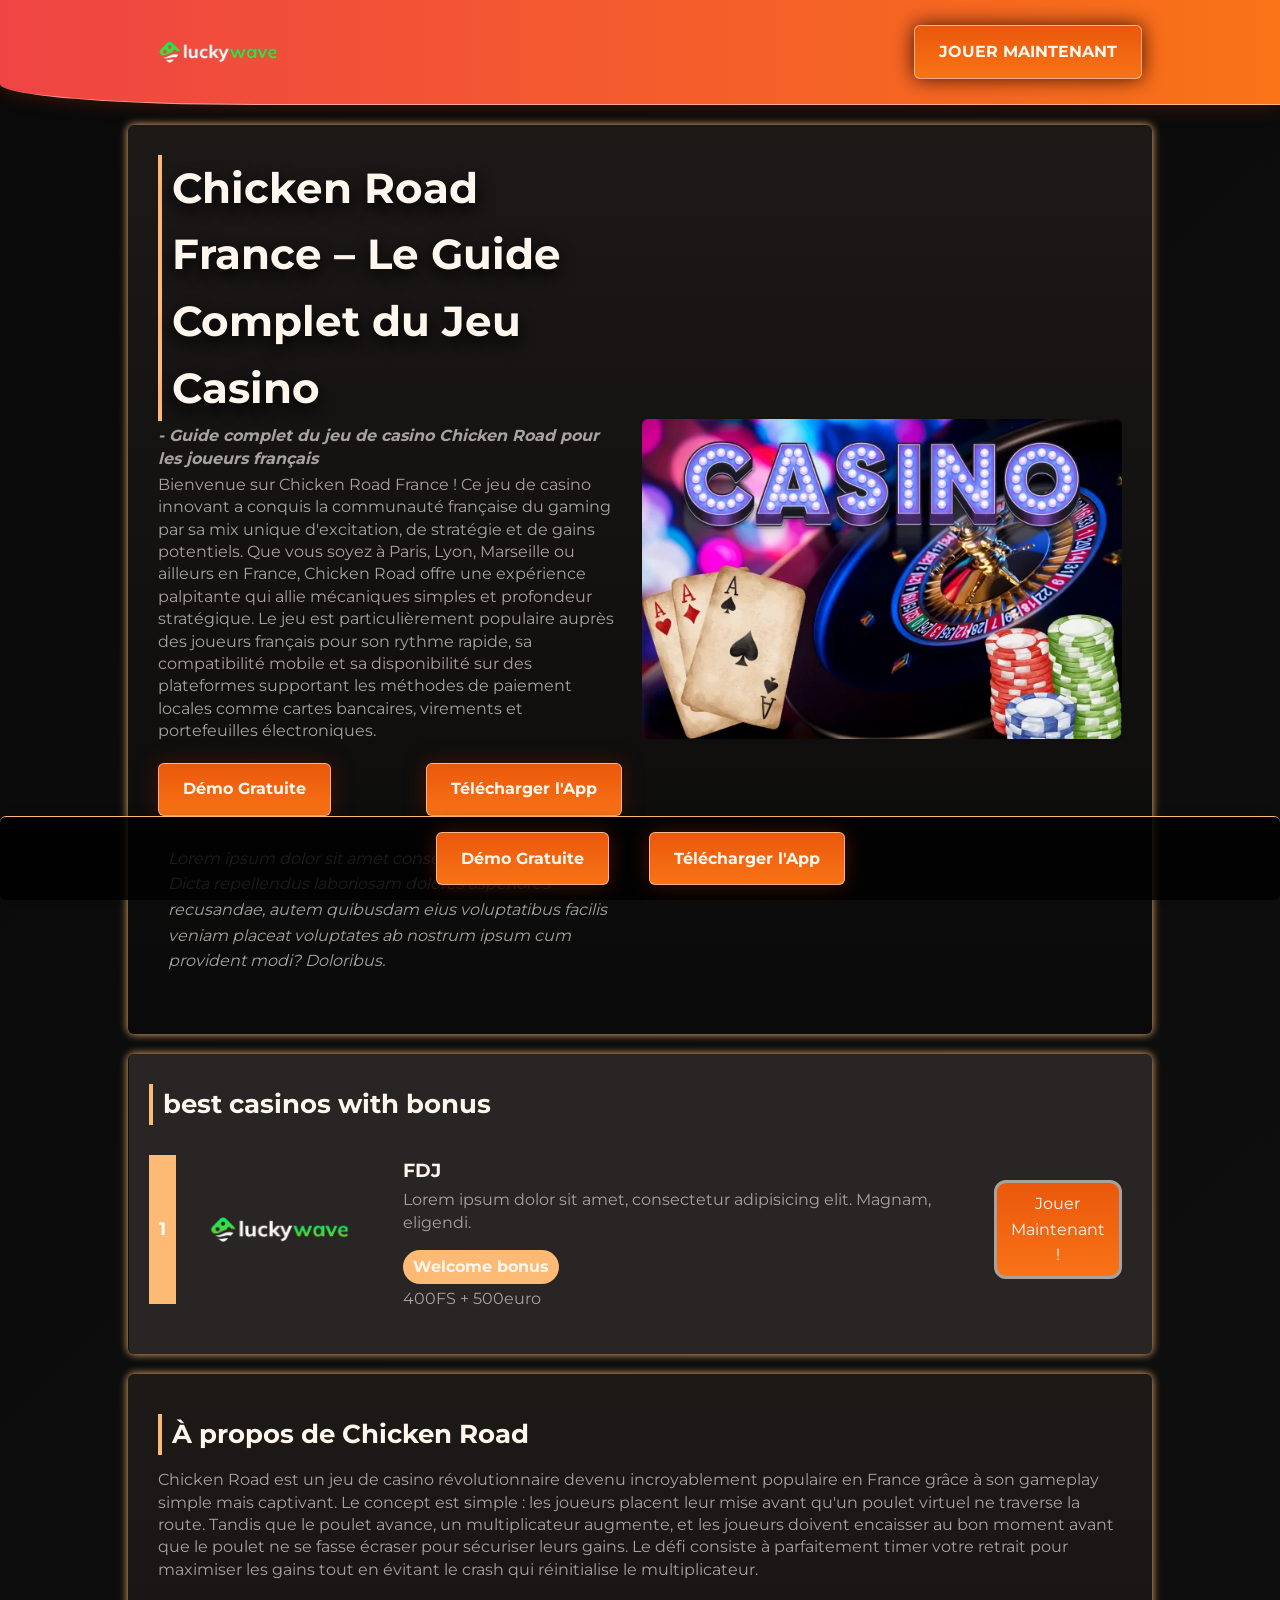
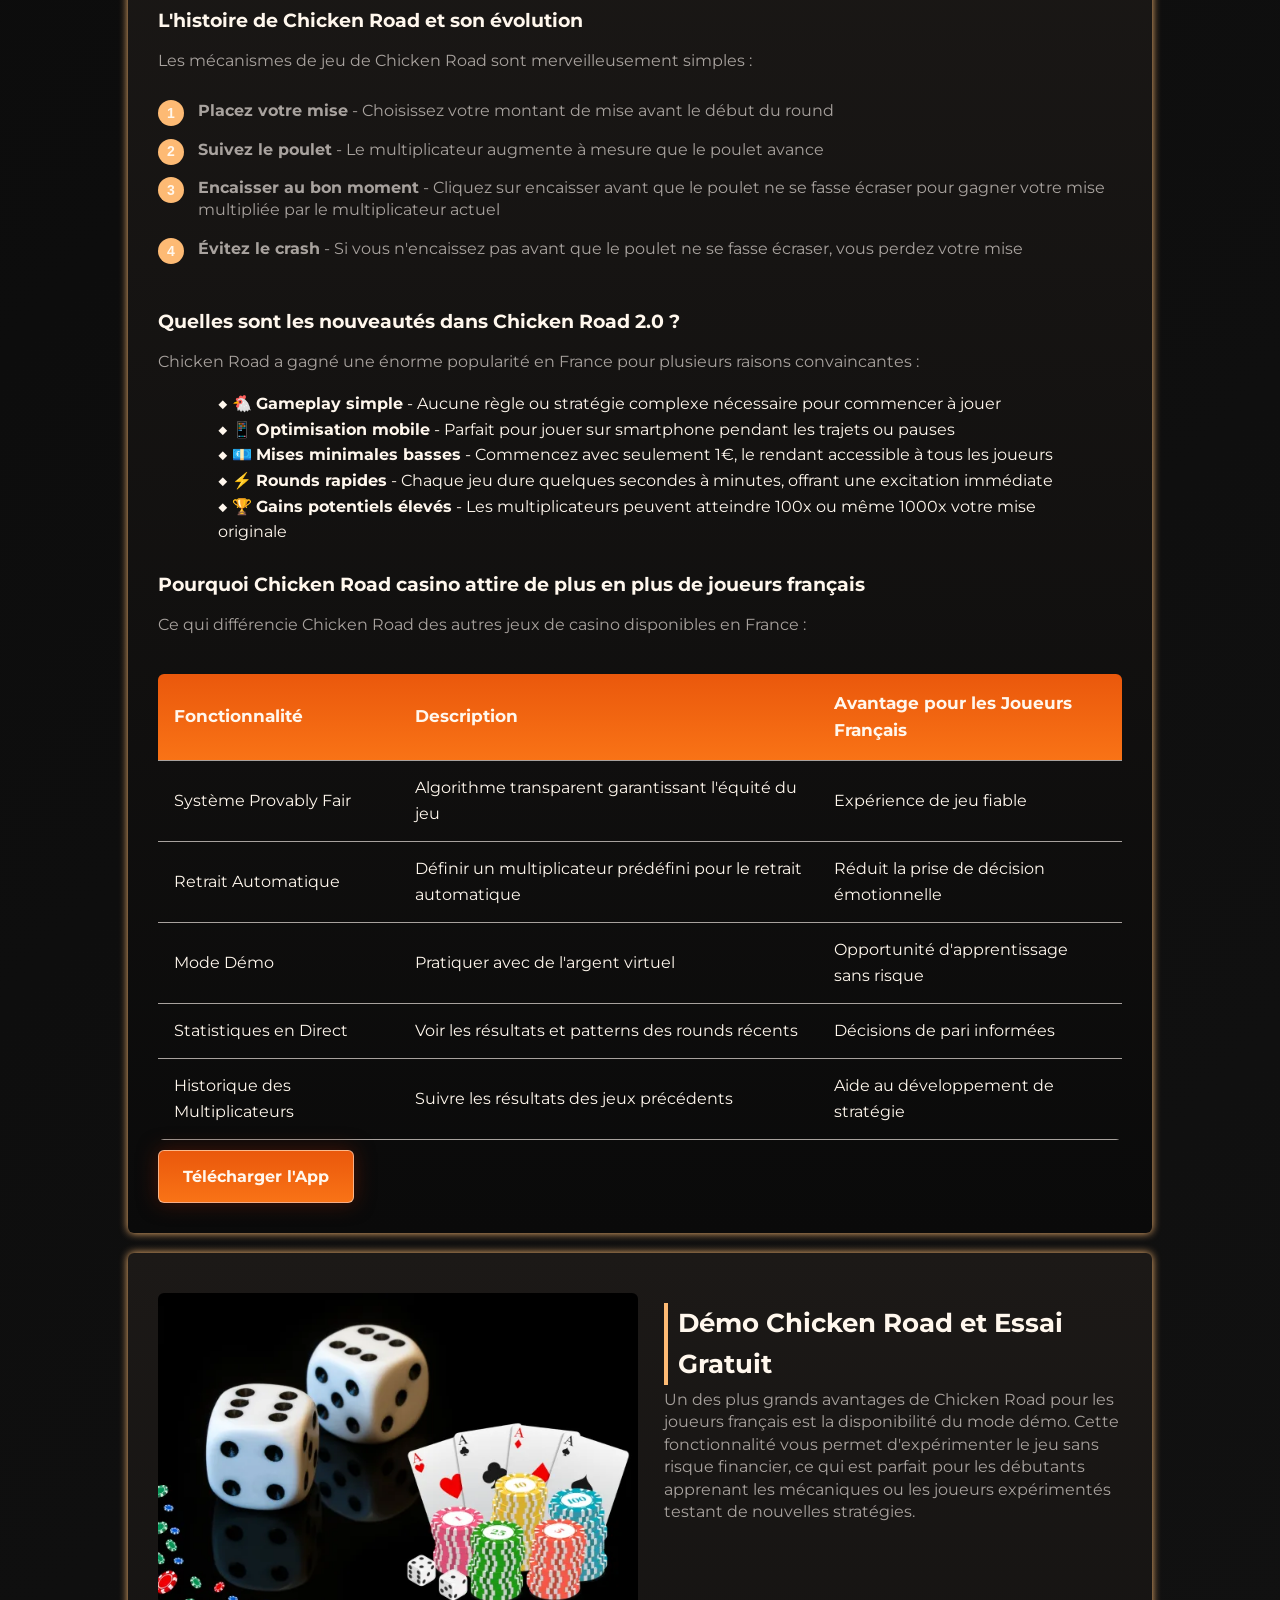
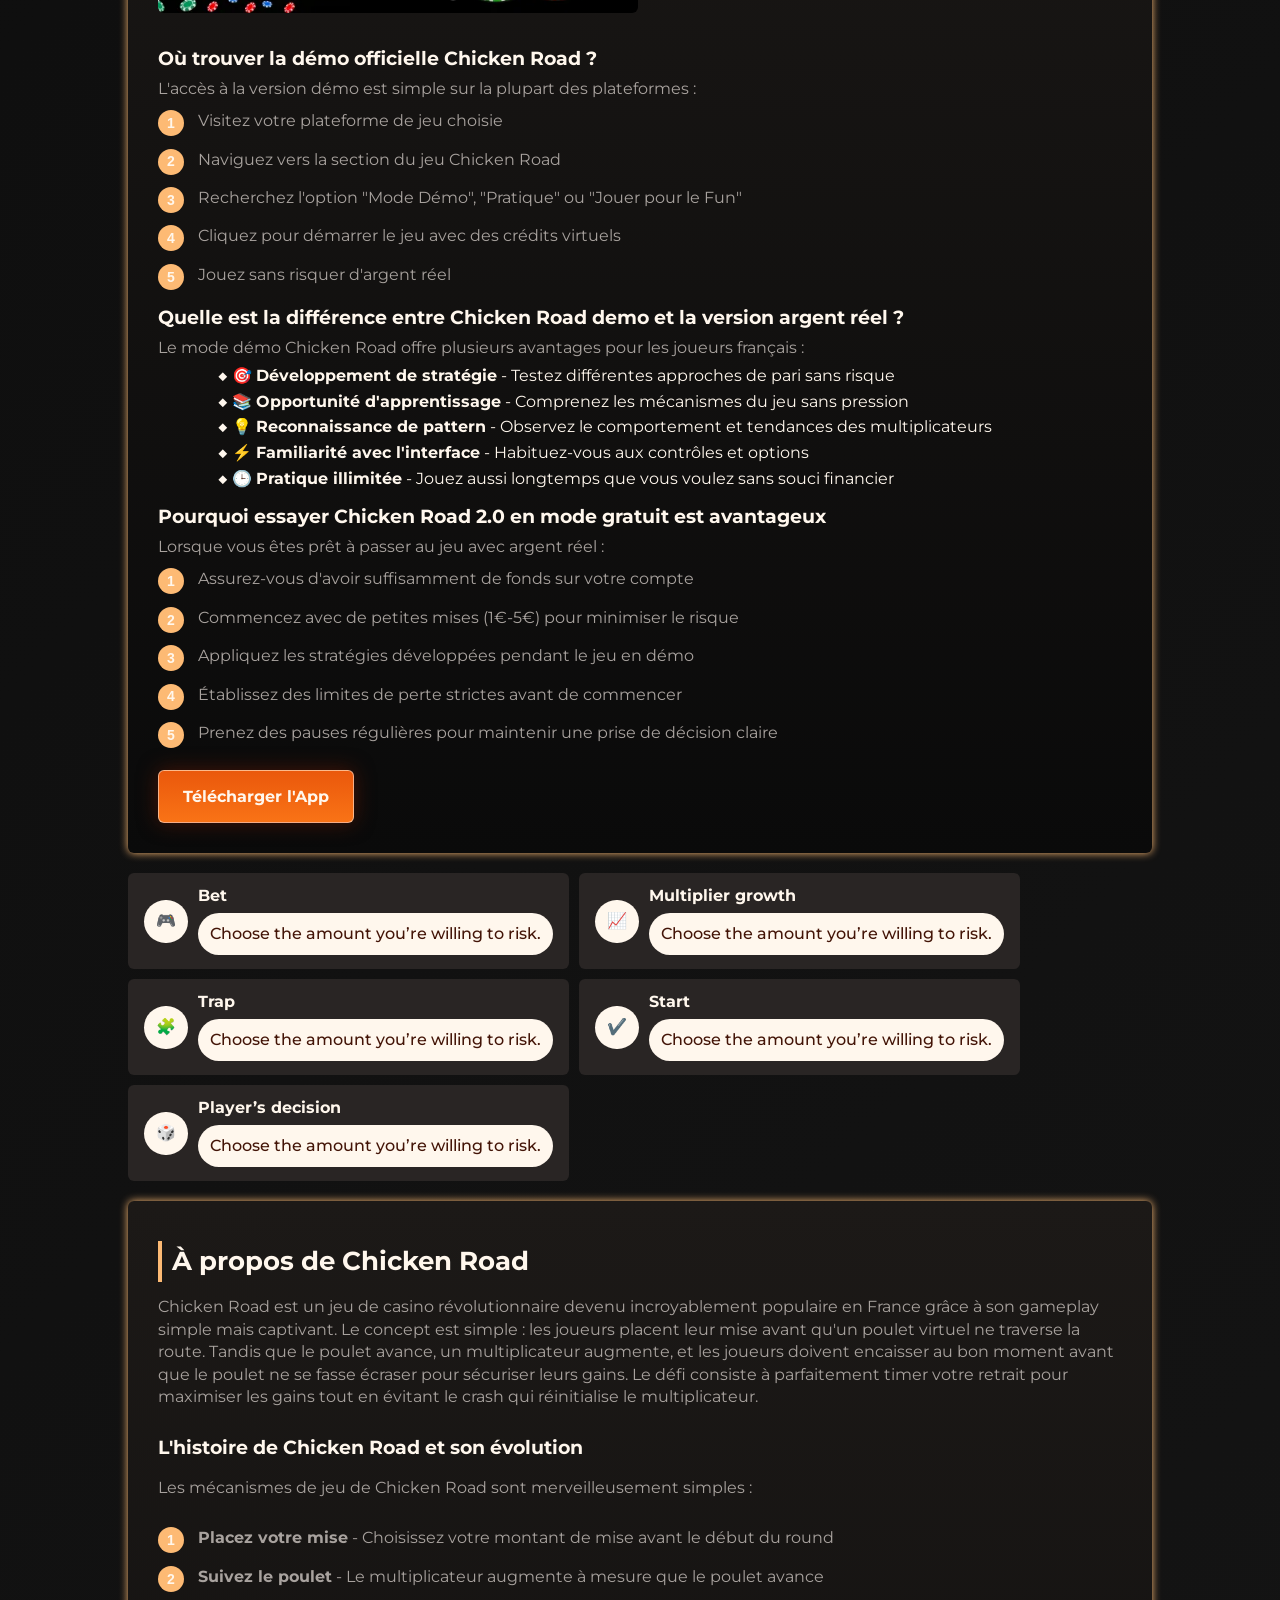
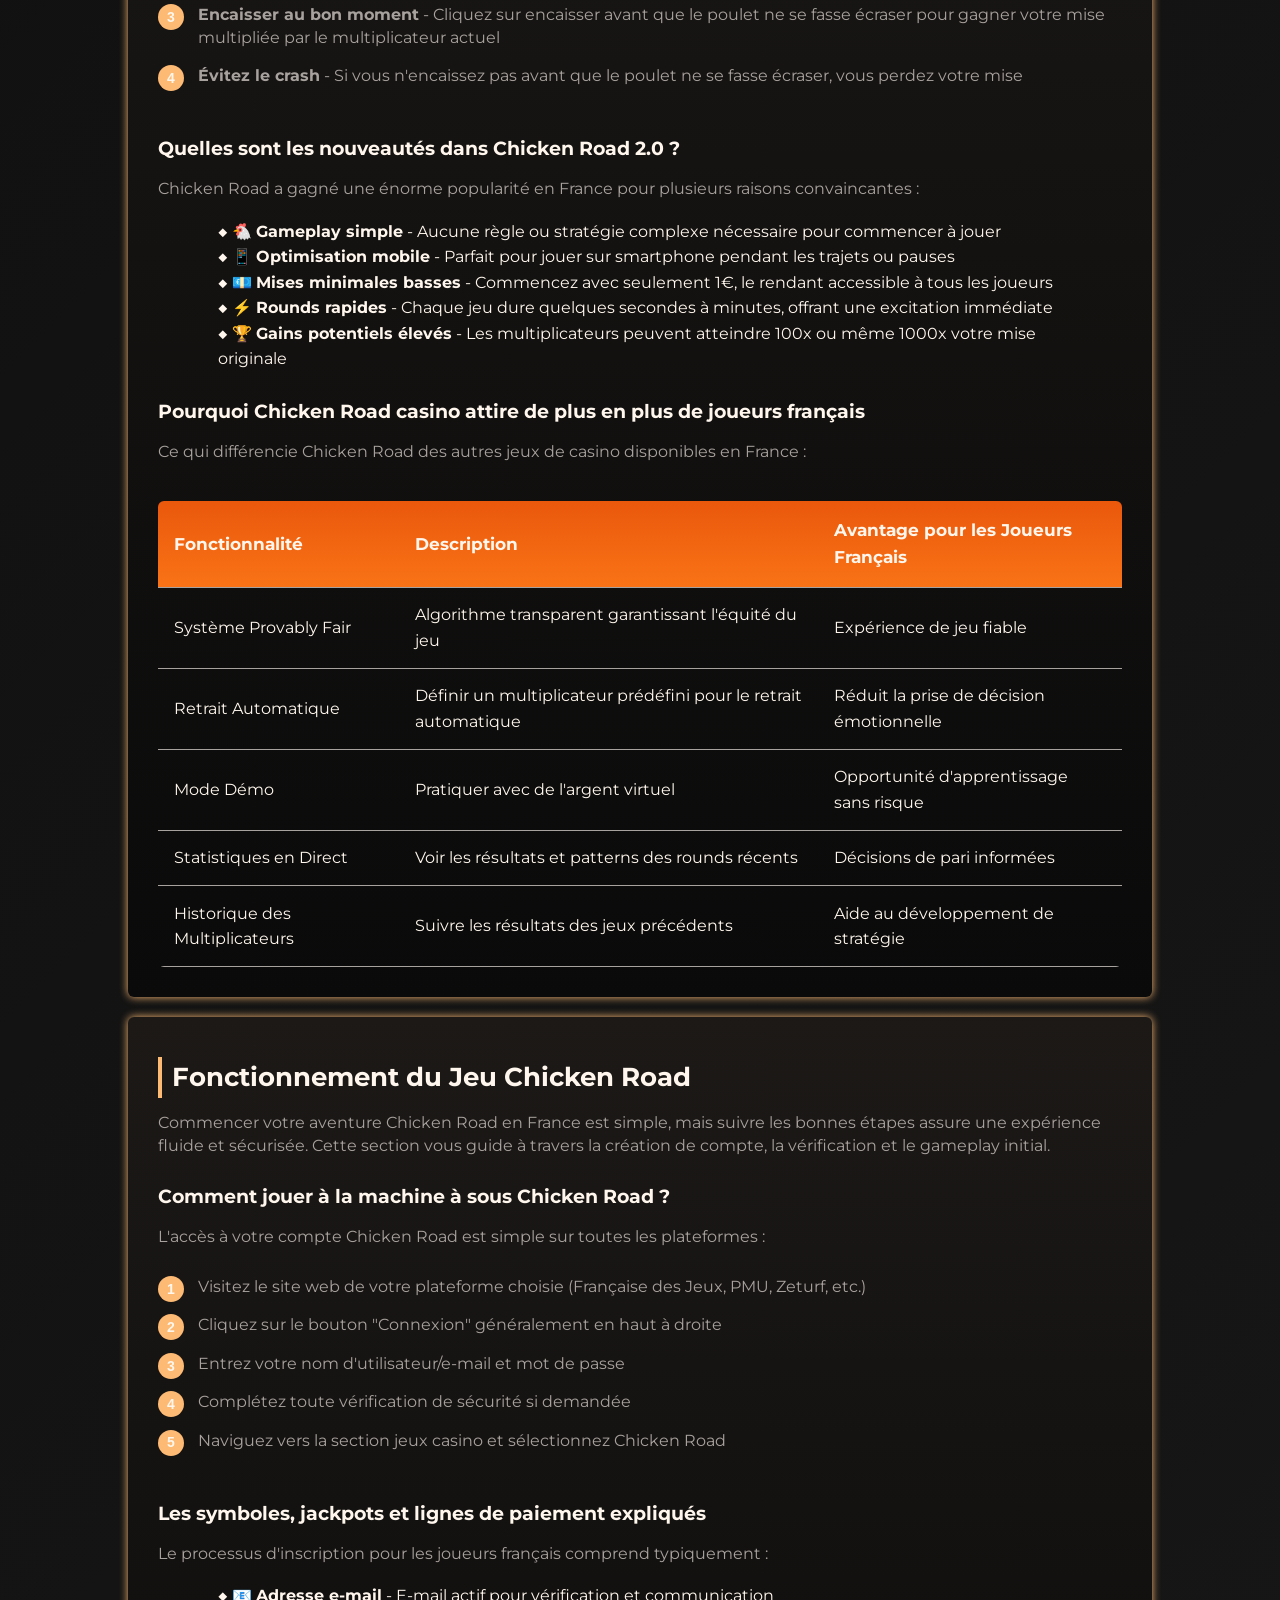
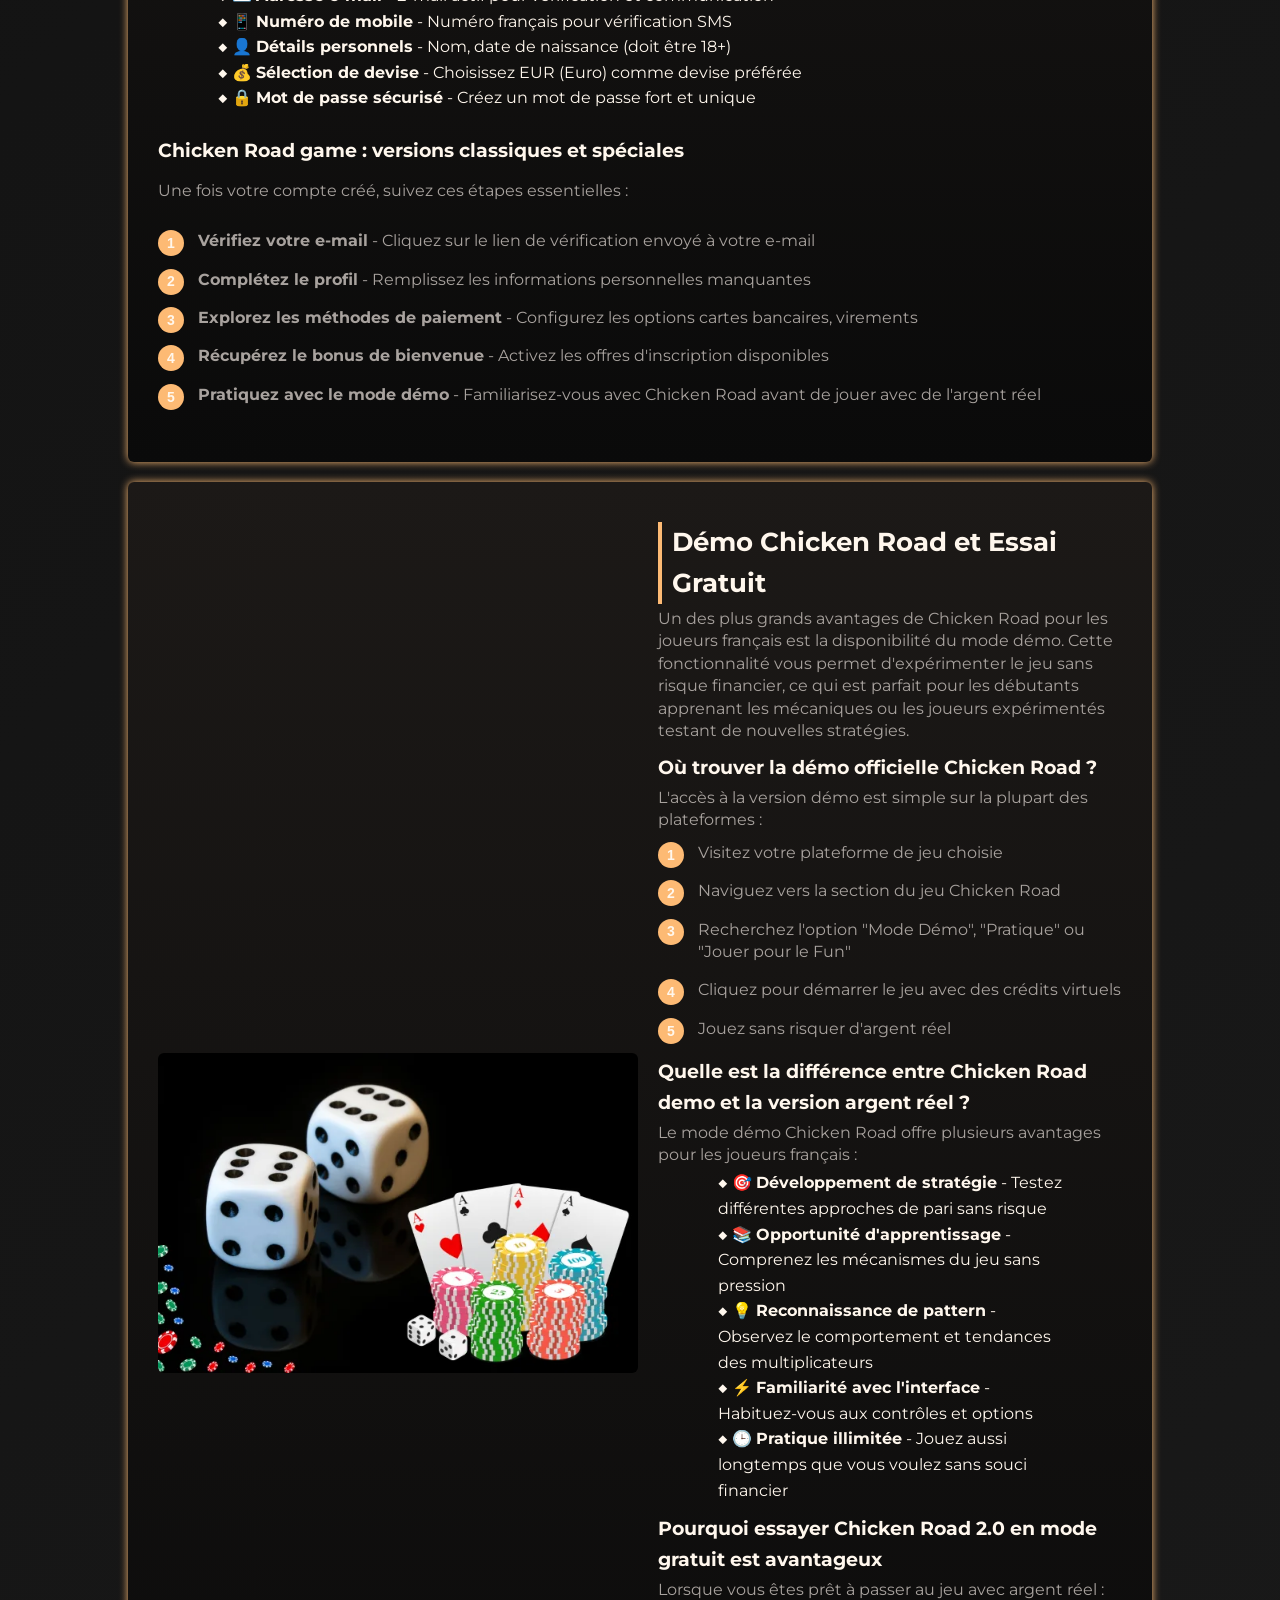
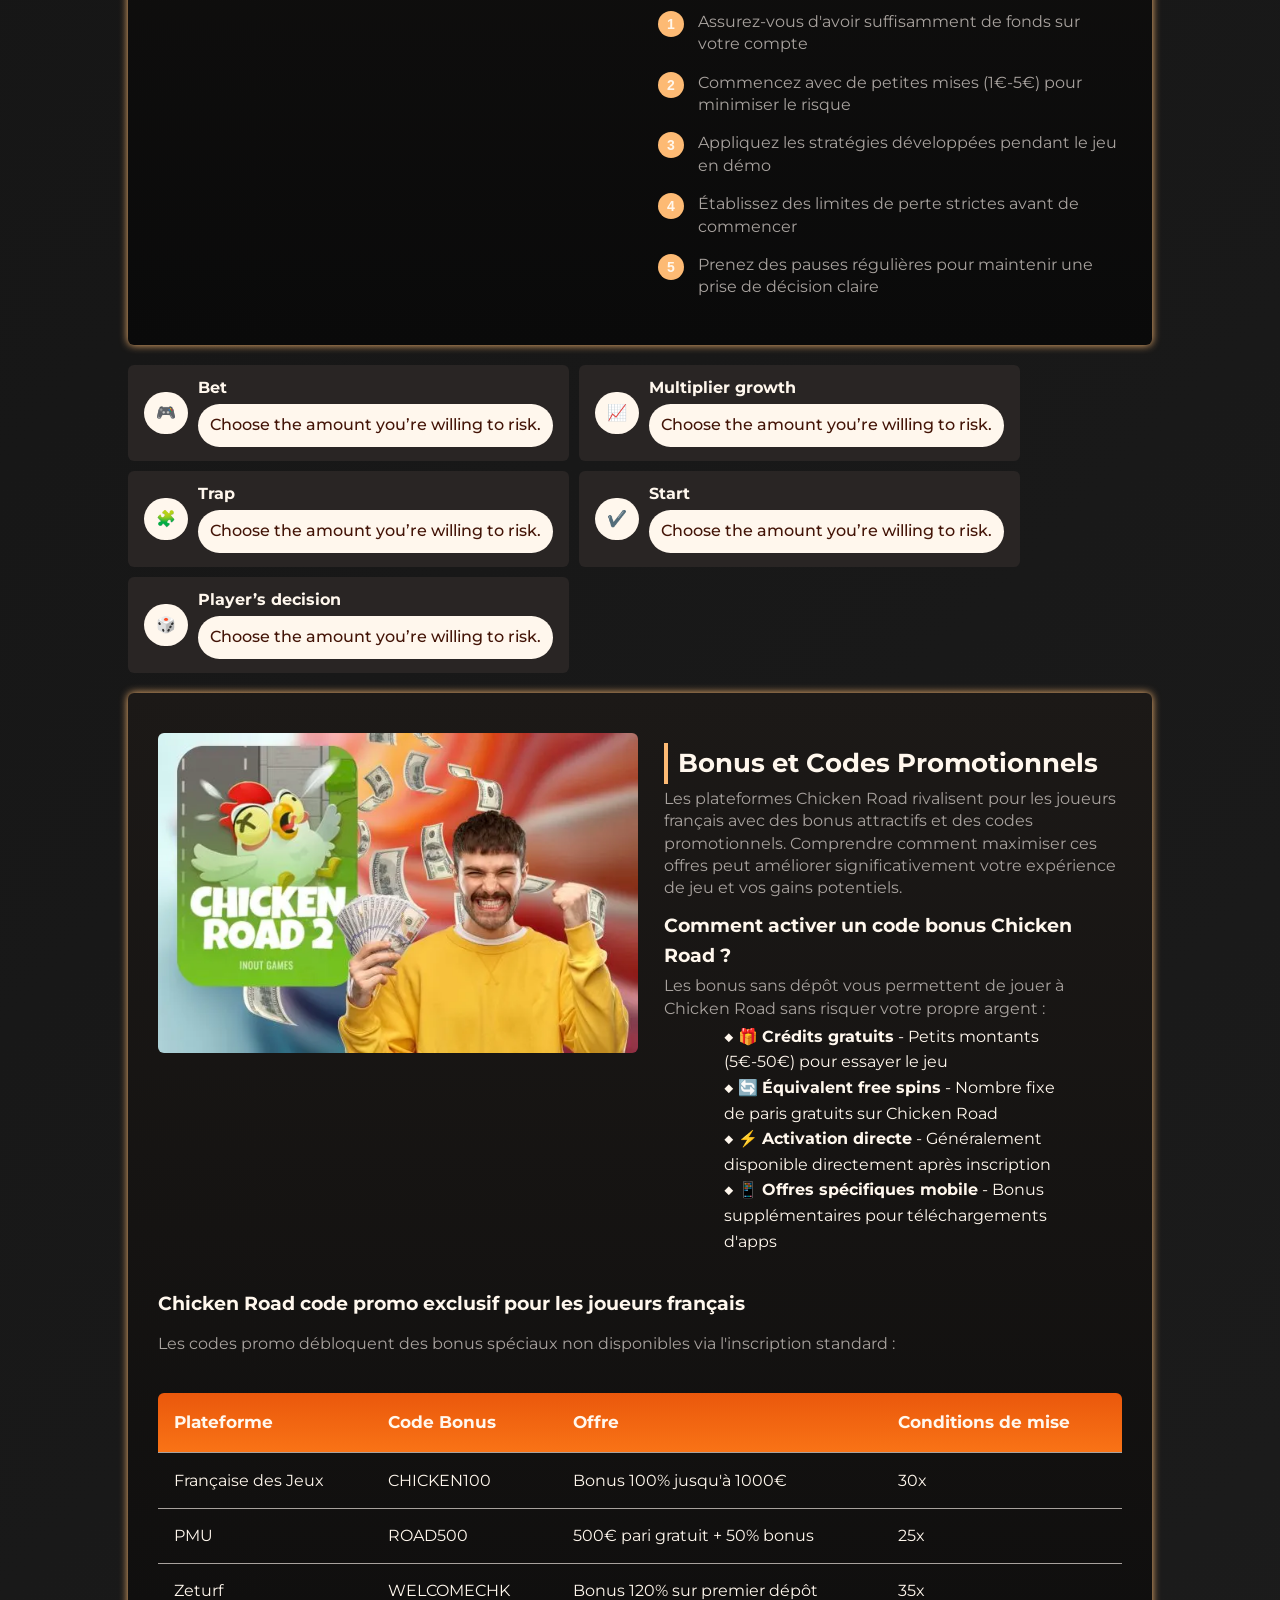
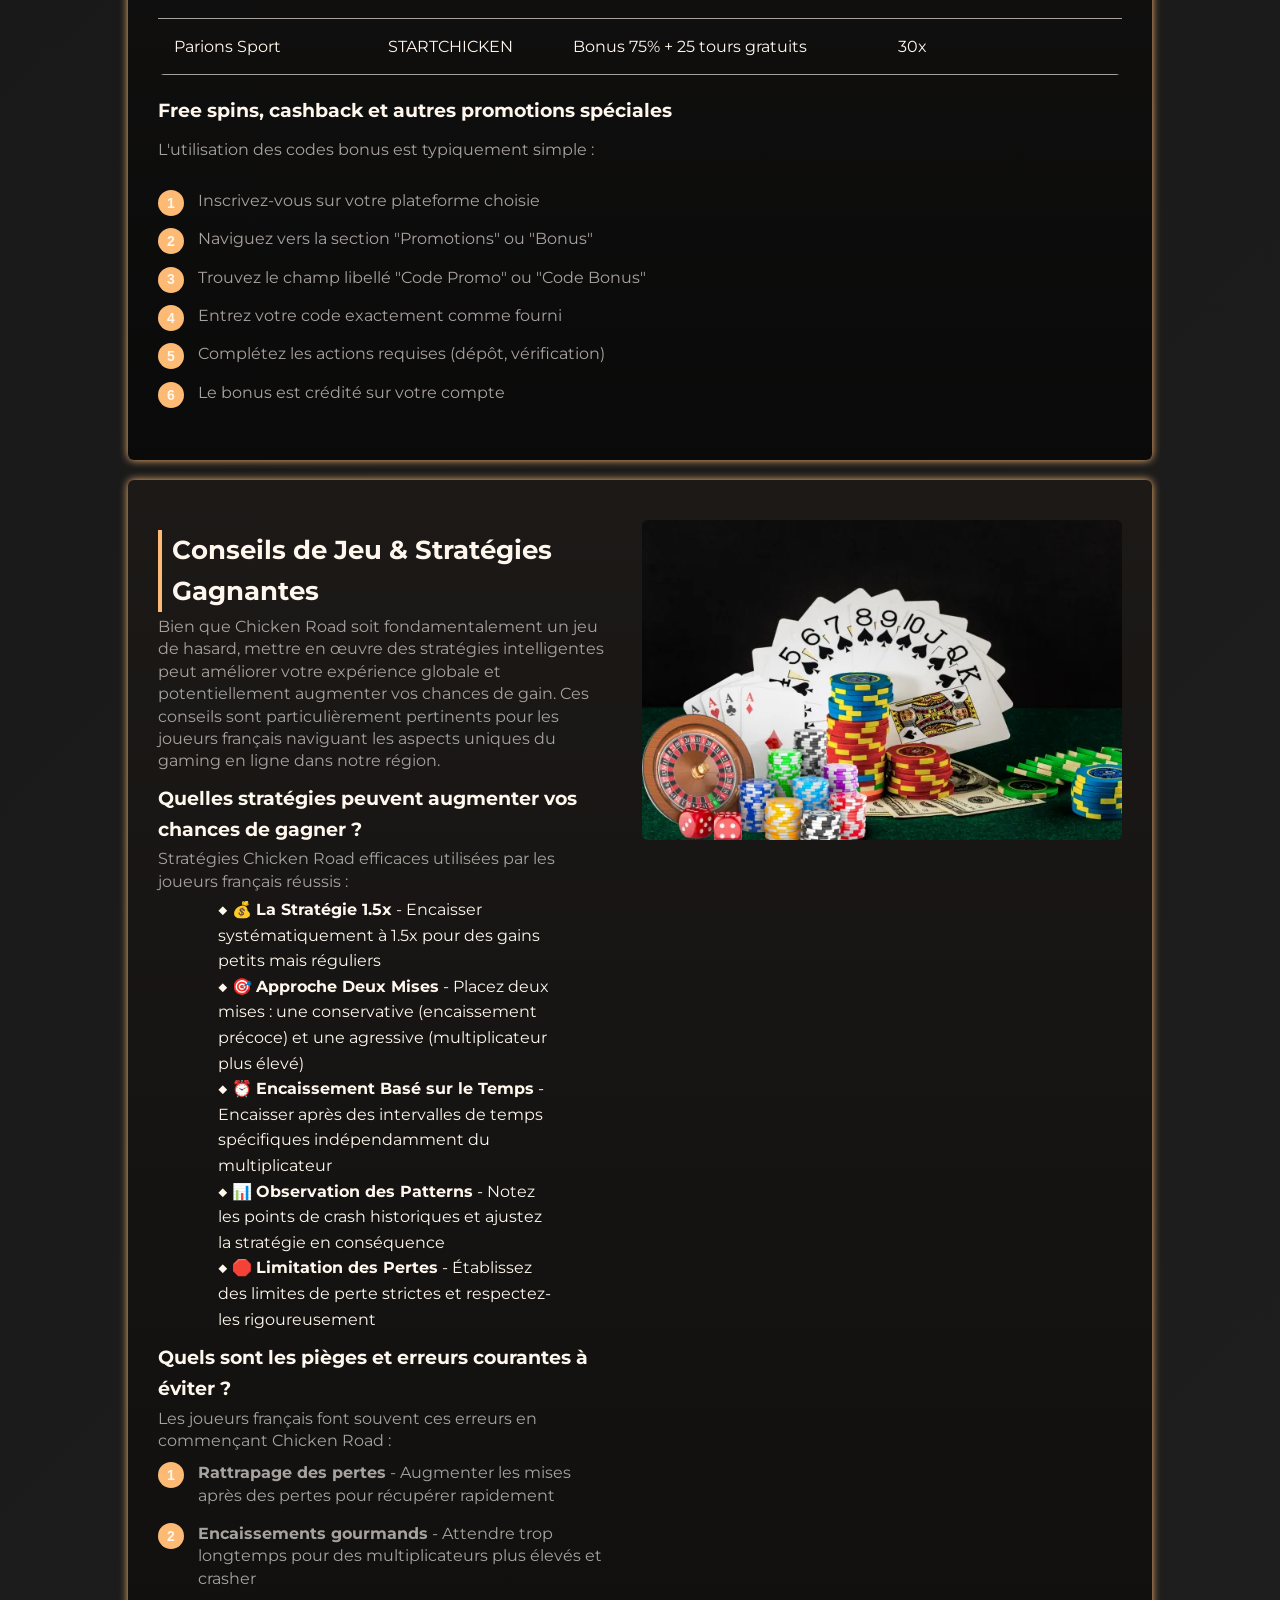
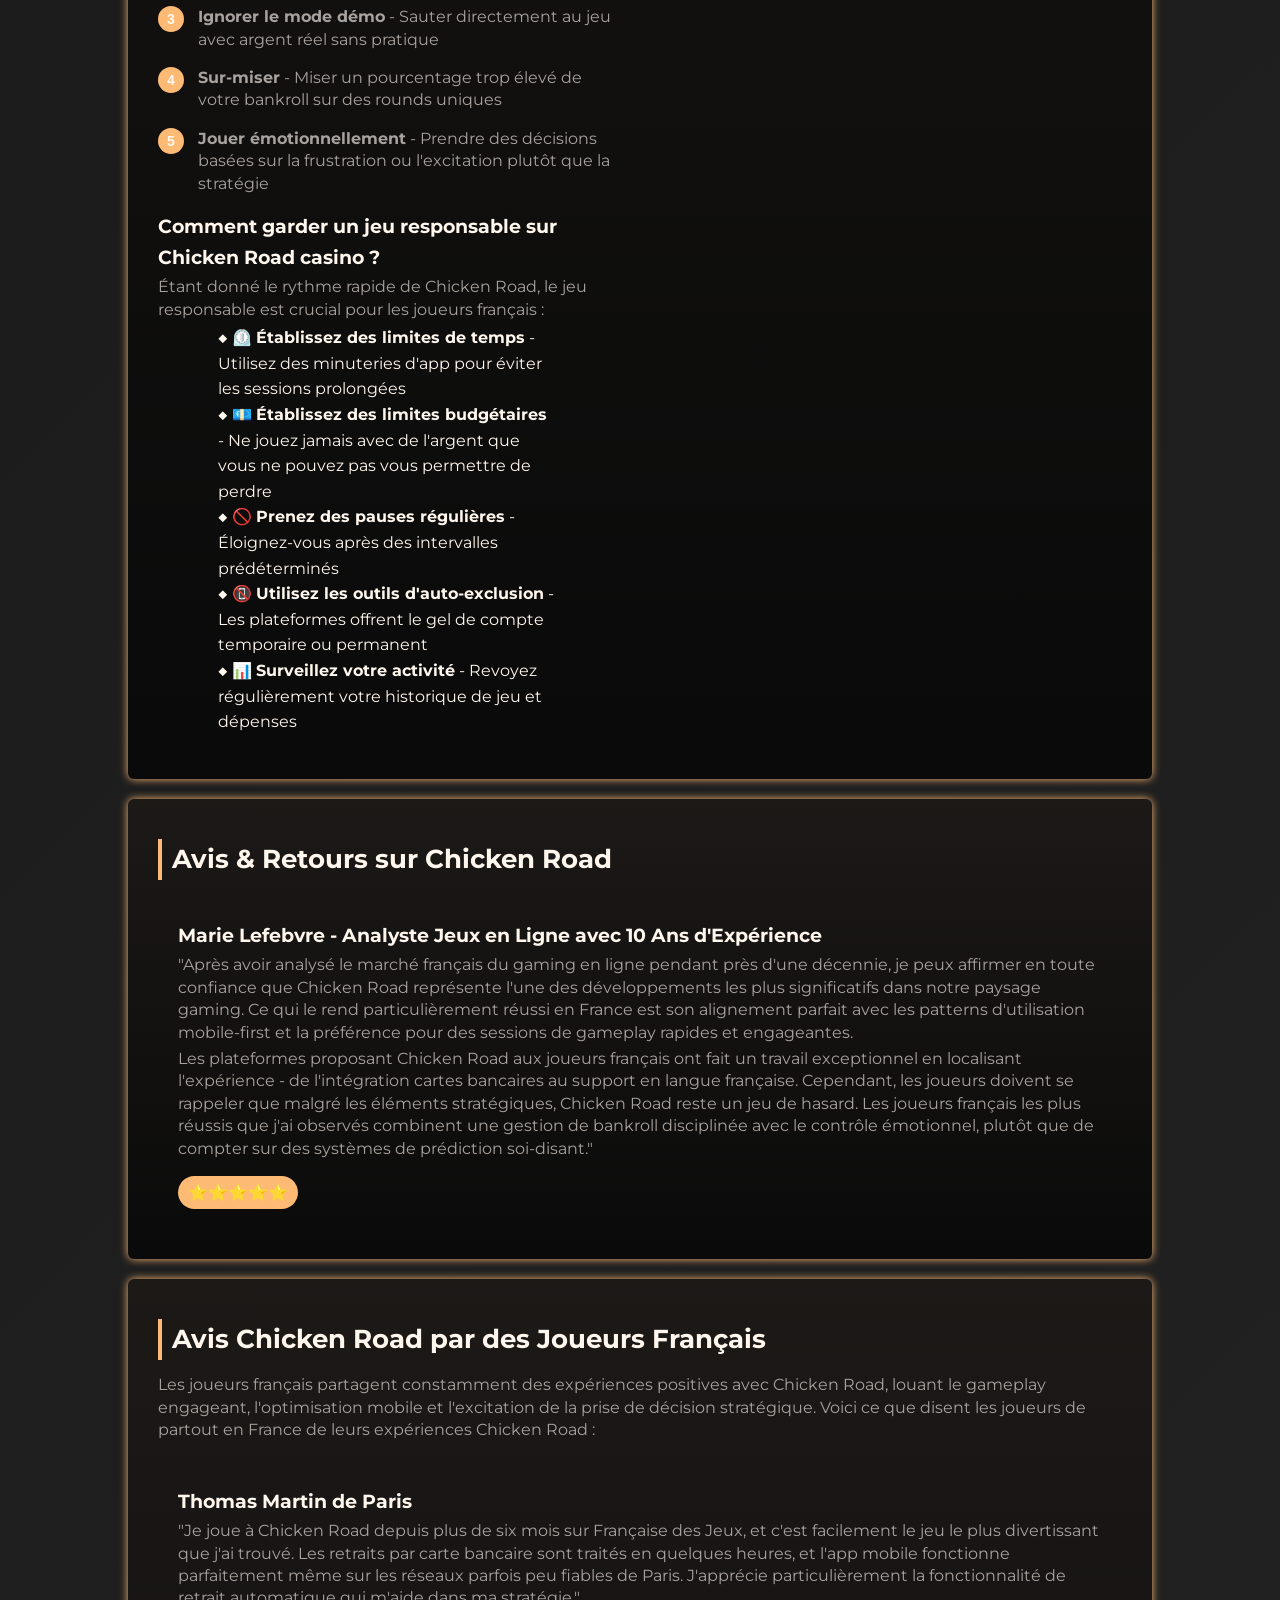
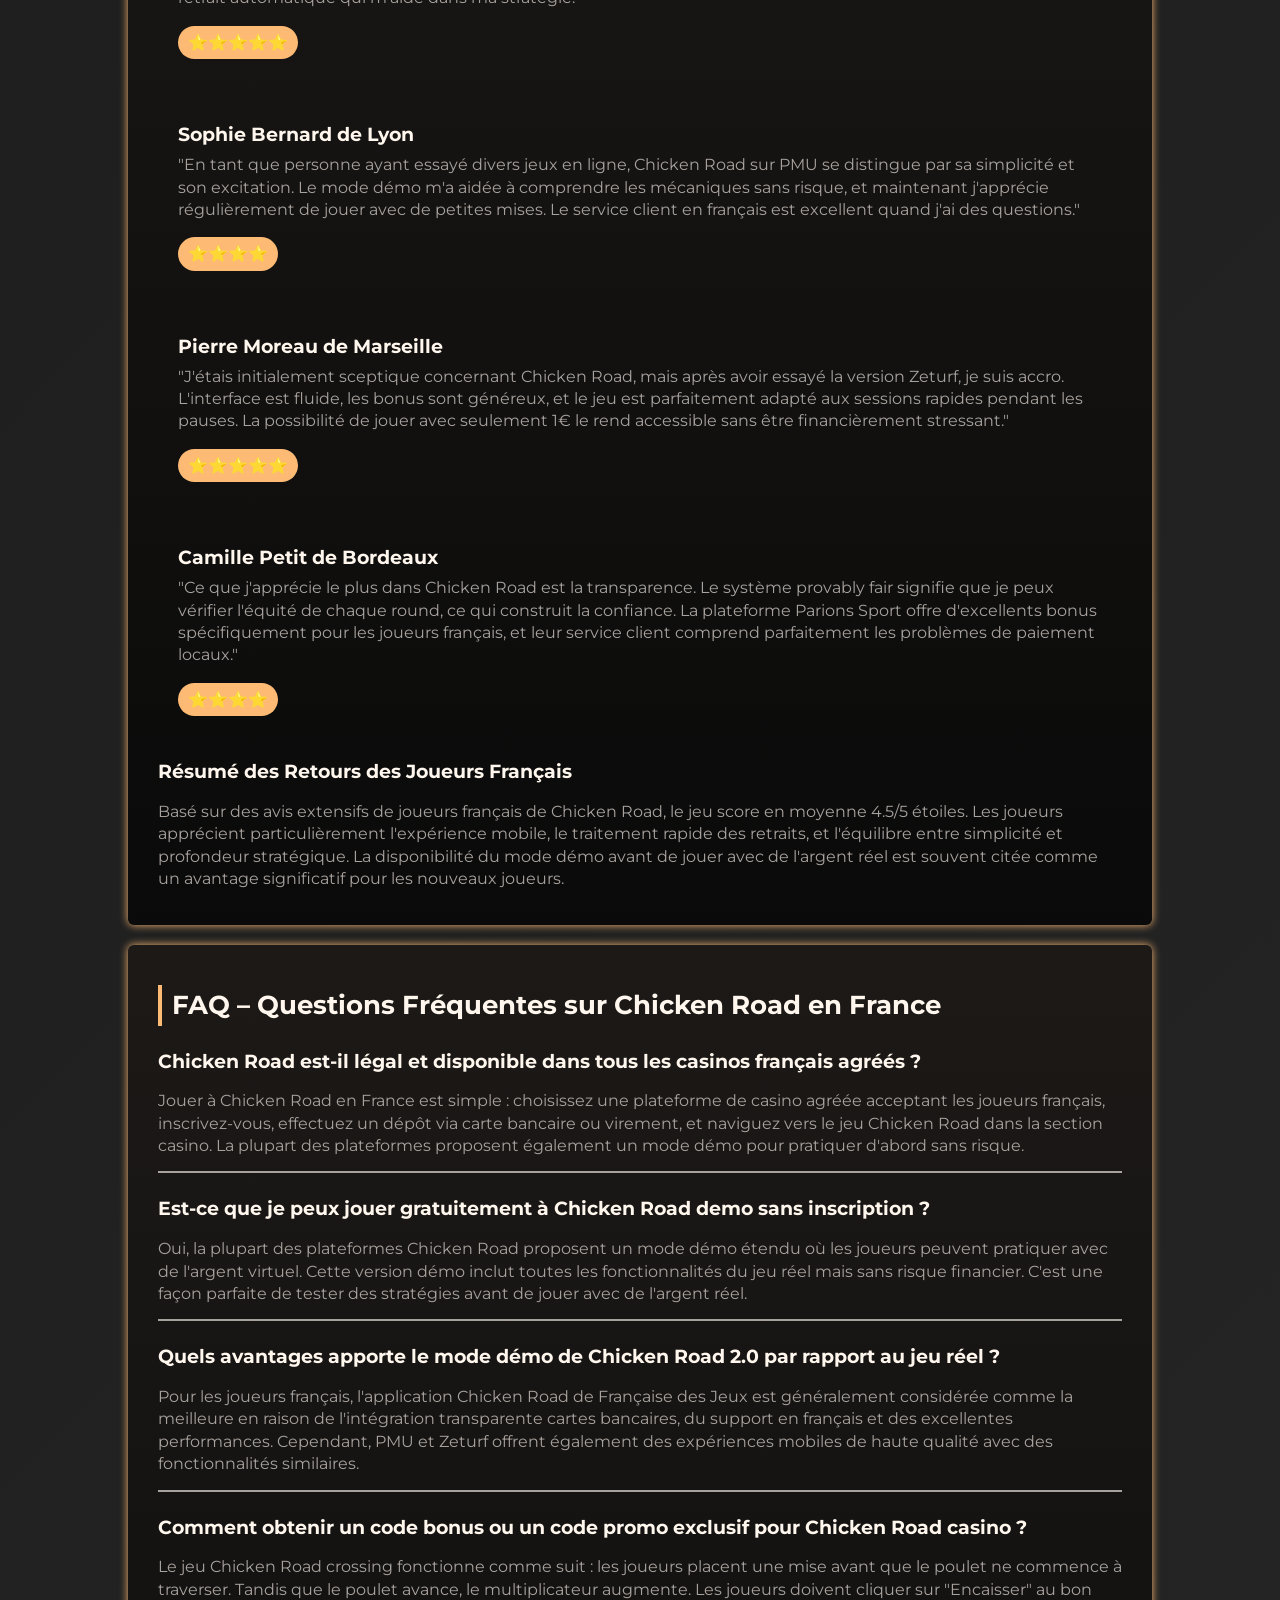
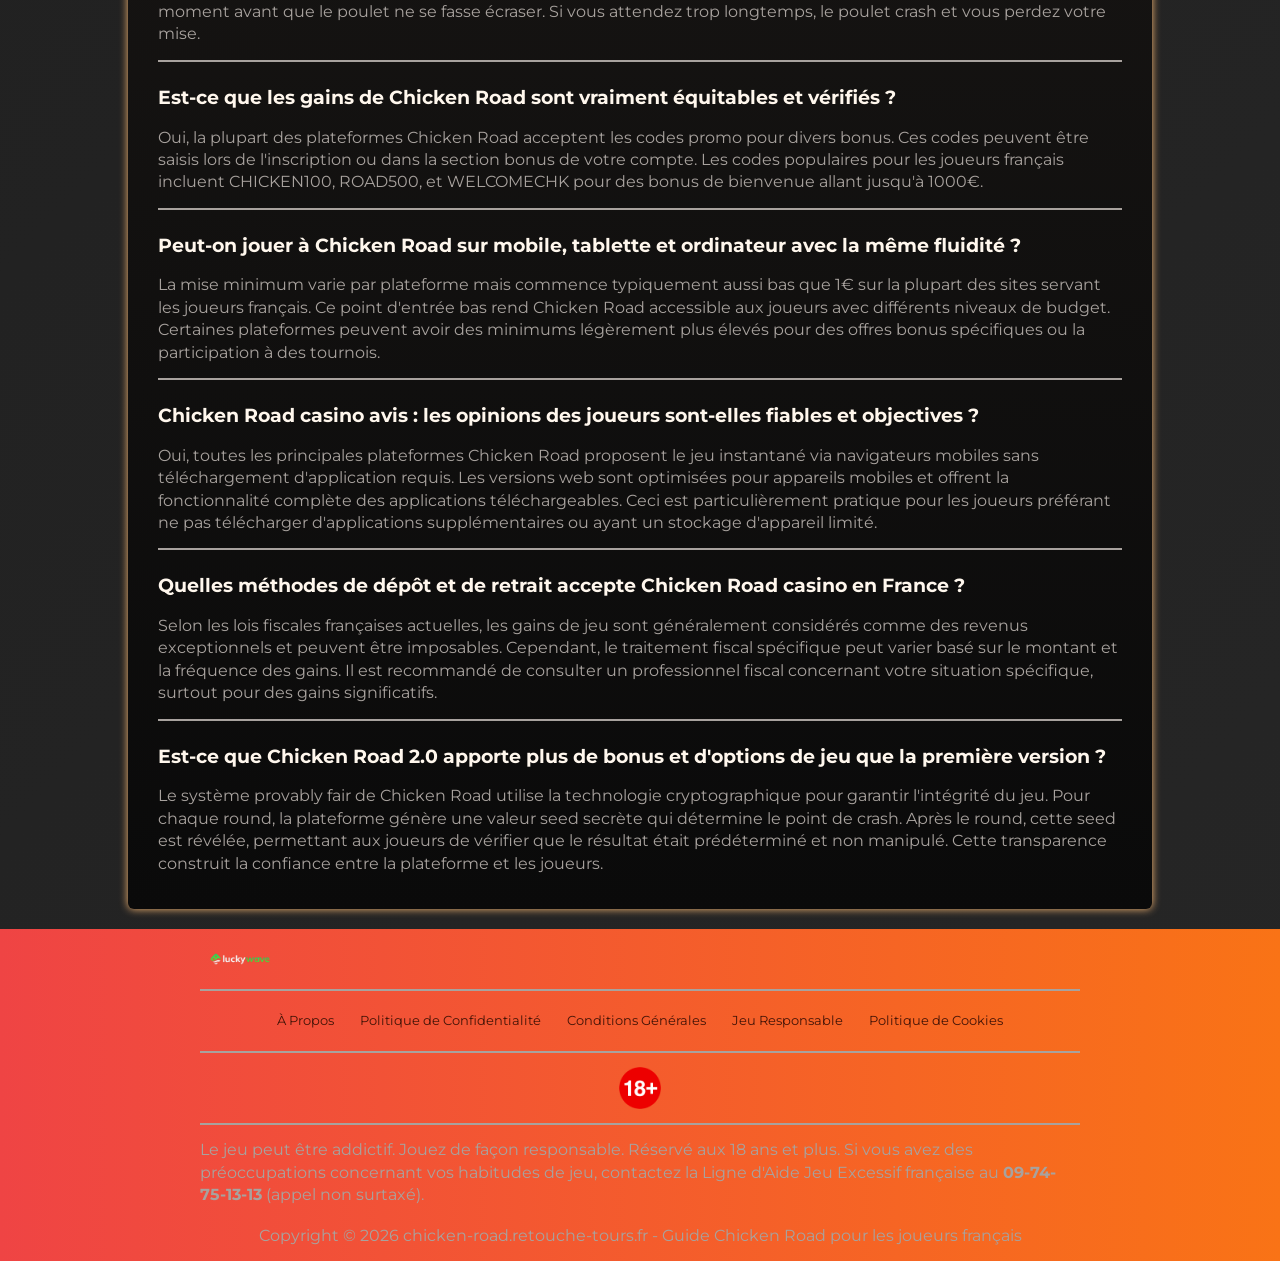
<file: index.html>
<!DOCTYPE html>
<html lang="fr">
<head>
    <meta charset="UTF-8">
    <meta name="viewport" content="width=device-width, initial-scale=1.0">
    <link rel="stylesheet" href="style.css">
    <link rel="shortcut icon" href="favicon.ico" type="image/x-icon">
    <title>Chicken Road Jeu France 🎮 Casino Avis, Démo & Code Bonus</title>
    <meta name="description" content="Jouez à Chicken Road en France 🇫🇷 : découvrez la version démo gratuite, lisez des avis détaillés des joueurs, essayez Chicken Road 2.0 et utilisez un code promo exclusif pour gagner plus.">
<meta name="googlebot" content="index, follow, noarchive, max-snippet:-1">

<link rel="alternate" hreflang="fr-FR" href="https://chicken-road.retouche-tours.fr/fr-fr/">
<link rel="alternate" hreflang="x-default" href="https://www.retouche-tours.fr/">
<link rel="canonical" href="https://chicken-road.retouche-tours.fr/fr-fr/">

    <meta property="og:type" content="website" />
    <meta property="og:title" content="Chicken Road Jeu France 🎮 Casino Avis, Démo & Code Bonus" />
    <meta property="og:description" content="Chicken Road France - Guide complet avec démo gratuite, avis joueurs, codes promotionnels et stratégies gagnantes pour les joueurs français." />
    <meta property="og:url" content="https://chicken-road.retouche-tours.fr/" />
    <meta property="og:site_name" content="Chicken Road France" />
    <meta property="og:image" content="https://chicken-road.retouche-tours.fr/img/1.webp" />
    <meta property="og:locale" content="fr_FR" />

    <meta name="twitter:card" content="summary_large_image" />
    <meta name="twitter:title" content="Chicken Road France – Guide Complet & Astuces Gagnantes" />
    <meta name="twitter:description" content="Guide complet du jeu Chicken Road pour les joueurs français - démo gratuite, avis, bonus et stratégies de jeu responsable." />
    <meta name="twitter:image" content="https://chicken-road.retouche-tours.fr/img/1.webp" />
    
    <script type="application/ld+json">
        {
            "@context": "https://schema.org",
            "@type": "Article",
            "headline": "Chicken Road France – Guide Complet",
            "description": "Guide complet du jeu Chicken Road pour les joueurs français - démo gratuite, avis, bonus et stratégies de jeu responsable.",
            "mainEntityOfPage": {
                "@type": "WebPage",
                "@id": "https://chicken-road.retouche-tours.fr/"
            },
            "author": {
                "@type": "Person",
                "name": "Expert Gaming",
                "url": "https://chicken-road.retouche-tours.fr/"
            },
            "publisher": {
                "@type": "Organization",
                "name": "Chicken Road France",
                "logo": {
                    "@type": "ImageObject",
                    "url": "https://chicken-road.retouche-tours.fr/img/logo.webp"
                }
            },
            "datePublished": "2026-01-08",
            "dateModified": "2026-01-08"
        }
    </script>

    <script type="application/ld+json">
        {
            "@context": "https://schema.org",
            "@type": "WebSite",
            "url": "https://chicken-road.retouche-tours.fr/",
            "name": "Chicken Road France",
            "description": "Plateforme de gaming premium pour les joueurs français - jeu casino Chicken Road et options de pari.",
            "inLanguage": "fr-FR"
        }
    </script>

    <script type="application/ld+json">
        {
            "@context": "https://schema.org",
            "@type": "BreadcrumbList",
            "itemListElement": [{
                    "@type": "ListItem",
                    "position": 1,
                    "name": "Accueil",
                    "item": "https://chicken-road.retouche-tours.fr/"
                },
                {
                    "@type": "ListItem",
                    "position": 2,
                    "name": "Chicken Road France",
                    "item": "https://chicken-road.retouche-tours.fr/"
                }
            ]
        }
    </script>

    <script type="application/ld+json">
        {
          "@context": "https://schema.org",
          "@type": "FAQPage",
          "mainEntity": [
            {
              "@type": "Question",
              "name": "Qu'est-ce que le jeu Chicken Road ?",
              "acceptedAnswer": {
                "@type": "Answer",
                "text": "Chicken Road est un jeu de casino populaire où les joueurs doivent parier si le poulet traverse la route en sécurité. Le multiplicateur augmente à mesure que le poulet avance, et les joueurs doivent encaisser au bon moment avant que le poulet ne se fasse écraser pour gagner leur mise multipliée."
              }
            },
            {
              "@type": "Question",
              "name": "Chicken Road est-il légal en France ?",
              "acceptedAnswer": {
                "@type": "Answer",
                "text": "Oui, Chicken Road est disponible sur des plateformes agréées qui acceptent les joueurs français. Ces plateformes opèrent sous des licences de jeu valides et proposent des méthodes de paiement sécurisées incluant cartes bancaires, virements et portefeuilles électroniques."
              }
            },
            {
              "@type": "Question",
              "name": "Comment télécharger l'application Chicken Road ?",
              "acceptedAnswer": {
                "@type": "Answer",
                "text": "Vous pouvez télécharger l'application Chicken Road directement depuis les sites officiels des plateformes de jeu. Le fichier APK est disponible sur leurs sites web puisque l'application n'est pas sur le Google Play Store en raison des restrictions sur les jeux d'argent."
              }
            },
            {
              "@type": "Question",
              "name": "Puis-je jouer à Chicken Road gratuitement ?",
              "acceptedAnswer": {
                "@type": "Answer",
                "text": "Oui, la plupart des plateformes proposent un mode démo où vous pouvez jouer à Chicken Road avec de l'argent virtuel sans risque. C'est parfait pour apprendre les mécanismes du jeu avant de jouer avec de l'argent réel."
              }
            },
            {
              "@type": "Question",
              "name": "Quelle est la meilleure stratégie pour Chicken Road ?",
              "acceptedAnswer": {
                "@type": "Answer",
                "text": "Les stratégies gagnantes incluent la définition de points de retrait automatique, une gestion de bankroll intelligente, ne pas chercher à rattraper ses pertes et commencer par de petites mises jusqu'à comprendre les patterns du jeu."
              }
            }
          ]
        }
    </script>
</head>
<body>
    <header>
          <div class="logo-container">
        <a href="/">
            <img src="./img/logo.webp" alt="Chicken Road France Logo" width="160" height="80">
        </a>
            <a href="/play/" class="btn" rel="nofollow" content="noindex">JOUER MAINTENANT</a>
    </div>  
    </header>

    <main>

    <div class="banner-bottom">
            <a href="/play/" class="btn" rel="nofollow" content="noindex">Démo Gratuite</a>
            <a href="/play/" class="btn-white" rel="nofollow" content="noindex">Télécharger l'App</a>
    </div>

    <div class="container">
        <div>
        <h1>Chicken Road France – Le Guide Complet du Jeu Casino</h1>
        <p>
           <b><i>- Guide complet du jeu de casino Chicken Road pour les joueurs français</i> </b>
        </p>
        <p>
            Bienvenue sur Chicken Road France ! Ce jeu de casino innovant a conquis la communauté française du gaming par sa mix unique d'excitation, de stratégie et de gains potentiels. Que vous soyez à Paris, Lyon, Marseille ou ailleurs en France, Chicken Road offre une expérience palpitante qui allie mécaniques simples et profondeur stratégique. Le jeu est particulièrement populaire auprès des joueurs français pour son rythme rapide, sa compatibilité mobile et sa disponibilité sur des plateformes supportant les méthodes de paiement locales comme cartes bancaires, virements et portefeuilles électroniques.
        </p>
        <div class="btn-container">
            <a href="/play/" class="btn" rel="nofollow" content="noindex">Démo Gratuite</a>
            <a href="/play/" class="btn-white" rel="nofollow" content="noindex">Télécharger l'App</a>
        </div>

        <blockquote>
            Lorem ipsum dolor sit amet consectetur adipisicing elit. Dicta repellendus laboriosam dolores asperiores recusandae, autem quibusdam eius voluptatibus facilis veniam placeat voluptates ab nostrum ipsum cum provident modi? Doloribus.
        </blockquote>
        </div>
        <img src="./img/1.webp" alt="Chicken Road France Site Officiel" width="600" height="400">
    </div>

    <div class="casino-vitrina">
    <h2>
        best casinos with bonus
    </h2>
            <div class="casino-card">
                <div class="casino-rank">1</div>
                <a href="/fdj/" class="casino-left" rel="nofollow" content="noindex">
                    <img src="./img/logo.webp" alt="Française des Jeux France" class="casino-logo" width="100" height="50"/>
                </a>
                <div class="casino-center">
                    <div class="casino-code">
                        <a href="/fdj/" rel="nofollow" content="noindex"><h3>FDJ</h3></a>
                        <p>Lorem ipsum dolor sit amet, consectetur adipisicing elit. Magnam, eligendi.</p>
                        
                        <div class="casino-rating"><span class="star">Welcome bonus</span></div>
                        <p class="casino-bonus">400FS + 500euro</p>
                    </div>
                </div>
                <div class="casino-actions">
                    <a href="/fdj/" class="btn-red-bonus" rel="nofollow" content="noindex">Jouer Maintenant !</a>
                </div>
            </div>


    </div>




        <div class="container-long">
    <h2>À propos de Chicken Road</h2>
    <p>
        Chicken Road est un jeu de casino révolutionnaire devenu incroyablement populaire en France grâce à son gameplay simple mais captivant. Le concept est simple : les joueurs placent leur mise avant qu'un poulet virtuel ne traverse la route. Tandis que le poulet avance, un multiplicateur augmente, et les joueurs doivent encaisser au bon moment avant que le poulet ne se fasse écraser pour sécuriser leurs gains. Le défi consiste à parfaitement timer votre retrait pour maximiser les gains tout en évitant le crash qui réinitialise le multiplicateur.
    </p>
    
    <h3>L'histoire de Chicken Road et son évolution</h3>
    <p>Les mécanismes de jeu de Chicken Road sont merveilleusement simples :</p>
    <ol class="pink-circle-list">
        <li><p><strong>Placez votre mise</strong> - Choisissez votre montant de mise avant le début du round</p></li>
        <li><p><strong>Suivez le poulet</strong> - Le multiplicateur augmente à mesure que le poulet avance</p></li>
        <li><p><strong>Encaisser au bon moment</strong> - Cliquez sur encaisser avant que le poulet ne se fasse écraser pour gagner votre mise multipliée par le multiplicateur actuel</p></li>
        <li><p><strong>Évitez le crash</strong> - Si vous n'encaissez pas avant que le poulet ne se fasse écraser, vous perdez votre mise</p></li>
    </ol>
    
    <h3>Quelles sont les nouveautés dans Chicken Road 2.0 ?</h3>
    <p>Chicken Road a gagné une énorme popularité en France pour plusieurs raisons convaincantes :</p>
    <ul>
        <li>🐔 <strong>Gameplay simple</strong> - Aucune règle ou stratégie complexe nécessaire pour commencer à jouer</li>
        <li>📱 <strong>Optimisation mobile</strong> - Parfait pour jouer sur smartphone pendant les trajets ou pauses</li>
        <li>💶 <strong>Mises minimales basses</strong> - Commencez avec seulement 1€, le rendant accessible à tous les joueurs</li>
        <li>⚡ <strong>Rounds rapides</strong> - Chaque jeu dure quelques secondes à minutes, offrant une excitation immédiate</li>
        <li>🏆 <strong>Gains potentiels élevés</strong> - Les multiplicateurs peuvent atteindre 100x ou même 1000x votre mise originale</li>
    </ul>
    
    <h3>Pourquoi Chicken Road casino attire de plus en plus de joueurs français</h3>
    <p>Ce qui différencie Chicken Road des autres jeux de casino disponibles en France :</p>
    <div class="table-wrapper">
        <table>
            <tr><th>Fonctionnalité</th><th>Description</th><th>Avantage pour les Joueurs Français</th></tr>
            <tr><td>Système Provably Fair</td><td>Algorithme transparent garantissant l'équité du jeu</td><td>Expérience de jeu fiable</td></tr>
            <tr><td>Retrait Automatique</td><td>Définir un multiplicateur prédéfini pour le retrait automatique</td><td>Réduit la prise de décision émotionnelle</td></tr>
            <tr><td>Mode Démo</td><td>Pratiquer avec de l'argent virtuel</td><td>Opportunité d'apprentissage sans risque</td></tr>
            <tr><td>Statistiques en Direct</td><td>Voir les résultats et patterns des rounds récents</td><td>Décisions de pari informées</td></tr>
            <tr><td>Historique des Multiplicateurs</td><td>Suivre les résultats des jeux précédents</td><td>Aide au développement de stratégie</td></tr>
        </table>
    </div>
                <a href="/play/" class="btn-white" rel="nofollow" content="noindex">Télécharger l'App</a>

</div>



    <div class="container-long">
        <div class="flex-wrapper">
        <img src="./img/2.webp" alt="Chicken Road Game Démo Jouer France" width="600" height="400">
     <div> 
            <h2>Démo Chicken Road et Essai Gratuit</h2>
            <p>
                Un des plus grands avantages de Chicken Road pour les joueurs français est la disponibilité du mode démo. Cette fonctionnalité vous permet d'expérimenter le jeu sans risque financier, ce qui est parfait pour les débutants apprenant les mécaniques ou les joueurs expérimentés testant de nouvelles stratégies.
            </p>
        </div>
        </div>

            <div>   
            <h3>Où trouver la démo officielle Chicken Road ?</h3>
            <p>L'accès à la version démo est simple sur la plupart des plateformes :</p>
            <ol class="pink-circle-list">
                <li><p>Visitez votre plateforme de jeu choisie</p></li>
                <li><p>Naviguez vers la section du jeu Chicken Road</p></li>
                <li><p>Recherchez l'option "Mode Démo", "Pratique" ou "Jouer pour le Fun"</p></li>
                <li><p>Cliquez pour démarrer le jeu avec des crédits virtuels</p></li>
                <li><p>Jouez sans risquer d'argent réel</p></li>
            </ol>
            
            <h3>Quelle est la différence entre Chicken Road demo et la version argent réel ?</h3>
            <p>Le mode démo Chicken Road offre plusieurs avantages pour les joueurs français :</p>
            <ul>
                <li>🎯 <strong>Développement de stratégie</strong> - Testez différentes approches de pari sans risque</li>
                <li>📚 <strong>Opportunité d'apprentissage</strong> - Comprenez les mécanismes du jeu sans pression</li>
                <li>💡 <strong>Reconnaissance de pattern</strong> - Observez le comportement et tendances des multiplicateurs</li>
                <li>⚡ <strong>Familiarité avec l'interface</strong> - Habituez-vous aux contrôles et options</li>
                <li>🕒 <strong>Pratique illimitée</strong> - Jouez aussi longtemps que vous voulez sans souci financier</li>
            </ul>
            
            <h3>Pourquoi essayer Chicken Road 2.0 en mode gratuit est avantageux</h3>
            <p>Lorsque vous êtes prêt à passer au jeu avec argent réel :</p>
            <ol class="pink-circle-list">
                <li><p>Assurez-vous d'avoir suffisamment de fonds sur votre compte</p></li>
                <li><p>Commencez avec de petites mises (1€-5€) pour minimiser le risque</p></li>
                <li><p>Appliquez les stratégies développées pendant le jeu en démo</p></li>
                <li><p>Établissez des limites de perte strictes avant de commencer</p></li>
                <li><p>Prenez des pauses régulières pour maintenir une prise de décision claire</p></li>
            </ol>
        </div>
            <a href="/play/" class="btn" rel="nofollow" content="noindex">Télécharger l'App</a>

    </div>

    <div class="breake">
        <div class="breake-block">
            <p>
                🎮
            </p>
            <div>
               <h4>
                Bet
               </h4> 
               <p>
                Choose the amount you’re willing to risk.
               </p>
            </div>

        </div>

        <div class="breake-block">
            <p>
               📈
            </p>
            <div>
               <h4>
                Multiplier growth
               </h4> 
               <p>
                Choose the amount you’re willing to risk.
               </p>
            </div>

        </div>


        <div class="breake-block">
            <p>
                🧩
            </p>
            <div>
               <h4>
                Trap
               </h4> 
               <p>
                Choose the amount you’re willing to risk.
               </p>
            </div>

        </div>


        <div class="breake-block">
            <p>
                ✔️
            </p>
            <div>
               <h4>
                Start
               </h4> 
               <p>
                Choose the amount you’re willing to risk.
               </p>
            </div>

        </div>


        <div class="breake-block">
            <p>
                🎲
            </p>
            <div>
               <h4>
                Player’s decision
               </h4> 
               <p>
                Choose the amount you’re willing to risk.
               </p>
            </div>

        </div>


    </div>

    <div class="container-long">
    
    <h2>À propos de Chicken Road</h2>
    <p>
        Chicken Road est un jeu de casino révolutionnaire devenu incroyablement populaire en France grâce à son gameplay simple mais captivant. Le concept est simple : les joueurs placent leur mise avant qu'un poulet virtuel ne traverse la route. Tandis que le poulet avance, un multiplicateur augmente, et les joueurs doivent encaisser au bon moment avant que le poulet ne se fasse écraser pour sécuriser leurs gains. Le défi consiste à parfaitement timer votre retrait pour maximiser les gains tout en évitant le crash qui réinitialise le multiplicateur.
    </p>
    
    <h3>L'histoire de Chicken Road et son évolution</h3>
    <p>Les mécanismes de jeu de Chicken Road sont merveilleusement simples :</p>
    <ol class="pink-circle-list">
        <li><p><strong>Placez votre mise</strong> - Choisissez votre montant de mise avant le début du round</p></li>
        <li><p><strong>Suivez le poulet</strong> - Le multiplicateur augmente à mesure que le poulet avance</p></li>
        <li><p><strong>Encaisser au bon moment</strong> - Cliquez sur encaisser avant que le poulet ne se fasse écraser pour gagner votre mise multipliée par le multiplicateur actuel</p></li>
        <li><p><strong>Évitez le crash</strong> - Si vous n'encaissez pas avant que le poulet ne se fasse écraser, vous perdez votre mise</p></li>
    </ol>
    
    <h3>Quelles sont les nouveautés dans Chicken Road 2.0 ?</h3>
    <p>Chicken Road a gagné une énorme popularité en France pour plusieurs raisons convaincantes :</p>
    <ul>
        <li>🐔 <strong>Gameplay simple</strong> - Aucune règle ou stratégie complexe nécessaire pour commencer à jouer</li>
        <li>📱 <strong>Optimisation mobile</strong> - Parfait pour jouer sur smartphone pendant les trajets ou pauses</li>
        <li>💶 <strong>Mises minimales basses</strong> - Commencez avec seulement 1€, le rendant accessible à tous les joueurs</li>
        <li>⚡ <strong>Rounds rapides</strong> - Chaque jeu dure quelques secondes à minutes, offrant une excitation immédiate</li>
        <li>🏆 <strong>Gains potentiels élevés</strong> - Les multiplicateurs peuvent atteindre 100x ou même 1000x votre mise originale</li>
    </ul>
    
    <h3>Pourquoi Chicken Road casino attire de plus en plus de joueurs français</h3>
    <p>Ce qui différencie Chicken Road des autres jeux de casino disponibles en France :</p>
    <div class="table-wrapper">
        <table>
            <tr><th>Fonctionnalité</th><th>Description</th><th>Avantage pour les Joueurs Français</th></tr>
            <tr><td>Système Provably Fair</td><td>Algorithme transparent garantissant l'équité du jeu</td><td>Expérience de jeu fiable</td></tr>
            <tr><td>Retrait Automatique</td><td>Définir un multiplicateur prédéfini pour le retrait automatique</td><td>Réduit la prise de décision émotionnelle</td></tr>
            <tr><td>Mode Démo</td><td>Pratiquer avec de l'argent virtuel</td><td>Opportunité d'apprentissage sans risque</td></tr>
            <tr><td>Statistiques en Direct</td><td>Voir les résultats et patterns des rounds récents</td><td>Décisions de pari informées</td></tr>
            <tr><td>Historique des Multiplicateurs</td><td>Suivre les résultats des jeux précédents</td><td>Aide au développement de stratégie</td></tr>
        </table>
    </div>
</div>

    <div class="container-long">
        
        <h2>Fonctionnement du Jeu Chicken Road</h2>
        <p>Commencer votre aventure Chicken Road en France est simple, mais suivre les bonnes étapes assure une expérience fluide et sécurisée. Cette section vous guide à travers la création de compte, la vérification et le gameplay initial.</p>
        
        <h3>Comment jouer à la machine à sous Chicken Road ?</h3>
        <p>L'accès à votre compte Chicken Road est simple sur toutes les plateformes :</p>
        <ol class="pink-circle-list">
            <li><p>Visitez le site web de votre plateforme choisie (Française des Jeux, PMU, Zeturf, etc.)</p></li>
            <li><p>Cliquez sur le bouton "Connexion" généralement en haut à droite</p></li>
            <li><p>Entrez votre nom d'utilisateur/e-mail et mot de passe</p></li>
            <li><p>Complétez toute vérification de sécurité si demandée</p></li>
            <li><p>Naviguez vers la section jeux casino et sélectionnez Chicken Road</p></li>
        </ol>
        
        <h3>Les symboles, jackpots et lignes de paiement expliqués</h3>
        <p>Le processus d'inscription pour les joueurs français comprend typiquement :</p>
        <ul>
            <li>📧 <strong>Adresse e-mail</strong> - E-mail actif pour vérification et communication</li>
            <li>📱 <strong>Numéro de mobile</strong> - Numéro français pour vérification SMS</li>
            <li>👤 <strong>Détails personnels</strong> - Nom, date de naissance (doit être 18+)</li>
            <li>💰 <strong>Sélection de devise</strong> - Choisissez EUR (Euro) comme devise préférée</li>
            <li>🔒 <strong>Mot de passe sécurisé</strong> - Créez un mot de passe fort et unique</li>
        </ul>
        
        <h3>Chicken Road game : versions classiques et spéciales</h3>
        <p>Une fois votre compte créé, suivez ces étapes essentielles :</p>
        <ol class="pink-circle-list">
            <li><p><strong>Vérifiez votre e-mail</strong> - Cliquez sur le lien de vérification envoyé à votre e-mail</p></li>
            <li><p><strong>Complétez le profil</strong> - Remplissez les informations personnelles manquantes</p></li>
            <li><p><strong>Explorez les méthodes de paiement</strong> - Configurez les options cartes bancaires, virements</p></li>
            <li><p><strong>Récupérez le bonus de bienvenue</strong> - Activez les offres d'inscription disponibles</p></li>
            <li><p><strong>Pratiquez avec le mode démo</strong> - Familiarisez-vous avec Chicken Road avant de jouer avec de l'argent réel</p></li>
        </ol>
    </div>

    <div class="container">
        <img src="./img/2.webp" alt="Chicken Road Game Démo Jouer France" width="600" height="400">
        <div>
            
            <h2>Démo Chicken Road et Essai Gratuit</h2>
            <p>
                Un des plus grands avantages de Chicken Road pour les joueurs français est la disponibilité du mode démo. Cette fonctionnalité vous permet d'expérimenter le jeu sans risque financier, ce qui est parfait pour les débutants apprenant les mécaniques ou les joueurs expérimentés testant de nouvelles stratégies.
            </p>
            
            <h3>Où trouver la démo officielle Chicken Road ?</h3>
            <p>L'accès à la version démo est simple sur la plupart des plateformes :</p>
            <ol class="pink-circle-list">
                <li><p>Visitez votre plateforme de jeu choisie</p></li>
                <li><p>Naviguez vers la section du jeu Chicken Road</p></li>
                <li><p>Recherchez l'option "Mode Démo", "Pratique" ou "Jouer pour le Fun"</p></li>
                <li><p>Cliquez pour démarrer le jeu avec des crédits virtuels</p></li>
                <li><p>Jouez sans risquer d'argent réel</p></li>
            </ol>
            
            <h3>Quelle est la différence entre Chicken Road demo et la version argent réel ?</h3>
            <p>Le mode démo Chicken Road offre plusieurs avantages pour les joueurs français :</p>
            <ul>
                <li>🎯 <strong>Développement de stratégie</strong> - Testez différentes approches de pari sans risque</li>
                <li>📚 <strong>Opportunité d'apprentissage</strong> - Comprenez les mécanismes du jeu sans pression</li>
                <li>💡 <strong>Reconnaissance de pattern</strong> - Observez le comportement et tendances des multiplicateurs</li>
                <li>⚡ <strong>Familiarité avec l'interface</strong> - Habituez-vous aux contrôles et options</li>
                <li>🕒 <strong>Pratique illimitée</strong> - Jouez aussi longtemps que vous voulez sans souci financier</li>
            </ul>
            
            <h3>Pourquoi essayer Chicken Road 2.0 en mode gratuit est avantageux</h3>
            <p>Lorsque vous êtes prêt à passer au jeu avec argent réel :</p>
            <ol class="pink-circle-list">
                <li><p>Assurez-vous d'avoir suffisamment de fonds sur votre compte</p></li>
                <li><p>Commencez avec de petites mises (1€-5€) pour minimiser le risque</p></li>
                <li><p>Appliquez les stratégies développées pendant le jeu en démo</p></li>
                <li><p>Établissez des limites de perte strictes avant de commencer</p></li>
                <li><p>Prenez des pauses régulières pour maintenir une prise de décision claire</p></li>
            </ol>
        </div>
    </div>
    <div class="breake">
        <div class="breake-block">
            <p>
                🎮
            </p>
            <div>
               <h4>
                Bet
               </h4> 
               <p>
                Choose the amount you’re willing to risk.
               </p>
            </div>

        </div>

        <div class="breake-block">
            <p>
               📈
            </p>
            <div>
               <h4>
                Multiplier growth
               </h4> 
               <p>
                Choose the amount you’re willing to risk.
               </p>
            </div>

        </div>


        <div class="breake-block">
            <p>
                🧩
            </p>
            <div>
               <h4>
                Trap
               </h4> 
               <p>
                Choose the amount you’re willing to risk.
               </p>
            </div>

        </div>


        <div class="breake-block">
            <p>
                ✔️
            </p>
            <div>
               <h4>
                Start
               </h4> 
               <p>
                Choose the amount you’re willing to risk.
               </p>
            </div>

        </div>


        <div class="breake-block">
            <p>
                🎲
            </p>
            <div>
               <h4>
                Player’s decision
               </h4> 
               <p>
                Choose the amount you’re willing to risk.
               </p>
            </div>

        </div>


    </div>



   <div class="container-long">
        <div class="flex-wrapper">
                   <img src="./img/6.webp" alt="Chicken Road Bonus France" width="600" height="400">
        <div>
            
            <h2>Bonus et Codes Promotionnels</h2>
            <p>
                Les plateformes Chicken Road rivalisent pour les joueurs français avec des bonus attractifs et des codes promotionnels. Comprendre comment maximiser ces offres peut améliorer significativement votre expérience de jeu et vos gains potentiels.
            </p>
            
            <h3>Comment activer un code bonus Chicken Road ?</h3>
            <p>Les bonus sans dépôt vous permettent de jouer à Chicken Road sans risquer votre propre argent :</p>
            <ul>
                <li>🎁 <strong>Crédits gratuits</strong> - Petits montants (5€-50€) pour essayer le jeu</li>
                <li>🔄 <strong>Équivalent free spins</strong> - Nombre fixe de paris gratuits sur Chicken Road</li>
                <li>⚡ <strong>Activation directe</strong> - Généralement disponible directement après inscription</li>
                <li>📱 <strong>Offres spécifiques mobile</strong> - Bonus supplémentaires pour téléchargements d'apps</li>
            </ul> 
        </div>

        
            </div>
            <h3>Chicken Road code promo exclusif pour les joueurs français</h3>
            <p>Les codes promo débloquent des bonus spéciaux non disponibles via l'inscription standard :</p>
            <div class="table-wrapper">
                <table>
                    <tr><th>Plateforme</th><th>Code Bonus</th><th>Offre</th><th>Conditions de mise</th></tr>
                    <tr><td>Française des Jeux</td><td>CHICKEN100</td><td>Bonus 100% jusqu'à 1000€</td><td>30x</td></tr>
                    <tr><td>PMU</td><td>ROAD500</td><td>500€ pari gratuit + 50% bonus</td><td>25x</td></tr>
                    <tr><td>Zeturf</td><td>WELCOMECHK</td><td>Bonus 120% sur premier dépôt</td><td>35x</td></tr>
                    <tr><td>Parions Sport</td><td>STARTCHICKEN</td><td>Bonus 75% + 25 tours gratuits</td><td>30x</td></tr>
                </table>
            </div>
            
            <h3>Free spins, cashback et autres promotions spéciales</h3>
            <p>L'utilisation des codes bonus est typiquement simple :</p>
            <ol class="pink-circle-list">
                <li><p>Inscrivez-vous sur votre plateforme choisie</p></li>
                <li><p>Naviguez vers la section "Promotions" ou "Bonus"</p></li>
                <li><p>Trouvez le champ libellé "Code Promo" ou "Code Bonus"</p></li>
                <li><p>Entrez votre code exactement comme fourni</p></li>
                <li><p>Complétez les actions requises (dépôt, vérification)</p></li>
                <li><p>Le bonus est crédité sur votre compte</p></li>
            </ol>
        </div>
    </div>

    <div class="container-long">
        <div class="flex-wrapper">
            <div>
            
            <h2>Conseils de Jeu & Stratégies Gagnantes</h2>
            <p>
                Bien que Chicken Road soit fondamentalement un jeu de hasard, mettre en œuvre des stratégies intelligentes peut améliorer votre expérience globale et potentiellement augmenter vos chances de gain. Ces conseils sont particulièrement pertinents pour les joueurs français naviguant les aspects uniques du gaming en ligne dans notre région.
            </p>
            
            <h3>Quelles stratégies peuvent augmenter vos chances de gagner ?</h3>
            <p>Stratégies Chicken Road efficaces utilisées par les joueurs français réussis :</p>
            <ul>
                <li>💰 <strong>La Stratégie 1.5x</strong> - Encaisser systématiquement à 1.5x pour des gains petits mais réguliers</li>
                <li>🎯 <strong>Approche Deux Mises</strong> - Placez deux mises : une conservative (encaissement précoce) et une agressive (multiplicateur plus élevé)</li>
                <li>⏰ <strong>Encaissement Basé sur le Temps</strong> - Encaisser après des intervalles de temps spécifiques indépendamment du multiplicateur</li>
                <li>📊 <strong>Observation des Patterns</strong> - Notez les points de crash historiques et ajustez la stratégie en conséquence</li>
                <li>🛑 <strong>Limitation des Pertes</strong> - Établissez des limites de perte strictes et respectez-les rigoureusement</li>
            </ul>
            
            <h3>Quels sont les pièges et erreurs courantes à éviter ?</h3>
            <p>Les joueurs français font souvent ces erreurs en commençant Chicken Road :</p>
            <ol class="pink-circle-list">
                <li><p><strong>Rattrapage des pertes</strong> - Augmenter les mises après des pertes pour récupérer rapidement</p></li>
                <li><p><strong>Encaissements gourmands</strong> - Attendre trop longtemps pour des multiplicateurs plus élevés et crasher</p></li>
                <li><p><strong>Ignorer le mode démo</strong> - Sauter directement au jeu avec argent réel sans pratique</p></li>
                <li><p><strong>Sur-miser</strong> - Miser un pourcentage trop élevé de votre bankroll sur des rounds uniques</p></li>
                <li><p><strong>Jouer émotionnellement</strong> - Prendre des décisions basées sur la frustration ou l'excitation plutôt que la stratégie</p></li>
            </ol>
            
            <h3>Comment garder un jeu responsable sur Chicken Road casino ?</h3>
            <p>Étant donné le rythme rapide de Chicken Road, le jeu responsable est crucial pour les joueurs français :</p>
            <ul>
                <li>⏲️ <strong>Établissez des limites de temps</strong> - Utilisez des minuteries d'app pour éviter les sessions prolongées</li>
                <li>💶 <strong>Établissez des limites budgétaires</strong> - Ne jouez jamais avec de l'argent que vous ne pouvez pas vous permettre de perdre</li>
                <li>🚫 <strong>Prenez des pauses régulières</strong> - Éloignez-vous après des intervalles prédéterminés</li>
                <li>📵 <strong>Utilisez les outils d'auto-exclusion</strong> - Les plateformes offrent le gel de compte temporaire ou permanent</li>
                <li>📊 <strong>Surveillez votre activité</strong> - Revoyez régulièrement votre historique de jeu et dépenses</li>
            </ul>
        </div>
        <img src="./img/4.webp" alt="Chicken Road Game Stratégies France" width="600" height="400">
    </div>
    </div>

    <div class="container-long">
        
        <h2>Avis & Retours sur Chicken Road</h2>
        <div class="casino-card">
            <div class="casino-center">
                <div class="casino-code">
                    <h3>Marie Lefebvre - Analyste Jeux en Ligne avec 10 Ans d'Expérience</h3>
                    <p>"Après avoir analysé le marché français du gaming en ligne pendant près d'une décennie, je peux affirmer en toute confiance que Chicken Road représente l'une des développements les plus significatifs dans notre paysage gaming. Ce qui le rend particulièrement réussi en France est son alignement parfait avec les patterns d'utilisation mobile-first et la préférence pour des sessions de gameplay rapides et engageantes.</p>
                    <p>Les plateformes proposant Chicken Road aux joueurs français ont fait un travail exceptionnel en localisant l'expérience - de l'intégration cartes bancaires au support en langue française. Cependant, les joueurs doivent se rappeler que malgré les éléments stratégiques, Chicken Road reste un jeu de hasard. Les joueurs français les plus réussis que j'ai observés combinent une gestion de bankroll disciplinée avec le contrôle émotionnel, plutôt que de compter sur des systèmes de prédiction soi-disant."</p>
                    <div class="casino-rating"><span class="star">⭐⭐⭐⭐⭐</span></div>
                </div>
            </div>
        </div>
    </div>

    <div class="container-long">
        
        <h2>Avis Chicken Road par des Joueurs Français</h2>
        <p>
            Les joueurs français partagent constamment des expériences positives avec Chicken Road, louant le gameplay engageant, l'optimisation mobile et l'excitation de la prise de décision stratégique. Voici ce que disent les joueurs de partout en France de leurs expériences Chicken Road :
        </p>

        <div class="casino-card">
            <div class="casino-center">
                <div class="casino-code">
                    <h3>Thomas Martin de Paris</h3>
                    <p>"Je joue à Chicken Road depuis plus de six mois sur Française des Jeux, et c'est facilement le jeu le plus divertissant que j'ai trouvé. Les retraits par carte bancaire sont traités en quelques heures, et l'app mobile fonctionne parfaitement même sur les réseaux parfois peu fiables de Paris. J'apprécie particulièrement la fonctionnalité de retrait automatique qui m'aide dans ma stratégie."</p>
                    <div class="casino-rating"><span class="star">⭐⭐⭐⭐⭐</span></div>
                </div>
            </div>
        </div>
        
        <div class="casino-card">
            <div class="casino-center">
                <div class="casino-code">
                    <h3>Sophie Bernard de Lyon</h3>
                    <p>"En tant que personne ayant essayé divers jeux en ligne, Chicken Road sur PMU se distingue par sa simplicité et son excitation. Le mode démo m'a aidée à comprendre les mécaniques sans risque, et maintenant j'apprécie régulièrement de jouer avec de petites mises. Le service client en français est excellent quand j'ai des questions."</p>
                    <div class="casino-rating"><span class="star">⭐⭐⭐⭐</span></div>
                </div>
            </div>
        </div>
        
        <div class="casino-card">
            <div class="casino-center">
                <div class="casino-code">
                    <h3>Pierre Moreau de Marseille</h3>
                    <p>"J'étais initialement sceptique concernant Chicken Road, mais après avoir essayé la version Zeturf, je suis accro. L'interface est fluide, les bonus sont généreux, et le jeu est parfaitement adapté aux sessions rapides pendant les pauses. La possibilité de jouer avec seulement 1€ le rend accessible sans être financièrement stressant."</p>
                    <div class="casino-rating"><span class="star">⭐⭐⭐⭐⭐</span></div>
                </div>
            </div>
        </div>
        
        <div class="casino-card">
            <div class="casino-center">
                <div class="casino-code">
                    <h3>Camille Petit de Bordeaux</h3>
                    <p>"Ce que j'apprécie le plus dans Chicken Road est la transparence. Le système provably fair signifie que je peux vérifier l'équité de chaque round, ce qui construit la confiance. La plateforme Parions Sport offre d'excellents bonus spécifiquement pour les joueurs français, et leur service client comprend parfaitement les problèmes de paiement locaux."</p>
                    <div class="casino-rating"><span class="star">⭐⭐⭐⭐</span></div>
                </div>
            </div>
        </div>

        <h3>Résumé des Retours des Joueurs Français</h3>
        <p>Basé sur des avis extensifs de joueurs français de Chicken Road, le jeu score en moyenne 4.5/5 étoiles. Les joueurs apprécient particulièrement l'expérience mobile, le traitement rapide des retraits, et l'équilibre entre simplicité et profondeur stratégique. La disponibilité du mode démo avant de jouer avec de l'argent réel est souvent citée comme un avantage significatif pour les nouveaux joueurs.</p>
    </div>

    <div class="container-long">
        
        <h2>FAQ – Questions Fréquentes sur Chicken Road en France</h2>
        <h3>Chicken Road est-il légal et disponible dans tous les casinos français agréés ?</h3>
        <p>Jouer à Chicken Road en France est simple : choisissez une plateforme de casino agréée acceptant les joueurs français, inscrivez-vous, effectuez un dépôt via carte bancaire ou virement, et naviguez vers le jeu Chicken Road dans la section casino. La plupart des plateformes proposent également un mode démo pour pratiquer d'abord sans risque.</p>
        
        <hr class="faq-hr">
        <h3>Est-ce que je peux jouer gratuitement à Chicken Road demo sans inscription ?</h3>
        <p>Oui, la plupart des plateformes Chicken Road proposent un mode démo étendu où les joueurs peuvent pratiquer avec de l'argent virtuel. Cette version démo inclut toutes les fonctionnalités du jeu réel mais sans risque financier. C'est une façon parfaite de tester des stratégies avant de jouer avec de l'argent réel.</p>
        
        <hr class="faq-hr">
        <h3>Quels avantages apporte le mode démo de Chicken Road 2.0 par rapport au jeu réel ?</h3>
        <p>Pour les joueurs français, l'application Chicken Road de Française des Jeux est généralement considérée comme la meilleure en raison de l'intégration transparente cartes bancaires, du support en français et des excellentes performances. Cependant, PMU et Zeturf offrent également des expériences mobiles de haute qualité avec des fonctionnalités similaires.</p>
        
        <hr class="faq-hr">
        <h3>Comment obtenir un code bonus ou un code promo exclusif pour Chicken Road casino ?</h3>
        <p>Le jeu Chicken Road crossing fonctionne comme suit : les joueurs placent une mise avant que le poulet ne commence à traverser. Tandis que le poulet avance, le multiplicateur augmente. Les joueurs doivent cliquer sur "Encaisser" au bon moment avant que le poulet ne se fasse écraser. Si vous attendez trop longtemps, le poulet crash et vous perdez votre mise.</p>
        
        <hr class="faq-hr">
        <h3>Est-ce que les gains de Chicken Road sont vraiment équitables et vérifiés ?</h3>
        <p>Oui, la plupart des plateformes Chicken Road acceptent les codes promo pour divers bonus. Ces codes peuvent être saisis lors de l'inscription ou dans la section bonus de votre compte. Les codes populaires pour les joueurs français incluent CHICKEN100, ROAD500, et WELCOMECHK pour des bonus de bienvenue allant jusqu'à 1000€.</p>

        <hr class="faq-hr">
        <h3>Peut-on jouer à Chicken Road sur mobile, tablette et ordinateur avec la même fluidité ?</h3>
        <p>La mise minimum varie par plateforme mais commence typiquement aussi bas que 1€ sur la plupart des sites servant les joueurs français. Ce point d'entrée bas rend Chicken Road accessible aux joueurs avec différents niveaux de budget. Certaines plateformes peuvent avoir des minimums légèrement plus élevés pour des offres bonus spécifiques ou la participation à des tournois.</p>
        
        <hr class="faq-hr">
        <h3>Chicken Road casino avis : les opinions des joueurs sont-elles fiables et objectives ?</h3>
        <p>Oui, toutes les principales plateformes Chicken Road proposent le jeu instantané via navigateurs mobiles sans téléchargement d'application requis. Les versions web sont optimisées pour appareils mobiles et offrent la fonctionnalité complète des applications téléchargeables. Ceci est particulièrement pratique pour les joueurs préférant ne pas télécharger d'applications supplémentaires ou ayant un stockage d'appareil limité.</p>
        
        <hr class="faq-hr">
        <h3>Quelles méthodes de dépôt et de retrait accepte Chicken Road casino en France ?</h3>
        <p>Selon les lois fiscales françaises actuelles, les gains de jeu sont généralement considérés comme des revenus exceptionnels et peuvent être imposables. Cependant, le traitement fiscal spécifique peut varier basé sur le montant et la fréquence des gains. Il est recommandé de consulter un professionnel fiscal concernant votre situation spécifique, surtout pour des gains significatifs.</p>
        
        <hr class="faq-hr">
        <h3>Est-ce que Chicken Road 2.0 apporte plus de bonus et d'options de jeu que la première version ?</h3>
        <p>Le système provably fair de Chicken Road utilise la technologie cryptographique pour garantir l'intégrité du jeu. Pour chaque round, la plateforme génère une valeur seed secrète qui détermine le point de crash. Après le round, cette seed est révélée, permettant aux joueurs de vérifier que le résultat était prédéterminé et non manipulé. Cette transparence construit la confiance entre la plateforme et les joueurs.</p>
    </div>

    </main>
<footer>
    <a href="/">
        <img src="./img/logo.webp" alt="Chicken Road France" width="80" height="80">  
    </a>
    <hr class="faq-hr">
        <div class="flex-wrapper">
        <a href="/about-us/">À Propos</a>
        <a href="/privacy-policy/">Politique de Confidentialité</a>
        <a href="/terms-and-conditions/">Conditions Générales</a>
        <a href="/responsible-gambling/">Jeu Responsable</a>
        <a href="/cookie-policy/">Politique de Cookies</a>
    </div>
    <hr class="faq-hr">
    <img src="./img/18-icon.webp" alt="18+ Icon" width="50" height="50">
    <hr class="faq-hr">
    <p>
        Le jeu peut être addictif. Jouez de façon responsable. Réservé aux 18 ans et plus. Si vous avez des préoccupations concernant vos habitudes de jeu, contactez la Ligne d'Aide Jeu Excessif française au <strong>09-74-75-13-13</strong> (appel non surtaxé).
    </p>
    <p>
        Copyright © 2026 chicken-road.retouche-tours.fr - Guide Chicken Road pour les joueurs français
    </p>
</footer>
</body>
</html>
</file>
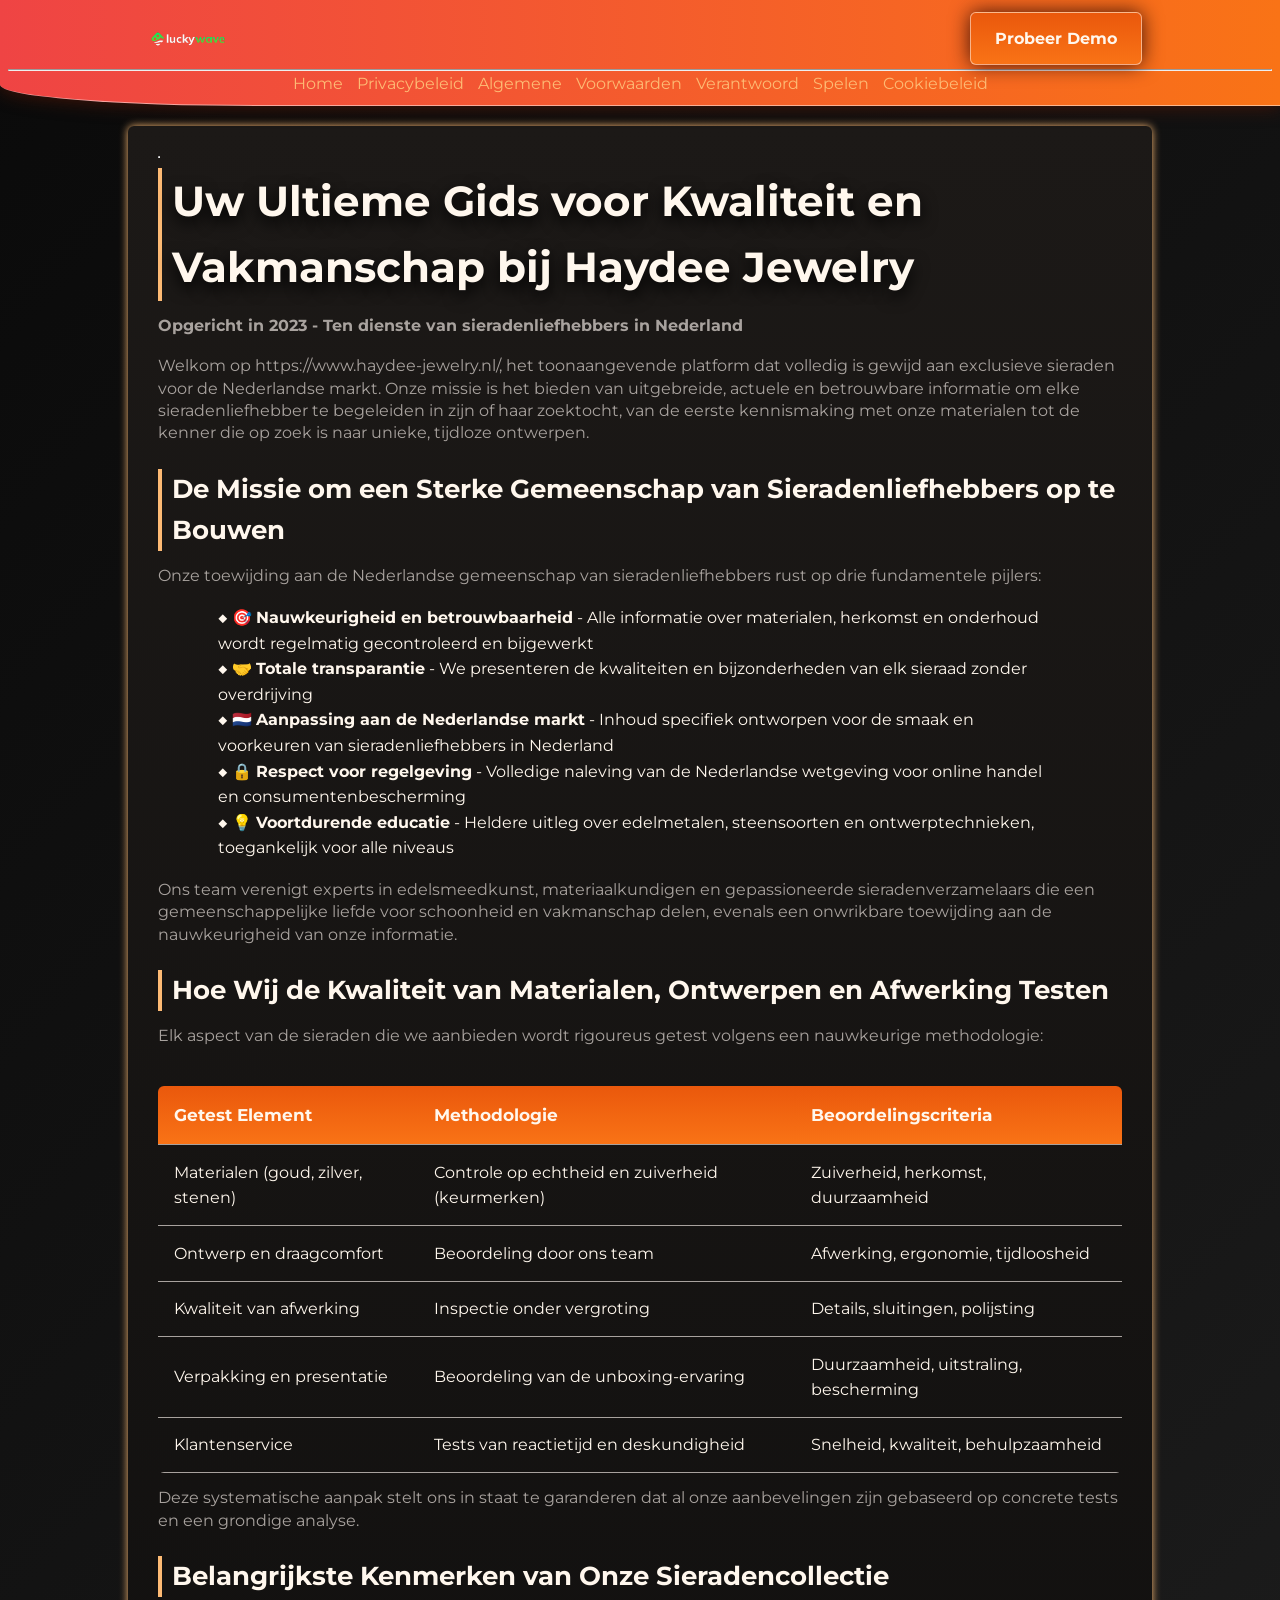
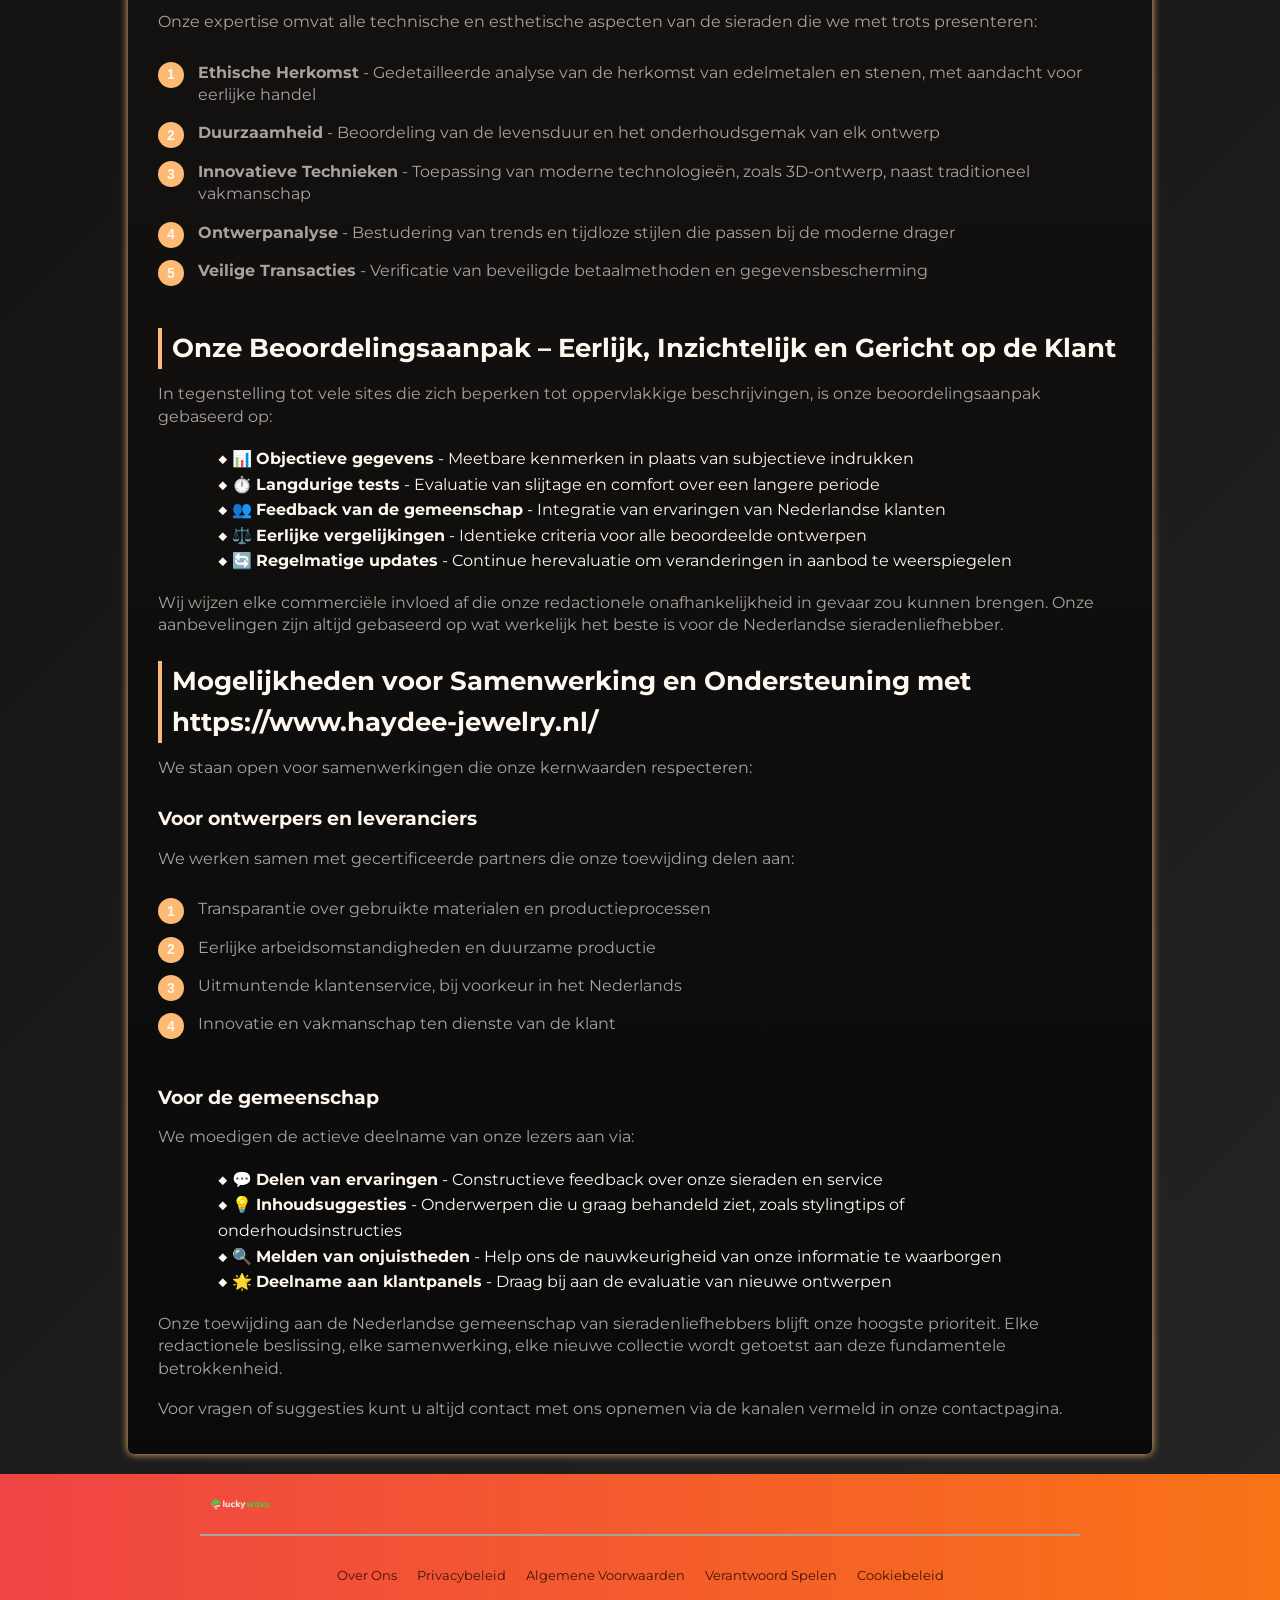
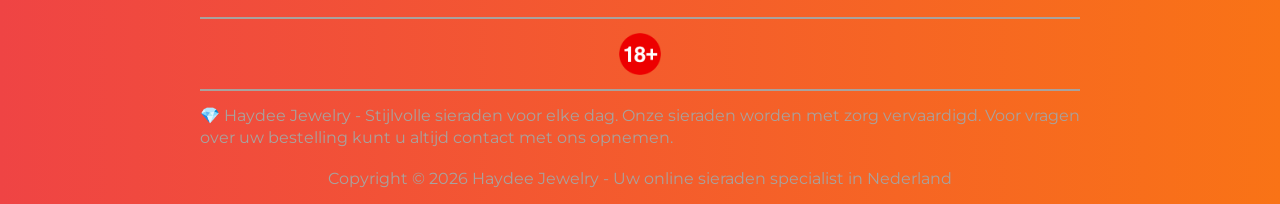
<file: about-us/index.html>
<!DOCTYPE html>
<html lang="nl">

<head>
    <meta charset="UTF-8">
    <meta name="viewport" content="width=device-width, initial-scale=1.0">
    <link rel="stylesheet" href="/style.css">
    <link rel="shortcut icon" href="/favicon.ico" type="image/x-icon">
    <title>Over Haydee Jewelry - Uw Sieraden Specialist in Nederland</title>
    <meta name="description"
        content="Leer alles over Haydee Jewelry: onze passie voor kwaliteit, vakmanschap en tijdloos design. Ontdek het verhaal achter onze sieraden en ons team.">
    <meta name="googlebot" content="index,follow,noarchive">

    <link rel="canonical" href="https://www.haydee-jewelry.nl/about-us/">

    <meta property="og:type" content="website" />
    <meta property="og:title" content="Over Ons - Haydee Jewelry" />
    <meta property="og:description"
        content="Ontdek de missie en waarden van https://www.haydee-jewelry.nl/ - uw bestemming voor exclusieve sieraden in Nederland." />
    <meta property="og:url" content="https://www.haydee-jewelry.nl/about-us/" />
    <meta property="og:site_name" content="Haydee Jewelry" />
    <meta property="og:locale" content="nl_NL" />

    <meta name="twitter:card" content="summary" />
    <meta name="twitter:title" content="Over Ons - Haydee Jewelry" />
    <meta name="twitter:description"
        content="Ontdek de missie en waarden van https://www.haydee-jewelry.nl/ - uw bestemming voor exclusieve sieraden in Nederland." />

    <script type="application/ld+json">
        {
            "@context": "https://schema.org",
            "@type": "WebPage",
            "name": "Over Ons - Haydee Jewelry",
            "description": "Kennismaking met https://www.haydee-jewelry.nl/ - uw specialist voor kwaliteits sieraden in Nederland",
            "url": "https://www.haydee-jewelry.nl/about-us/",
            "datePublished": "2026-02-28",
            "dateModified": "2026-02-28",
            "publisher": {
                "@type": "Organization",
                "name": "Haydee Jewelry",
                "logo": {
                    "@type": "ImageObject",
                    "url": "https://www.haydee-jewelry.nl/img/logo.webp"
                }
            }
        }
    </script>
</head>

<body>
    <header>
        <div class="logo-container">
            <a href="/">
                <img src="/img/logo.webp" alt="Haydee Jewelry Logo" width="100" height="80">
            </a>
            <a href="/play/" class="btn" rel="nofollow" content="noindex">Probeer Demo</a>

        </div>
        <hr>
        <nav class="navigation-list">
            <a href="/">Home</a>
            <a href="/privacy-policy/">Privacybeleid</a>
            <a href="/terms-and-conditions/">Algemene Voorwaarden</a>
            <a href="/responsible-gambling/">Verantwoord Spelen</a>
            <a href="/cookie-policy/">Cookiebeleid</a>
        </nav>
    </header>

    <main>
        <div class="container-long">
            <hr class="title-line">
            <h1>Uw Ultieme Gids voor Kwaliteit en Vakmanschap bij Haydee Jewelry</h1>

            <p><strong>Opgericht in 2023 - Ten dienste van sieradenliefhebbers in Nederland</strong></p>

            <p>Welkom op https://www.haydee-jewelry.nl/, het toonaangevende platform dat volledig is gewijd aan
                exclusieve sieraden voor de Nederlandse markt. Onze missie is het bieden van uitgebreide, actuele en
                betrouwbare informatie om elke sieradenliefhebber te begeleiden in zijn of haar zoektocht, van de eerste
                kennismaking met onze materialen tot de kenner die op zoek is naar unieke, tijdloze ontwerpen.</p>

            <h2>De Missie om een Sterke Gemeenschap van Sieradenliefhebbers op te Bouwen</h2>
            <p>Onze toewijding aan de Nederlandse gemeenschap van sieradenliefhebbers rust op drie fundamentele pijlers:
            </p>
            <ul>
                <li>🎯 <strong>Nauwkeurigheid en betrouwbaarheid</strong> - Alle informatie over materialen, herkomst en
                    onderhoud wordt regelmatig gecontroleerd en bijgewerkt</li>
                <li>🤝 <strong>Totale transparantie</strong> - We presenteren de kwaliteiten en bijzonderheden van elk
                    sieraad zonder overdrijving</li>
                <li>🇳🇱 <strong>Aanpassing aan de Nederlandse markt</strong> - Inhoud specifiek ontworpen voor de smaak
                    en voorkeuren van sieradenliefhebbers in Nederland</li>
                <li>🔒 <strong>Respect voor regelgeving</strong> - Volledige naleving van de Nederlandse wetgeving voor
                    online handel en consumentenbescherming</li>
                <li>💡 <strong>Voortdurende educatie</strong> - Heldere uitleg over edelmetalen, steensoorten en
                    ontwerptechnieken, toegankelijk voor alle niveaus</li>
            </ul>

            <p>Ons team verenigt experts in edelsmeedkunst, materiaalkundigen en gepassioneerde sieradenverzamelaars die
                een gemeenschappelijke liefde voor schoonheid en vakmanschap delen, evenals een onwrikbare toewijding
                aan de nauwkeurigheid van onze informatie.</p>

            <h2>Hoe Wij de Kwaliteit van Materialen, Ontwerpen en Afwerking Testen</h2>
            <p>Elk aspect van de sieraden die we aanbieden wordt rigoureus getest volgens een nauwkeurige methodologie:
            </p>

            <div class="table-wrapper">
                <table>
                    <tr>
                        <th>Getest Element</th>
                        <th>Methodologie</th>
                        <th>Beoordelingscriteria</th>
                    </tr>
                    <tr>
                        <td>Materialen (goud, zilver, stenen)</td>
                        <td>Controle op echtheid en zuiverheid (keurmerken)</td>
                        <td>Zuiverheid, herkomst, duurzaamheid</td>
                    </tr>
                    <tr>
                        <td>Ontwerp en draagcomfort</td>
                        <td>Beoordeling door ons team</td>
                        <td>Afwerking, ergonomie, tijdloosheid</td>
                    </tr>
                    <tr>
                        <td>Kwaliteit van afwerking</td>
                        <td>Inspectie onder vergroting</td>
                        <td>Details, sluitingen, polijsting</td>
                    </tr>
                    <tr>
                        <td>Verpakking en presentatie</td>
                        <td>Beoordeling van de unboxing-ervaring</td>
                        <td>Duurzaamheid, uitstraling, bescherming</td>
                    </tr>
                    <tr>
                        <td>Klantenservice</td>
                        <td>Tests van reactietijd en deskundigheid</td>
                        <td>Snelheid, kwaliteit, behulpzaamheid</td>
                    </tr>
                </table>
            </div>

            <p>Deze systematische aanpak stelt ons in staat te garanderen dat al onze aanbevelingen zijn gebaseerd op
                concrete tests en een grondige analyse.</p>

            <h2>Belangrijkste Kenmerken van Onze Sieradencollectie</h2>
            <p>Onze expertise omvat alle technische en esthetische aspecten van de sieraden die we met trots
                presenteren:</p>
            <ol class="pink-circle-list">
                <li>
                    <p><strong>Ethische Herkomst</strong> - Gedetailleerde analyse van de herkomst van edelmetalen en
                        stenen, met aandacht voor eerlijke handel</p>
                </li>
                <li>
                    <p><strong>Duurzaamheid</strong> - Beoordeling van de levensduur en het onderhoudsgemak van elk
                        ontwerp</p>
                </li>
                <li>
                    <p><strong>Innovatieve Technieken</strong> - Toepassing van moderne technologieën, zoals 3D-ontwerp,
                        naast traditioneel vakmanschap</p>
                </li>
                <li>
                    <p><strong>Ontwerpanalyse</strong> - Bestudering van trends en tijdloze stijlen die passen bij de
                        moderne drager</p>
                </li>
                <li>
                    <p><strong>Veilige Transacties</strong> - Verificatie van beveiligde betaalmethoden en
                        gegevensbescherming</p>
                </li>
            </ol>

            <h2>Onze Beoordelingsaanpak – Eerlijk, Inzichtelijk en Gericht op de Klant</h2>
            <p>In tegenstelling tot vele sites die zich beperken tot oppervlakkige beschrijvingen, is onze
                beoordelingsaanpak gebaseerd op:</p>
            <ul>
                <li>📊 <strong>Objectieve gegevens</strong> - Meetbare kenmerken in plaats van subjectieve indrukken
                </li>
                <li>⏱️ <strong>Langdurige tests</strong> - Evaluatie van slijtage en comfort over een langere periode
                </li>
                <li>👥 <strong>Feedback van de gemeenschap</strong> - Integratie van ervaringen van Nederlandse klanten
                </li>
                <li>⚖️ <strong>Eerlijke vergelijkingen</strong> - Identieke criteria voor alle beoordeelde ontwerpen
                </li>
                <li>🔄 <strong>Regelmatige updates</strong> - Continue herevaluatie om veranderingen in aanbod te
                    weerspiegelen</li>
            </ul>

            <p>Wij wijzen elke commerciële invloed af die onze redactionele onafhankelijkheid in gevaar zou kunnen
                brengen. Onze aanbevelingen zijn altijd gebaseerd op wat werkelijk het beste is voor de Nederlandse
                sieradenliefhebber.</p>
            <h2>Mogelijkheden voor Samenwerking en Ondersteuning met https://www.haydee-jewelry.nl/</h2>
            <p>We staan open voor samenwerkingen die onze kernwaarden respecteren:</p>

            <h3>Voor ontwerpers en leveranciers</h3>
            <p>We werken samen met gecertificeerde partners die onze toewijding delen aan:</p>
            <ol class="pink-circle-list">
                <li>
                    <p>Transparantie over gebruikte materialen en productieprocessen</p>
                </li>
                <li>
                    <p>Eerlijke arbeidsomstandigheden en duurzame productie</p>
                </li>
                <li>
                    <p>Uitmuntende klantenservice, bij voorkeur in het Nederlands</p>
                </li>
                <li>
                    <p>Innovatie en vakmanschap ten dienste van de klant</p>
                </li>
            </ol>

            <h3>Voor de gemeenschap</h3>
            <p>We moedigen de actieve deelname van onze lezers aan via:</p>
            <ul>
                <li>💬 <strong>Delen van ervaringen</strong> - Constructieve feedback over onze sieraden en service</li>
                <li>💡 <strong>Inhoudsuggesties</strong> - Onderwerpen die u graag behandeld ziet, zoals stylingtips of
                    onderhoudsinstructies</li>
                <li>🔍 <strong>Melden van onjuistheden</strong> - Help ons de nauwkeurigheid van onze informatie te
                    waarborgen</li>
                <li>🌟 <strong>Deelname aan klantpanels</strong> - Draag bij aan de evaluatie van nieuwe ontwerpen</li>
            </ul>

            <p>Onze toewijding aan de Nederlandse gemeenschap van sieradenliefhebbers blijft onze hoogste prioriteit.
                Elke redactionele beslissing, elke samenwerking, elke nieuwe collectie wordt getoetst aan deze
                fundamentele betrokkenheid.</p>

            <p>Voor vragen of suggesties kunt u altijd contact met ons opnemen via de kanalen vermeld in onze
                contactpagina.</p>
        </div>
    </main>

    <footer>
        <a href="/">
            <img src="/img/logo.webp" alt="Haydee Jewelry" width="80" height="80">
        </a>
        <hr class="faq-hr">
        <div class="flex-container">
            <a href="/about-us/">Over Ons</a>
            <a href="/privacy-policy/">Privacybeleid</a>
            <a href="/terms-and-conditions/">Algemene Voorwaarden</a>
            <a href="/responsible-gambling/">Verantwoord Spelen</a>
            <a href="/cookie-policy/">Cookiebeleid</a>
        </div>
        <hr class="faq-hr">
        <img src="/img/18-icon.webp" alt="18+ Icoon" width="50" height="50">
        <hr class="faq-hr">
        <p>
            💎 Haydee Jewelry - Stijlvolle sieraden voor elke dag. Onze sieraden worden met zorg vervaardigd. Voor
            vragen over uw bestelling kunt u altijd contact met ons opnemen.
        </p>
        <p>
            Copyright © 2026 Haydee Jewelry - Uw online sieraden specialist in Nederland
        </p>
    </footer>
</body>

</html>
</file>
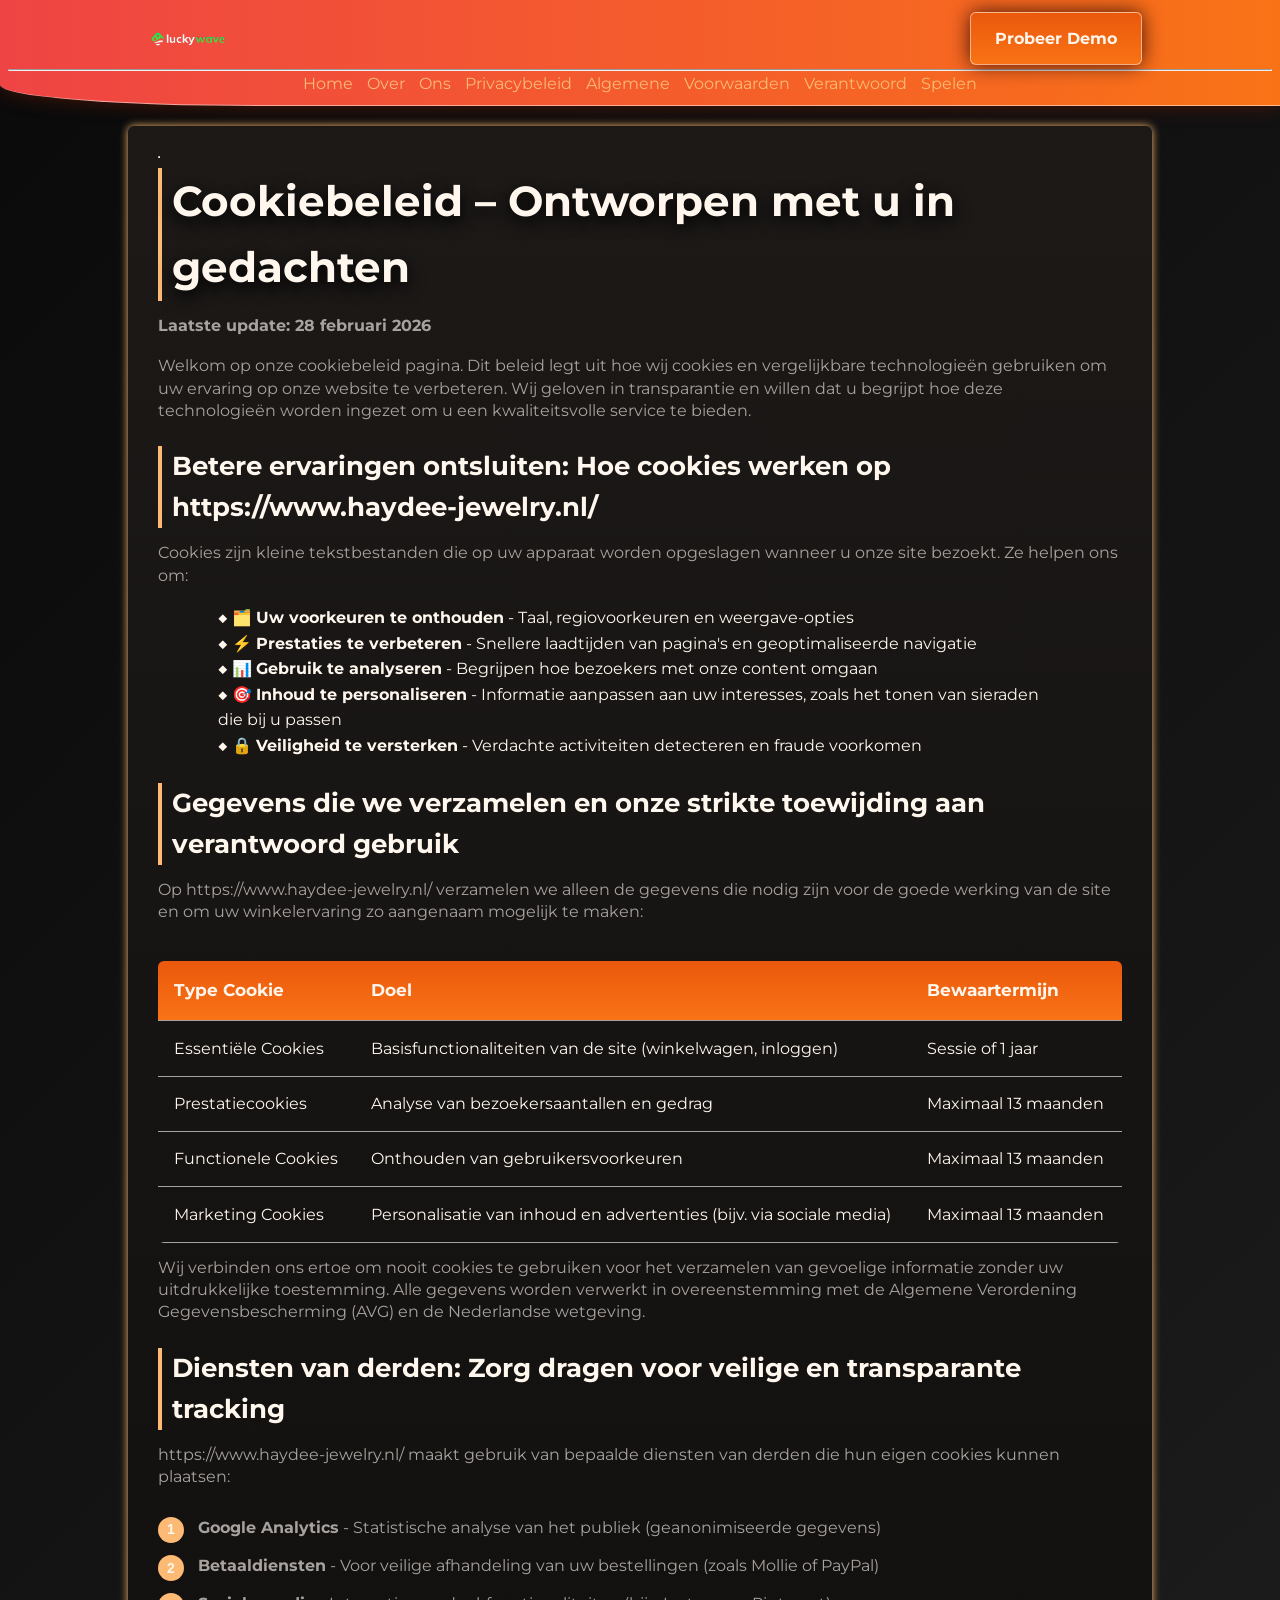
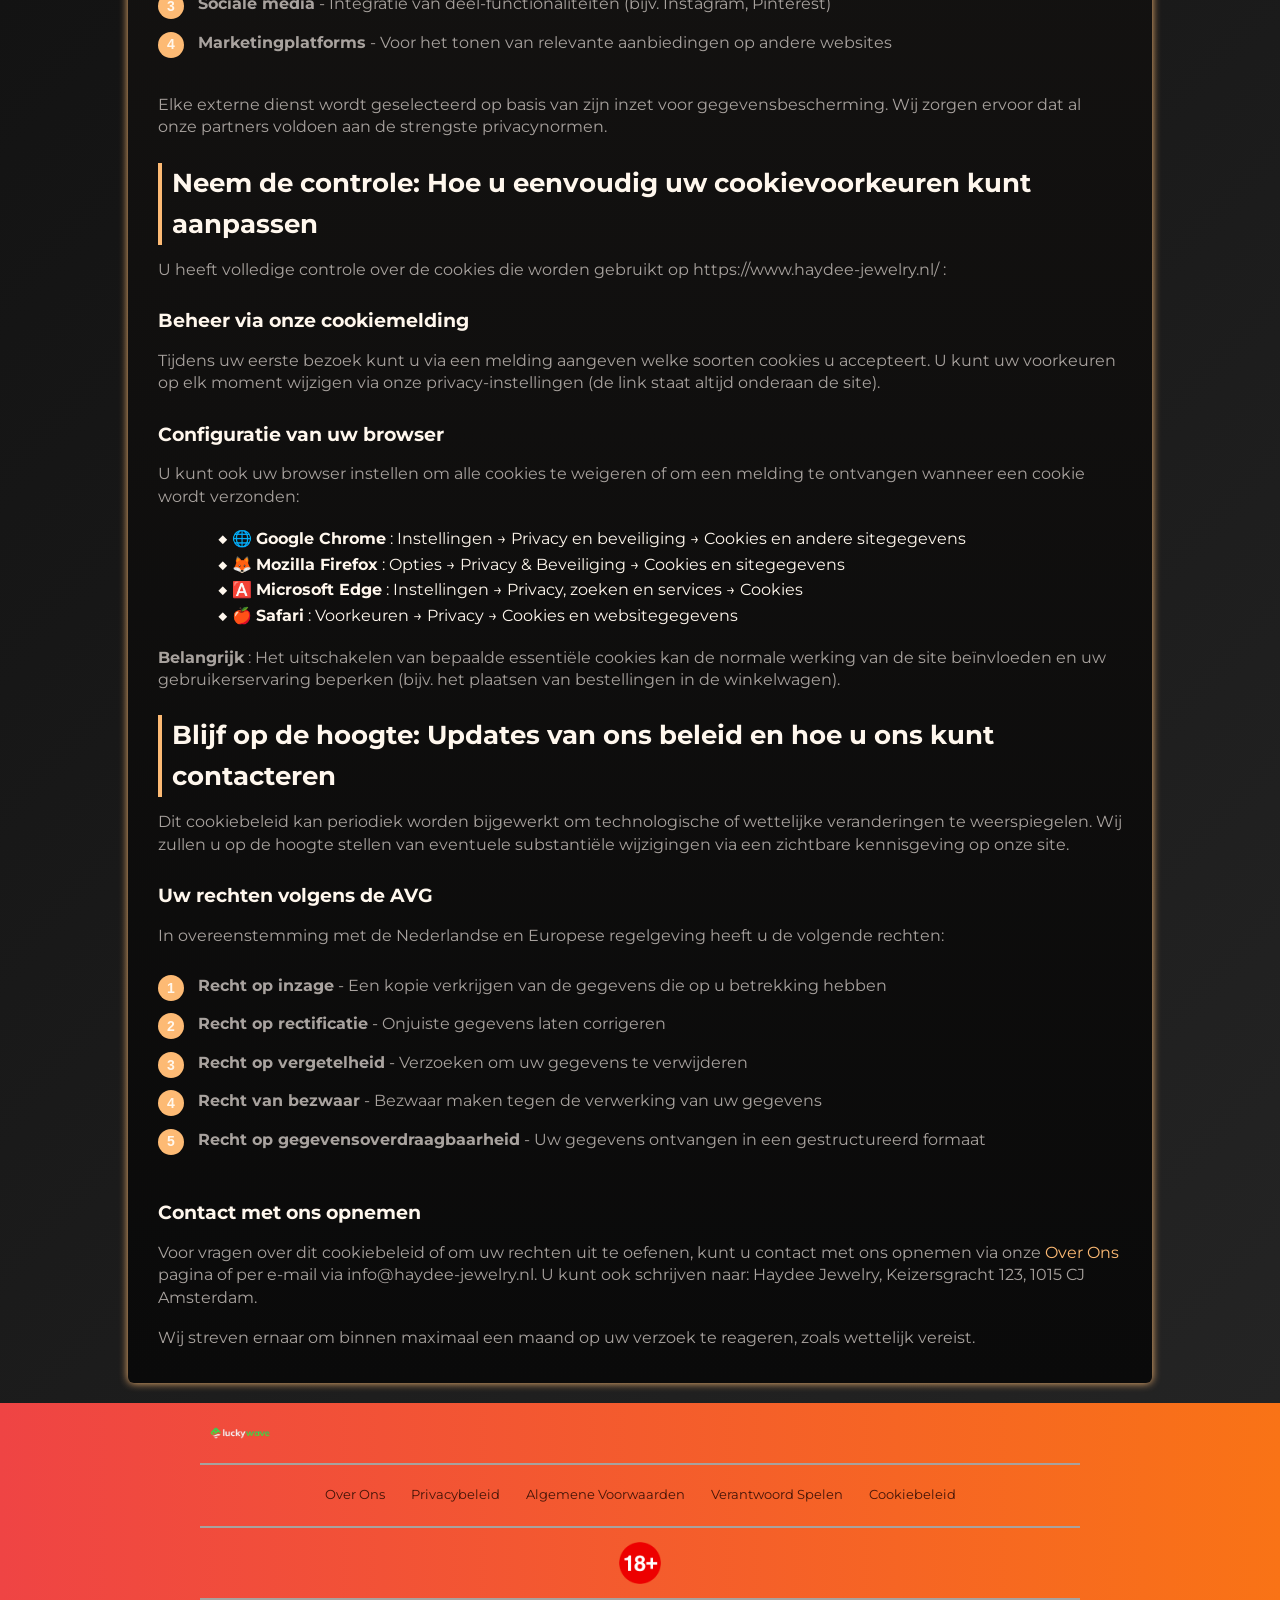
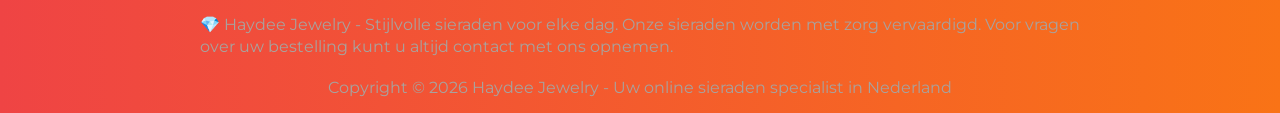
<file: cookie-policy/index.html>
<!DOCTYPE html>
<html lang="nl">

<head>
    <meta charset="UTF-8">
    <meta name="viewport" content="width=device-width, initial-scale=1.0">
    <link rel="stylesheet" href="/style.css">
    <link rel="shortcut icon" href="/favicon.ico" type="image/x-icon">
    <title>Uw privacy is onze hoogste prioriteit - Haydee Jewelry</title>
    <meta name="description"
        content="Op https://www.haydee-jewelry.nl/ zetten we ons in om uw gegevens te beschermen. Ontdek hoe cookies uw ervaring verbeteren en tegelijkertijd de veiligheid en transparantie van uw persoonlijke informatie waarborgen.">
    <meta name="googlebot" content="index,follow,noarchive">

    <link rel="canonical" href="https://www.haydee-jewelry.nl/cookie-policy/">

    <meta property="og:type" content="website" />
    <meta property="og:title" content="Cookiebeleid - Haydee Jewelry Nederland" />
    <meta property="og:description"
        content="Hoe https://www.haydee-jewelry.nl/ cookies gebruikt om uw gebruikerservaring transparant te verbeteren." />
    <meta property="og:url" content="https://www.haydee-jewelry.nl/cookie-policy/" />
    <meta property="og:site_name" content="Haydee Jewelry" />
    <meta property="og:locale" content="nl_NL" />

    <meta name="twitter:card" content="summary" />
    <meta name="twitter:title" content="Cookiebeleid - Haydee Jewelry Nederland" />
    <meta name="twitter:description"
        content="Hoe https://www.haydee-jewelry.nl/ cookies gebruikt om uw gebruikerservaring transparant te verbeteren." />

    <script type="application/ld+json">
        {
            "@context": "https://schema.org",
            "@type": "WebPage",
            "name": "Cookiebeleid - Haydee Jewelry",
            "description": "Beleid voor het gebruik van cookies op https://www.haydee-jewelry.nl/",
            "url": "https://www.haydee-jewelry.nl/cookie-policy/",
            "datePublished": "2026-02-28",
            "dateModified": "2026-02-28",
            "publisher": {
                "@type": "Organization",
                "name": "Haydee Jewelry",
                "logo": {
                    "@type": "ImageObject",
                    "url": "https://www.haydee-jewelry.nl/img/logo.webp"
                }
            }
        }
    </script>
</head>

<body>
    <header>
        <div class="logo-container">
            <a href="https://www.haydee-jewelry.nl/">
                <img src="/img/logo.webp" alt="Haydee Jewelry Logo" width="100" height="80">
            </a>
            <a href="/play/" class="btn" rel="nofollow" content="noindex">Probeer Demo</a>

        </div>
        <hr>
        <nav class="navigation-list">
            <a href="/">Home</a>
            <a href="/about-us/">Over Ons</a>
            <a href="/privacy-policy/">Privacybeleid</a>
            <a href="/terms-and-conditions/">Algemene Voorwaarden</a>
            <a href="/responsible-gambling/">Verantwoord Spelen</a>
        </nav>
    </header>

    <main>
        <div class="container-long">
            <hr class="title-line">
            <h1>Cookiebeleid – Ontworpen met u in gedachten</h1>

            <p><strong>Laatste update: 28 februari 2026</strong></p>

            <p>Welkom op onze cookiebeleid pagina. Dit beleid legt uit hoe wij cookies en vergelijkbare technologieën
                gebruiken om uw ervaring op onze website te verbeteren. Wij geloven in transparantie en willen dat u
                begrijpt hoe deze technologieën worden ingezet om u een kwaliteitsvolle service te bieden.</p>

            <h2>Betere ervaringen ontsluiten: Hoe cookies werken op https://www.haydee-jewelry.nl/</h2>
            <p>Cookies zijn kleine tekstbestanden die op uw apparaat worden opgeslagen wanneer u onze site bezoekt. Ze
                helpen ons om:</p>
            <ul>
                <li>🗂️ <strong>Uw voorkeuren te onthouden</strong> - Taal, regiovoorkeuren en weergave-opties</li>
                <li>⚡ <strong>Prestaties te verbeteren</strong> - Snellere laadtijden van pagina's en geoptimaliseerde
                    navigatie</li>
                <li>📊 <strong>Gebruik te analyseren</strong> - Begrijpen hoe bezoekers met onze content omgaan</li>
                <li>🎯 <strong>Inhoud te personaliseren</strong> - Informatie aanpassen aan uw interesses, zoals het
                    tonen van sieraden die bij u passen</li>
                <li>🔒 <strong>Veiligheid te versterken</strong> - Verdachte activiteiten detecteren en fraude voorkomen
                </li>
            </ul>

            <h2>Gegevens die we verzamelen en onze strikte toewijding aan verantwoord gebruik</h2>
            <p>Op https://www.haydee-jewelry.nl/ verzamelen we alleen de gegevens die nodig zijn voor de goede werking
                van de site en om uw winkelervaring zo aangenaam mogelijk te maken:</p>

            <div class="table-wrapper">
                <table>
                    <tr>
                        <th>Type Cookie</th>
                        <th>Doel</th>
                        <th>Bewaartermijn</th>
                    </tr>
                    <tr>
                        <td>Essentiële Cookies</td>
                        <td>Basisfunctionaliteiten van de site (winkelwagen, inloggen)</td>
                        <td>Sessie of 1 jaar</td>
                    </tr>
                    <tr>
                        <td>Prestatiecookies</td>
                        <td>Analyse van bezoekersaantallen en gedrag</td>
                        <td>Maximaal 13 maanden</td>
                    </tr>
                    <tr>
                        <td>Functionele Cookies</td>
                        <td>Onthouden van gebruikersvoorkeuren</td>
                        <td>Maximaal 13 maanden</td>
                    </tr>
                    <tr>
                        <td>Marketing Cookies</td>
                        <td>Personalisatie van inhoud en advertenties (bijv. via sociale media)</td>
                        <td>Maximaal 13 maanden</td>
                    </tr>
                </table>
            </div>

            <p>Wij verbinden ons ertoe om nooit cookies te gebruiken voor het verzamelen van gevoelige informatie zonder
                uw uitdrukkelijke toestemming. Alle gegevens worden verwerkt in overeenstemming met de Algemene
                Verordening Gegevensbescherming (AVG) en de Nederlandse wetgeving.</p>

            <h2>Diensten van derden: Zorg dragen voor veilige en transparante tracking</h2>
            <p>https://www.haydee-jewelry.nl/ maakt gebruik van bepaalde diensten van derden die hun eigen cookies
                kunnen plaatsen:</p>
            <ol class="pink-circle-list">
                <li>
                    <p><strong>Google Analytics</strong> - Statistische analyse van het publiek (geanonimiseerde
                        gegevens)</p>
                </li>
                <li>
                    <p><strong>Betaaldiensten</strong> - Voor veilige afhandeling van uw bestellingen (zoals Mollie of
                        PayPal)</p>
                </li>
                <li>
                    <p><strong>Sociale media</strong> - Integratie van deel-functionaliteiten (bijv. Instagram,
                        Pinterest)</p>
                </li>
                <li>
                    <p><strong>Marketingplatforms</strong> - Voor het tonen van relevante aanbiedingen op andere
                        websites</p>
                </li>
            </ol>

            <p>Elke externe dienst wordt geselecteerd op basis van zijn inzet voor gegevensbescherming. Wij zorgen
                ervoor dat al onze partners voldoen aan de strengste privacynormen.</p>

            <h2>Neem de controle: Hoe u eenvoudig uw cookievoorkeuren kunt aanpassen</h2>
            <p>U heeft volledige controle over de cookies die worden gebruikt op https://www.haydee-jewelry.nl/ :</p>

            <h3>Beheer via onze cookiemelding</h3>
            <p>Tijdens uw eerste bezoek kunt u via een melding aangeven welke soorten cookies u accepteert. U kunt uw
                voorkeuren op elk moment wijzigen via onze privacy-instellingen (de link staat altijd onderaan de site).
            </p>

            <h3>Configuratie van uw browser</h3>
            <p>U kunt ook uw browser instellen om alle cookies te weigeren of om een melding te ontvangen wanneer een
                cookie wordt verzonden:</p>
            <ul>
                <li>🌐 <strong>Google Chrome</strong> : Instellingen → Privacy en beveiliging → Cookies en andere
                    sitegegevens</li>
                <li>🦊 <strong>Mozilla Firefox</strong> : Opties → Privacy & Beveiliging → Cookies en sitegegevens</li>
                <li>🅰️ <strong>Microsoft Edge</strong> : Instellingen → Privacy, zoeken en services → Cookies</li>
                <li>🍎 <strong>Safari</strong> : Voorkeuren → Privacy → Cookies en websitegegevens</li>
            </ul>

            <p><strong>Belangrijk</strong> : Het uitschakelen van bepaalde essentiële cookies kan de normale werking van
                de site beïnvloeden en uw gebruikerservaring beperken (bijv. het plaatsen van bestellingen in de
                winkelwagen).</p>

            <h2>Blijf op de hoogte: Updates van ons beleid en hoe u ons kunt contacteren</h2>
            <p>Dit cookiebeleid kan periodiek worden bijgewerkt om technologische of wettelijke veranderingen te
                weerspiegelen. Wij zullen u op de hoogte stellen van eventuele substantiële wijzigingen via een
                zichtbare kennisgeving op onze site.</p>

            <h3>Uw rechten volgens de AVG</h3>
            <p>In overeenstemming met de Nederlandse en Europese regelgeving heeft u de volgende rechten:</p>
            <ol class="pink-circle-list">
                <li>
                    <p><strong>Recht op inzage</strong> - Een kopie verkrijgen van de gegevens die op u betrekking
                        hebben</p>
                </li>
                <li>
                    <p><strong>Recht op rectificatie</strong> - Onjuiste gegevens laten corrigeren</p>
                </li>
                <li>
                    <p><strong>Recht op vergetelheid</strong> - Verzoeken om uw gegevens te verwijderen</p>
                </li>
                <li>
                    <p><strong>Recht van bezwaar</strong> - Bezwaar maken tegen de verwerking van uw gegevens</p>
                </li>
                <li>
                    <p><strong>Recht op gegevensoverdraagbaarheid</strong> - Uw gegevens ontvangen in een gestructureerd
                        formaat</p>
                </li>
            </ol>

            <h3>Contact met ons opnemen</h3>
            <p>Voor vragen over dit cookiebeleid of om uw rechten uit te oefenen, kunt u contact met ons opnemen via
                onze <a href="/about-us/">Over Ons</a> pagina of per e-mail via
                info@haydee-jewelry.nl. U kunt ook schrijven naar: Haydee Jewelry, Keizersgracht 123, 1015 CJ Amsterdam.
            </p>

            <p>Wij streven ernaar om binnen maximaal een maand op uw verzoek te reageren, zoals wettelijk vereist.</p>
        </div>
    </main>

    <footer>
        <a href="/">
            <img src="/img/logo.webp" alt="Haydee Jewelry" width="80" height="80">
        </a>
        <hr class="faq-hr">
        <div class="flex-wrapper">
            <a href="/about-us/">Over Ons</a>
            <a href="/privacy-policy/">Privacybeleid</a>
            <a href="/terms-and-conditions/">Algemene Voorwaarden</a>
            <a href="/responsible-gambling/">Verantwoord Spelen</a>
            <a href="/cookie-policy/">Cookiebeleid</a>
        </div>
        <hr class="faq-hr">
        <img src="/img/18-icon.webp" alt="18+ Icoon" width="50" height="50">
        <hr class="faq-hr">
        <p>
            💎 Haydee Jewelry - Stijlvolle sieraden voor elke dag. Onze sieraden worden met zorg vervaardigd. Voor
            vragen over uw bestelling kunt u altijd contact met ons opnemen.
        </p>
        <p>
            Copyright © 2026 Haydee Jewelry - Uw online sieraden specialist in Nederland
        </p>
    </footer>
</body>

</html>
</file>
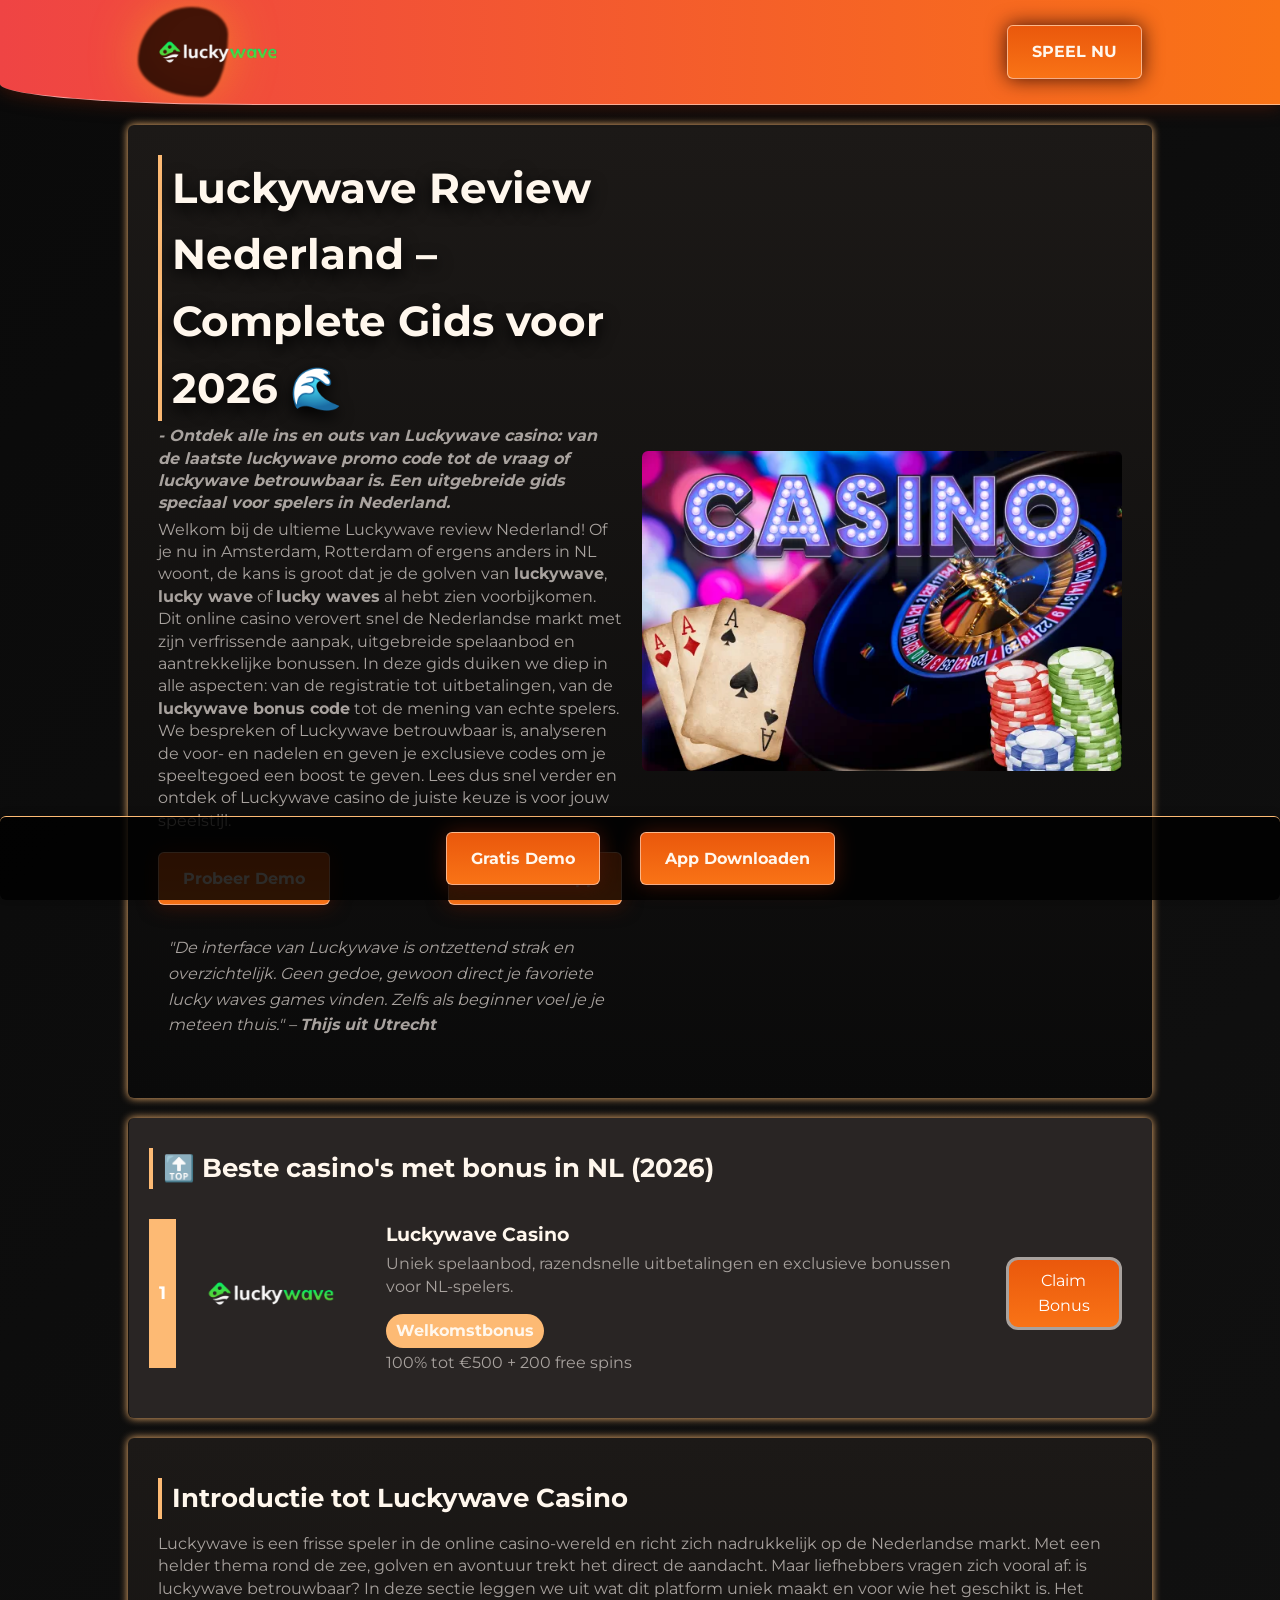
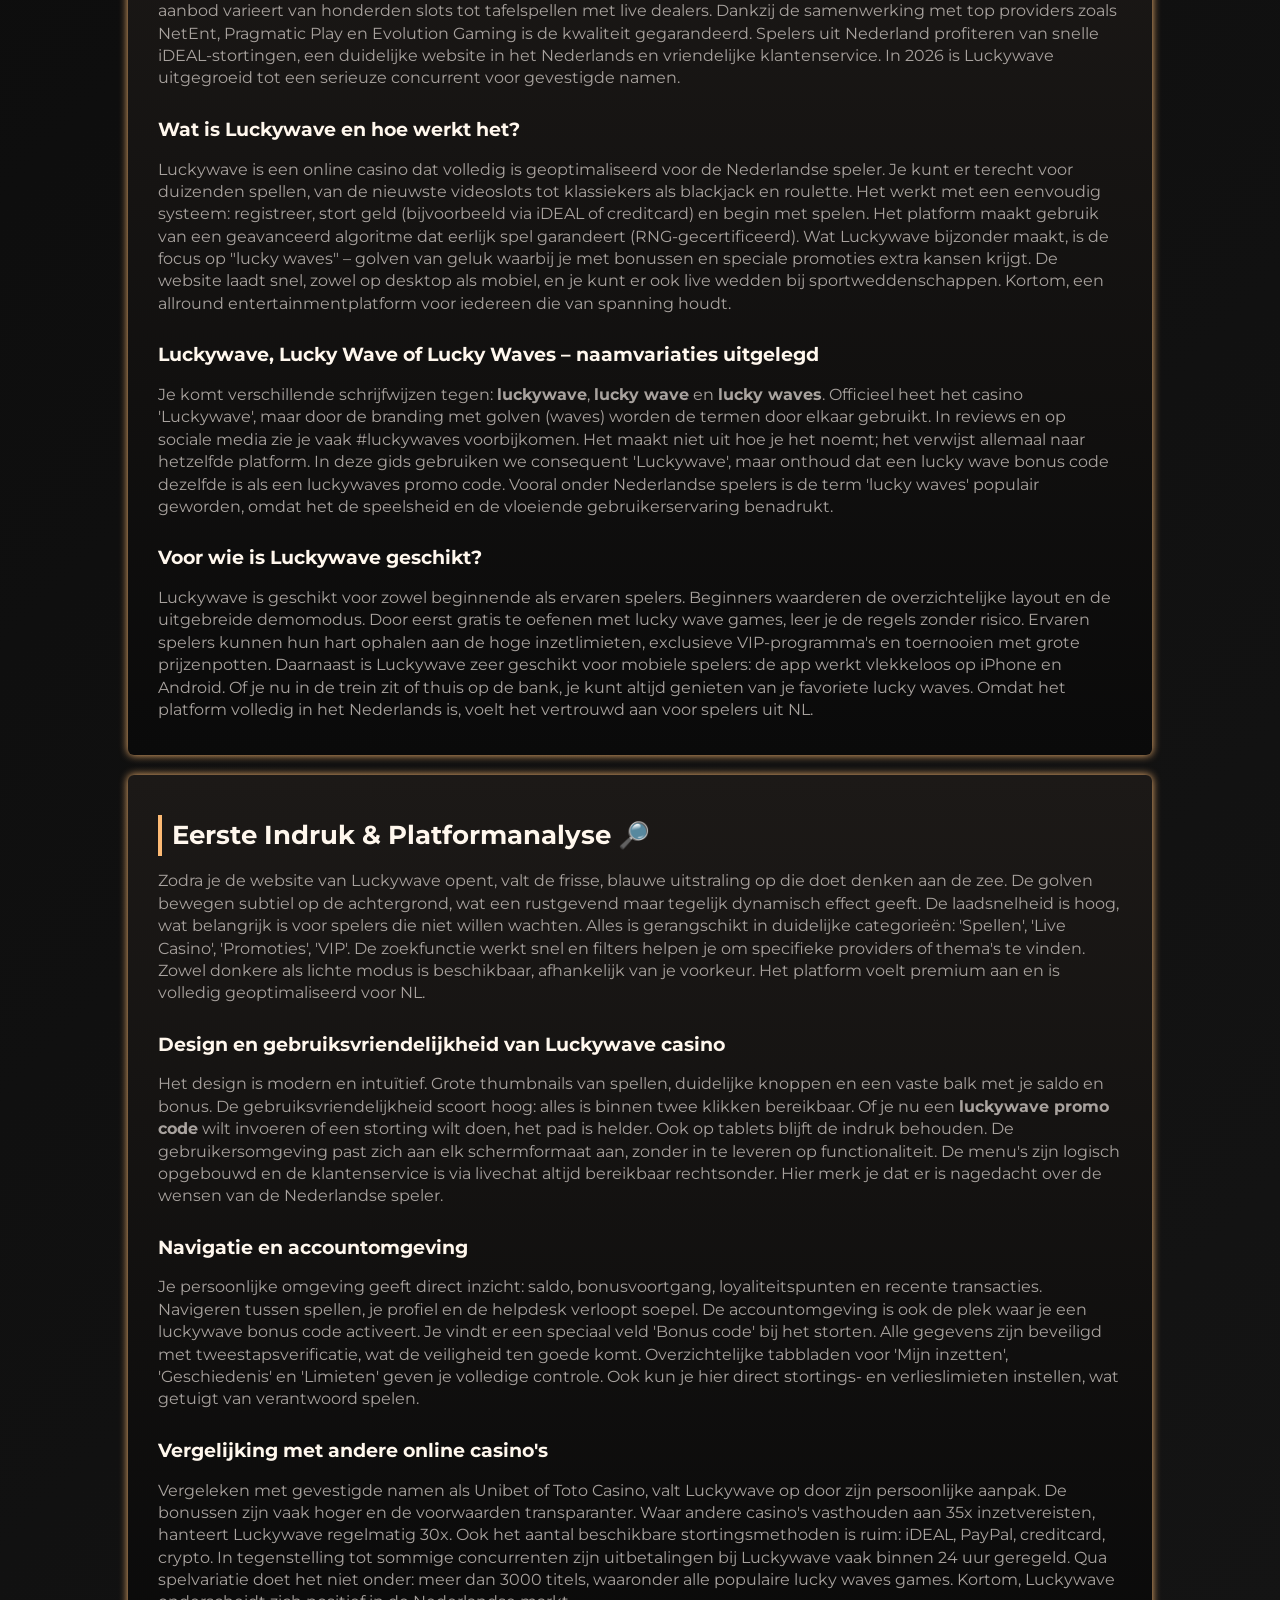
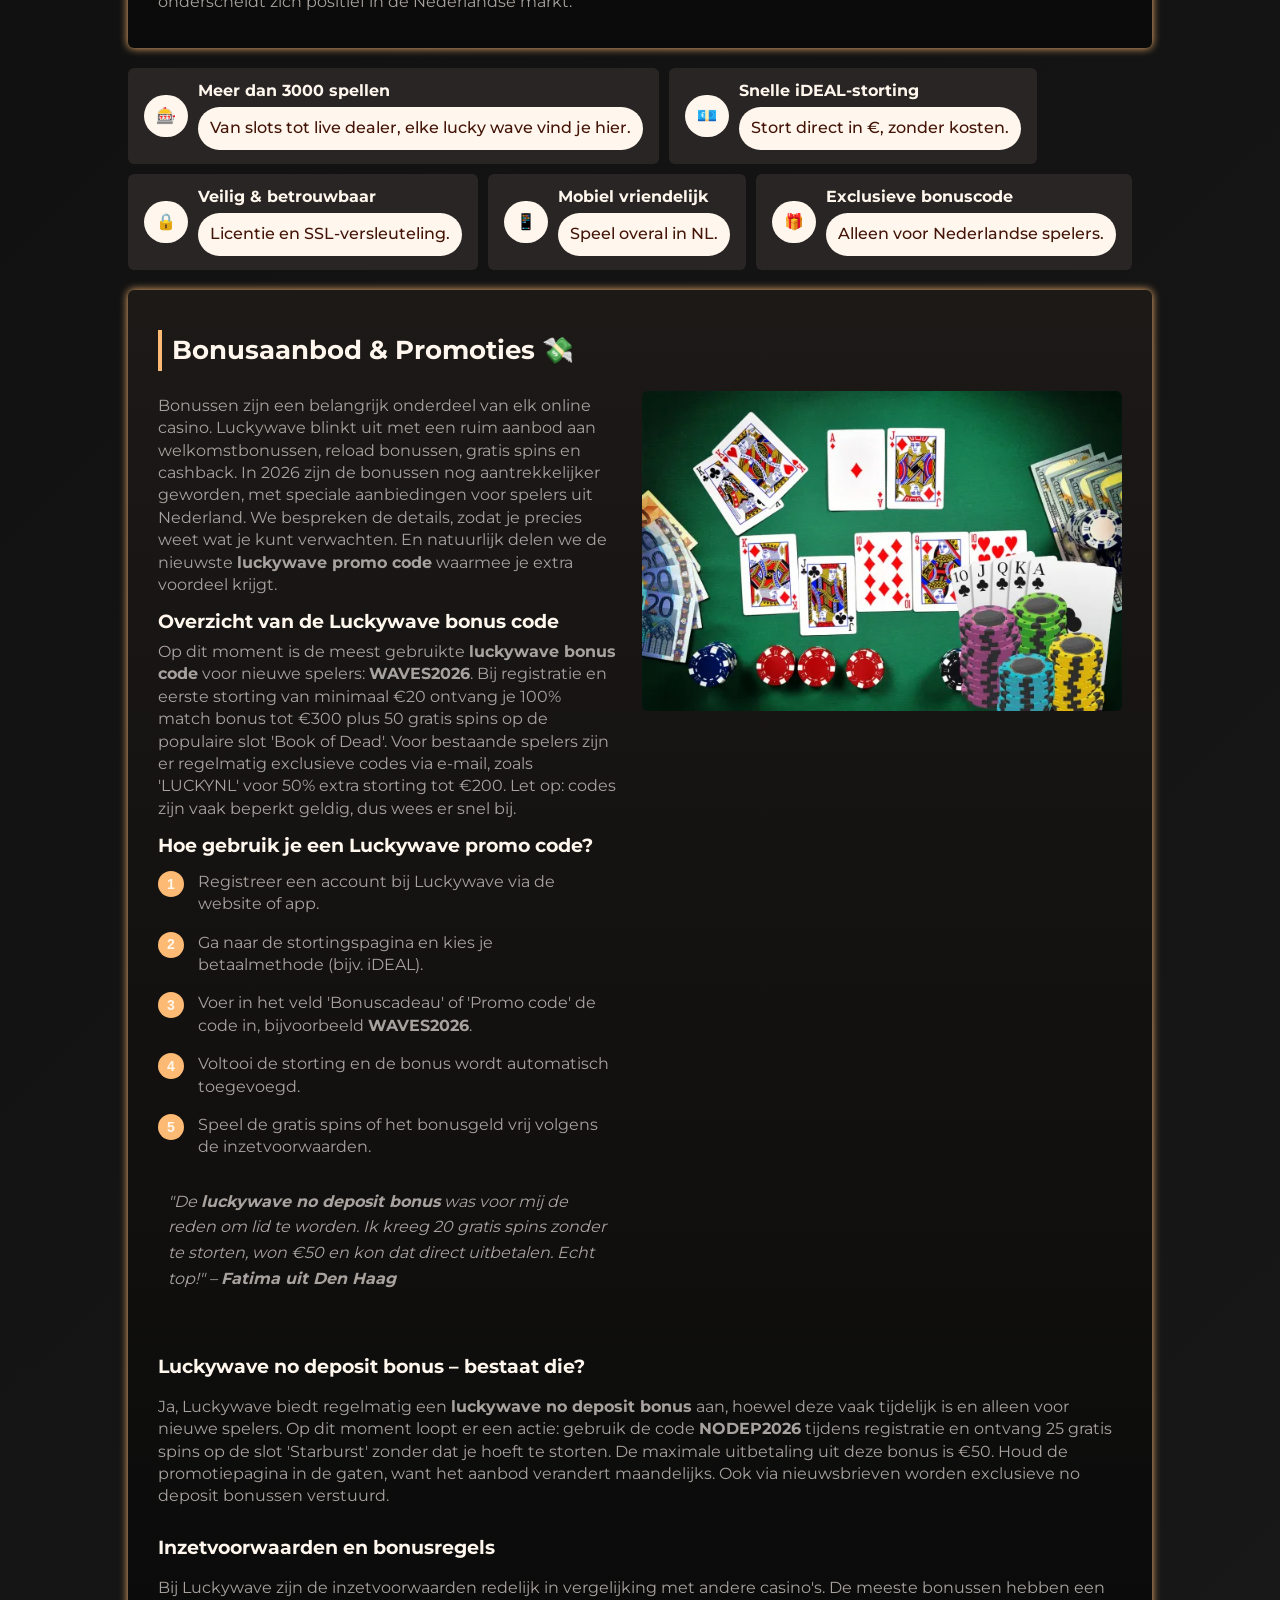
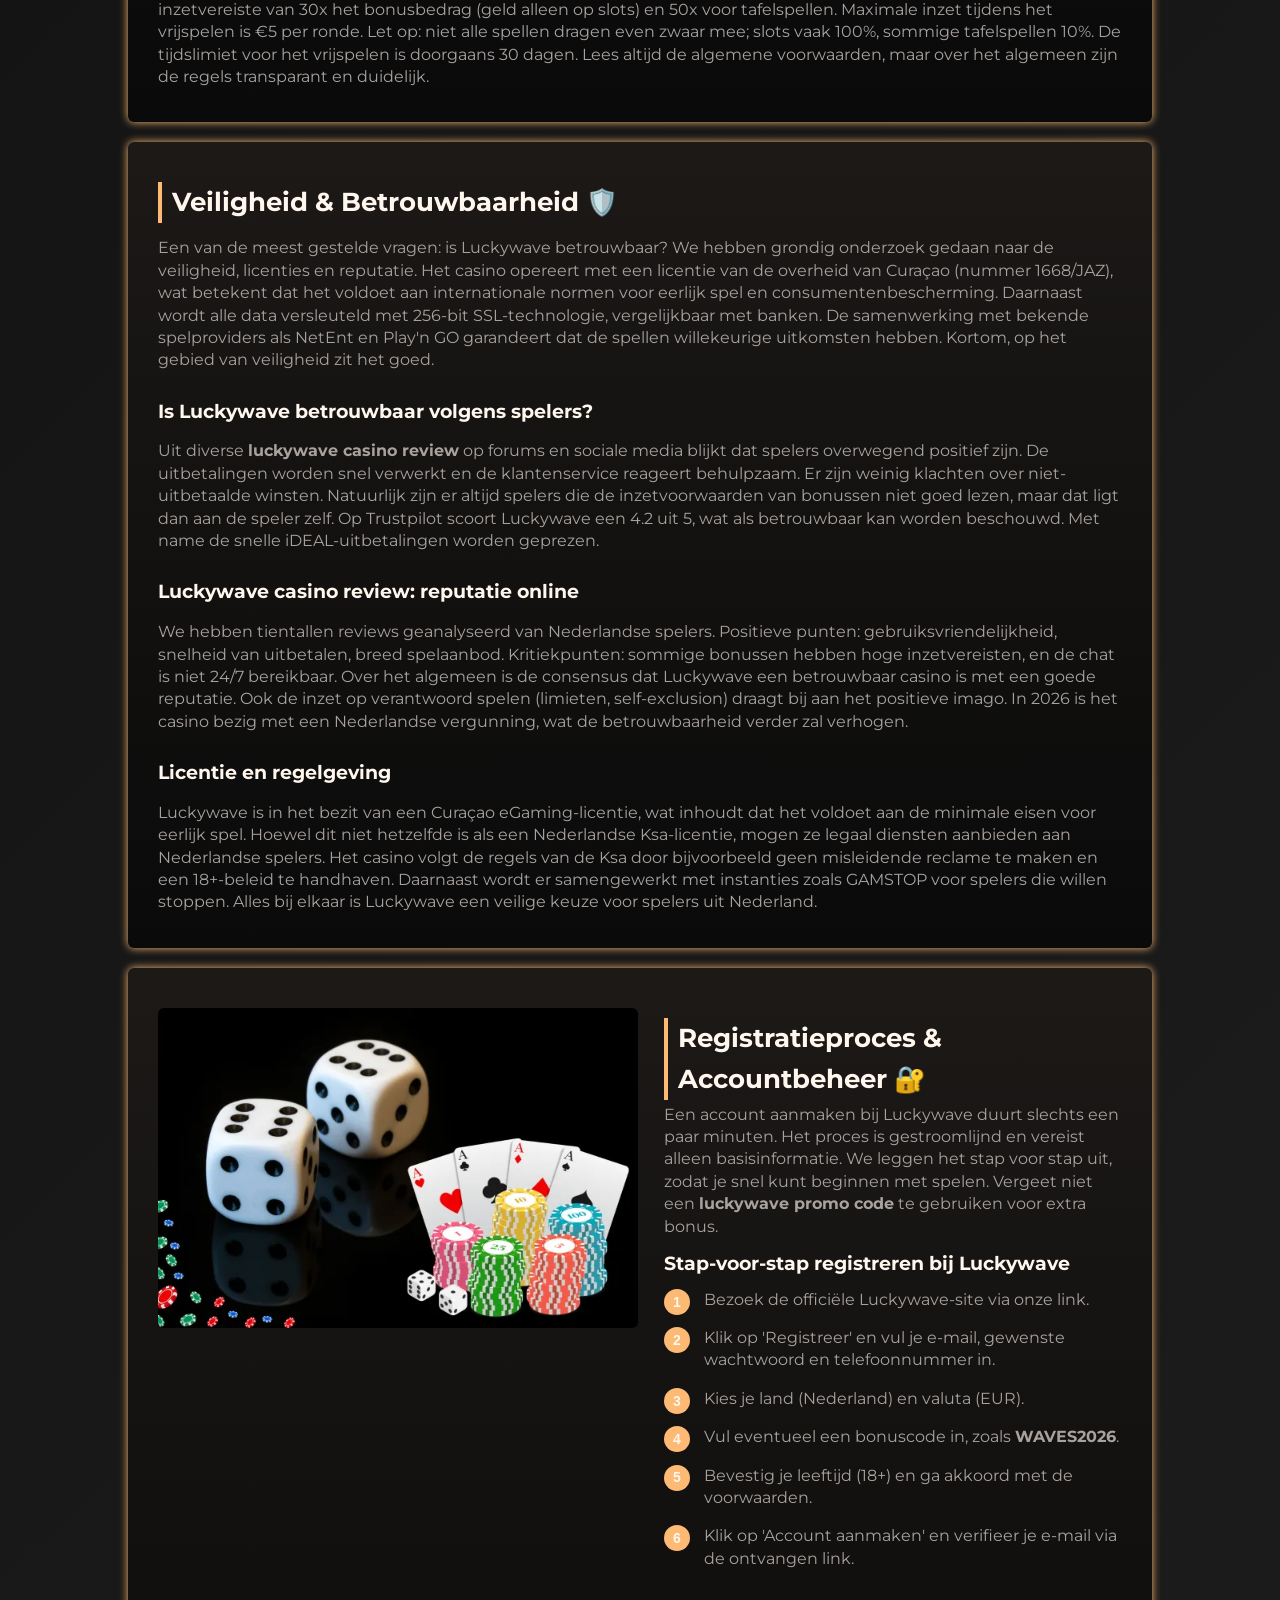
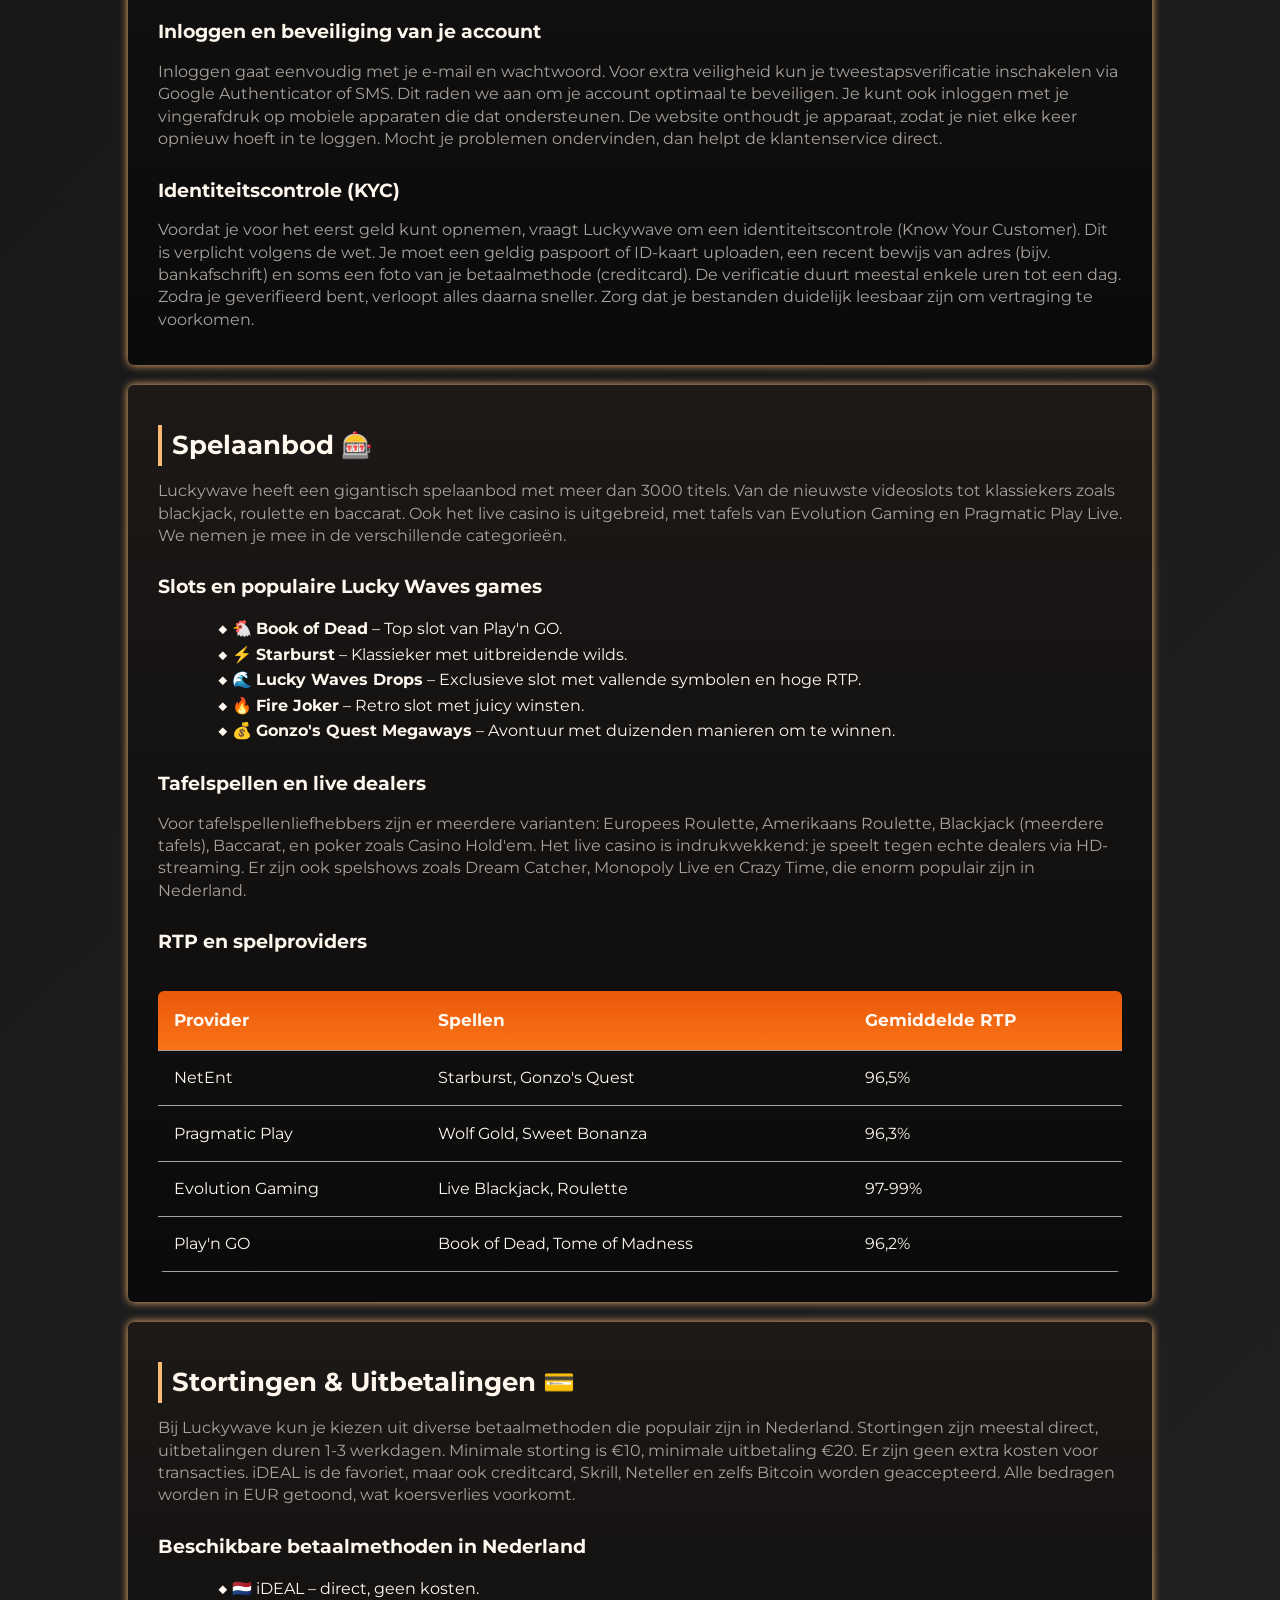
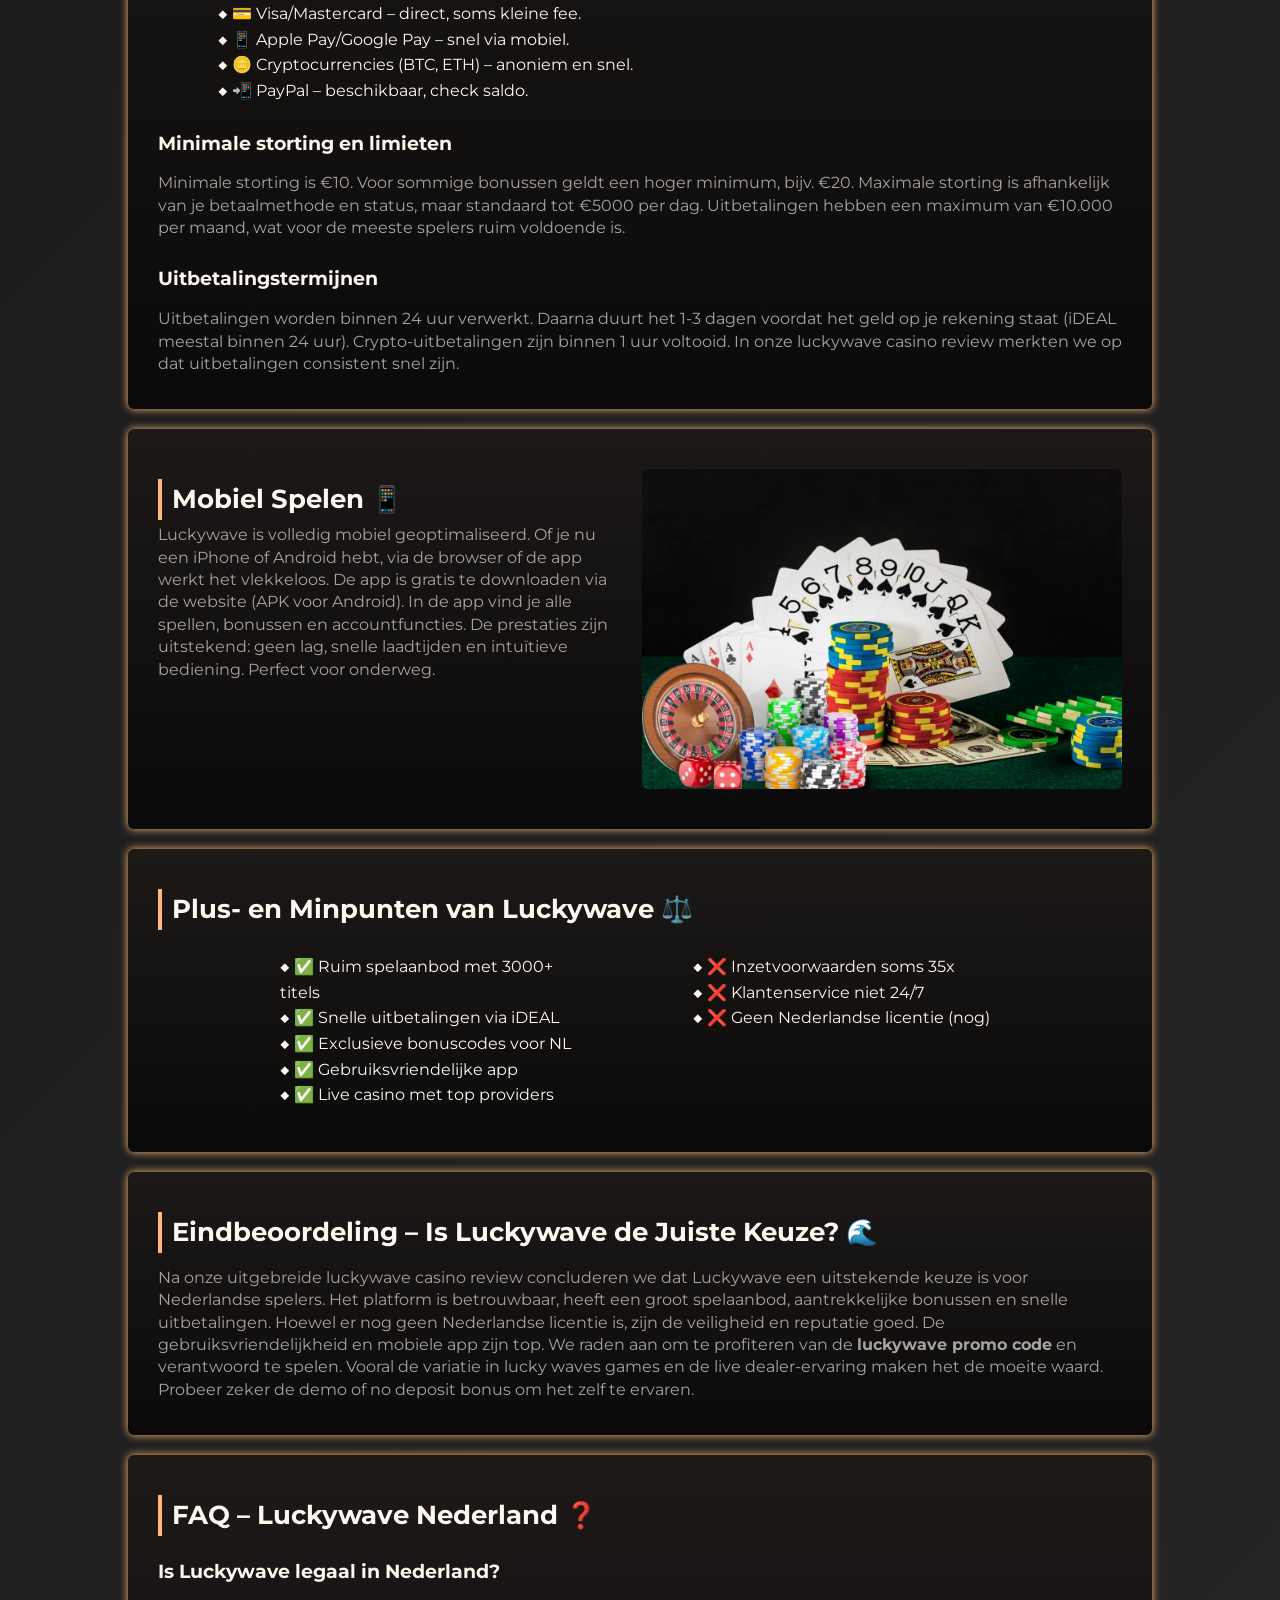
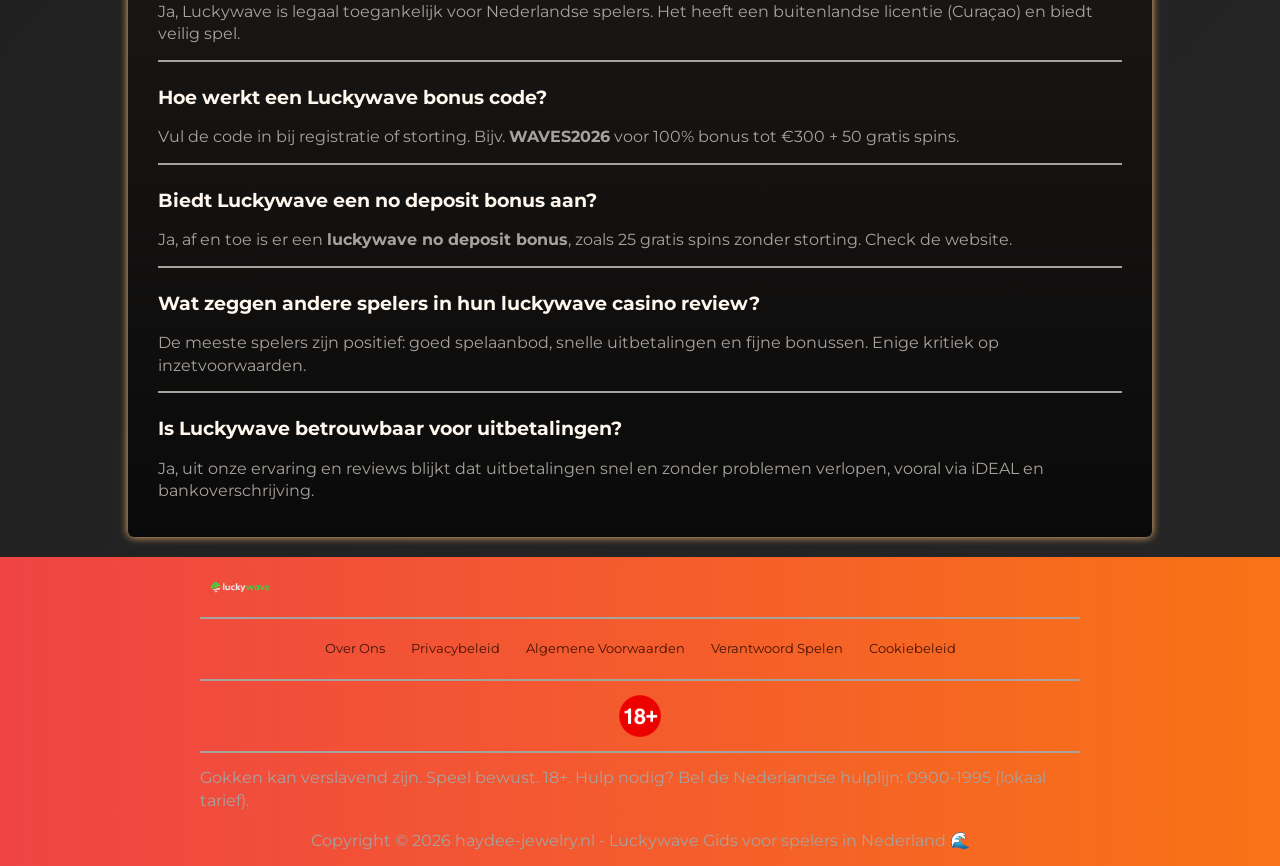
<file: nl-nl/index.html>
<!DOCTYPE html>
<html lang="nl-NL">

<head>
    <meta charset="UTF-8">
    <meta name="viewport" content="width=device-width, initial-scale=1.0">
    <link rel="stylesheet" href="/style.css">
    <link rel="shortcut icon" href="/favicon.ico" type="image/x-icon">
    <title>Luckywave Review Nederland – Bonus Code, No Deposit & Betrouwbaar?</title>
    <meta name="description"
        content="Ontdek alles over Luckywave casino: luckywave promo code, luckywave bonus code, luckywave no deposit bonus en of luckywave betrouwbaar is voor spelers in Nederland.">
    <meta name="googlebot" content="index, follow, noarchive, max-snippet:-1">

    <link rel="alternate" hreflang="nl-NL" href="https://www.haydee-jewelry.nl/nl-nl/">
    <link rel="alternate" hreflang="x-default" href="https://www.haydee-jewelry.nl/">
    <link rel="canonical" href="https://www.haydee-jewelry.nl/nl-nl/">

    <meta property="og:type" content="website" />
    <meta property="og:title" content="Luckywave Review Nederland – Bonus Code, No Deposit & Betrouwbaar?" />
    <meta property="og:description"
        content="Ontdek alles over Luckywave casino: luckywave promo code, luckywave bonus code, luckywave no deposit bonus en of luckywave betrouwbaar is voor spelers in Nederland." />
    <meta property="og:url" content="https://www.haydee-jewelry.nl/luckywave-review/" />
    <meta property="og:site_name" content="Luckywave Nederland Gids" />
    <meta property="og:image" content="https://www.haydee-jewelry.nl/img/1.webp" />
    <meta property="og:locale" content="nl_NL" />

    <meta name="twitter:card" content="summary_large_image" />
    <meta name="twitter:title" content="Luckywave Review Nederland – Bonus Code, No Deposit & Betrouwbaar?" />
    <meta name="twitter:description"
        content="Ontdek alles over Luckywave casino: luckywave promo code, luckywave bonus code, luckywave no deposit bonus en of luckywave betrouwbaar is voor spelers in Nederland." />
    <meta name="twitter:image" content="https://www.haydee-jewelry.nl/img/1.webp" />

    <script type="application/ld+json">
        {
            "@context": "https://schema.org",
            "@type": "Article",
            "headline": "Luckywave Review Nederland – Bonus Code, No Deposit & Betrouwbaar?",
            "description": "Ontdek alles over Luckywave casino: luckywave promo code, luckywave bonus code, luckywave no deposit bonus en of luckywave betrouwbaar is voor spelers in Nederland.",
            "mainEntityOfPage": {
                "@type": "WebPage",
                "@id": "https://www.haydee-jewelry.nl/luckywave-review/"
            },
            "author": {
                "@type": "Person",
                "name": "Casino-expert NL",
                "url": "https://www.haydee-jewelry.nl/"
            },
            "publisher": {
                "@type": "Organization",
                "name": "Luckywave Nederland",
                "logo": {
                    "@type": "ImageObject",
                    "url": "https://www.haydee-jewelry.nl/img/logo.webp"
                }
            },
            "datePublished": "2026-02-28",
            "dateModified": "2026-02-28"
        }
    </script>
    <script type="application/ld+json">
        {
            "@context": "https://schema.org",
            "@type": "WebSite",
            "url": "https://www.haydee-jewelry.nl/",
            "name": "Luckywave Nederland",
            "description": "Gids voor Luckywave casino met bonus codes, no deposit deals en reviews.",
            "inLanguage": "nl-NL"
        }
    </script>
    <script type="application/ld+json">
        {
            "@context": "https://schema.org",
            "@type": "BreadcrumbList",
            "itemListElement": [{
                    "@type": "ListItem",
                    "position": 1,
                    "name": "Home",
                    "item": "https://www.haydee-jewelry.nl/"
                },
                {
                    "@type": "ListItem",
                    "position": 2,
                    "name": "Luckywave Review",
                    "item": "https://www.haydee-jewelry.nl/luckywave-review/"
                }
            ]
        }
    </script>
    <script type="application/ld+json">
        {
          "@context": "https://schema.org",
          "@type": "FAQPage",
          "mainEntity": [
            {
              "@type": "Question",
              "name": "Is Luckywave legaal in Nederland?",
              "acceptedAnswer": {
                "@type": "Answer",
                "text": "Ja, Luckywave casino is toegankelijk voor spelers in Nederland en werkt met een geldige Curaçao-licentie. Hoewel het niet direct onder de Nederlandse Kansspelautoriteit valt, biedt het een veilige speelomgeving met Nederlandse betaalmethoden."
              }
            },
            {
              "@type": "Question",
              "name": "Hoe werkt een Luckywave bonus code?",
              "acceptedAnswer": {
                "@type": "Answer",
                "text": "Een Luckywave bonus code vul je in tijdens registratie of bij het storten. Voorbeelden: WELCOME100 voor 100% match bonus tot €300, of LUCKY50 voor 50 free spins. Check altijd de inzetvoorwaarden."
              }
            },
            {
              "@type": "Question",
              "name": "Biedt Luckywave een no deposit bonus aan?",
              "acceptedAnswer": {
                "@type": "Answer",
                "text": "Luckywave biedt af en toe een no deposit bonus aan voor nieuwe spelers uit NL, bijvoorbeeld 20 gratis spins zonder storting. Houd de promotiepagina in de gaten, want deze aanbiedingen wisselen snel."
              }
            },
            {
              "@type": "Question",
              "name": "Wat zeggen andere spelers in hun luckywave casino review?",
              "acceptedAnswer": {
                "@type": "Answer",
                "text": "De meeste Nederlandse spelers zijn positief over het spelaanbod, de gebruiksvriendelijke app en de snelle uitbetalingen. Kritiek is er soms op de hoge inzetvereisten van bepaalde bonussen."
              }
            },
            {
              "@type": "Question",
              "name": "Is Luckywave betrouwbaar voor uitbetalingen?",
              "acceptedAnswer": {
                "@type": "Answer",
                "text": "Uit onze luckywave casino review blijkt dat uitbetalingen gemiddeld binnen 24-48 uur worden verwerkt, vooral via iDEAL en bankoverschrijving. De meeste gebruikers ontvangen hun geld zonder problemen."
              }
            }
          ]
        }
    </script>
</head>

<body>
    <header>
        <div class="logo-container">
            <div class="blob"></div>
            <a href="/">
                <img src="/img/logo.webp" alt="Luckywave Nederland logo" width="160" height="80">
            </a>
            <a href="/play/" class="btn" rel="nofollow" content="noindex">SPEEL NU</a>
        </div>
    </header>

    <main>

        <div class="banner-bottom">
            <a href="/play/" class="btn" rel="nofollow" content="noindex">Gratis Demo</a>
            <a href="/play/" class="btn-white" rel="nofollow" content="noindex">App Downloaden</a>
        </div>

        <div class="container">
            <div>
                <h1>Luckywave Review Nederland – Complete Gids voor 2026 🌊</h1>
                <p>
                    <b><i>- Ontdek alle ins en outs van Luckywave casino: van de laatste luckywave promo code tot de
                            vraag of luckywave betrouwbaar is. Een uitgebreide gids speciaal voor spelers in
                            Nederland.</i></b>
                </p>
                <p>
                    Welkom bij de ultieme Luckywave review Nederland! Of je nu in Amsterdam, Rotterdam of ergens anders
                    in NL woont, de kans is groot dat je de golven van <strong>luckywave</strong>, <strong>lucky
                        wave</strong> of <strong>lucky waves</strong> al hebt zien voorbijkomen. Dit online casino
                    verovert snel de Nederlandse markt met zijn verfrissende aanpak, uitgebreide spelaanbod en
                    aantrekkelijke bonussen. In deze gids duiken we diep in alle aspecten: van de registratie tot
                    uitbetalingen, van de <strong>luckywave bonus code</strong> tot de mening van echte spelers. We
                    bespreken of Luckywave betrouwbaar is, analyseren de voor- en nadelen en geven je exclusieve codes
                    om je speeltegoed een boost te geven. Lees dus snel verder en ontdek of Luckywave casino de juiste
                    keuze is voor jouw speelstijl.
                </p>
                <div class="btn-container">
                    <a href="/play/" class="btn" rel="nofollow" content="noindex">Probeer Demo</a>
                    <a href="/play/" class="btn-white" rel="nofollow" content="noindex">Download App</a>
                </div>
                <blockquote>
                    "De interface van Luckywave is ontzettend strak en overzichtelijk. Geen gedoe, gewoon direct je
                    favoriete lucky waves games vinden. Zelfs als beginner voel je je meteen thuis." – <strong>Thijs uit
                        Utrecht</strong>
                </blockquote>
            </div>
            <img src="/img/1.webp" alt="Luckywave casino hoofdscherm" width="600" height="400">
        </div>

        <div class="casino-vitrina">
            <h2>🔝 Beste casino's met bonus in NL (2026)</h2>
            <div class="casino-card">
                <div class="casino-rank">1</div>
                <a href="/play/" class="casino-left" rel="nofollow" content="noindex">
                    <img src="/img/logo.webp" alt="Luckywave casino logo" class="casino-logo" width="100" height="50" />
                </a>
                <div class="casino-center">
                    <div class="casino-code">
                        <a href="/play/" rel="nofollow" content="noindex">
                            <h3>Luckywave Casino</h3>
                        </a>
                        <p>Uniek spelaanbod, razendsnelle uitbetalingen en exclusieve bonussen voor NL-spelers.</p>
                        <div class="casino-rating"><span class="star">Welkomstbonus</span></div>
                        <p class="casino-bonus">100% tot €500 + 200 free spins</p>
                    </div>
                </div>
                <div class="casino-actions">
                    <a href="/play/" class="btn-red-bonus" rel="nofollow" content="noindex">Claim Bonus</a>
                </div>
            </div>
        </div>

        <div class="container-long">
            <h2>Introductie tot Luckywave Casino</h2>
            <p>Luckywave is een frisse speler in de online casino-wereld en richt zich nadrukkelijk op de Nederlandse
                markt. Met een helder thema rond de zee, golven en avontuur trekt het direct de aandacht. Maar
                liefhebbers vragen zich vooral af: is luckywave betrouwbaar? In deze sectie leggen we uit wat dit
                platform uniek maakt en voor wie het geschikt is. Het aanbod varieert van honderden slots tot
                tafelspellen met live dealers. Dankzij de samenwerking met top providers zoals NetEnt, Pragmatic Play en
                Evolution Gaming is de kwaliteit gegarandeerd. Spelers uit Nederland profiteren van snelle
                iDEAL-stortingen, een duidelijke website in het Nederlands en vriendelijke klantenservice. In 2026 is
                Luckywave uitgegroeid tot een serieuze concurrent voor gevestigde namen.</p>

            <h3>Wat is Luckywave en hoe werkt het?</h3>
            <p>Luckywave is een online casino dat volledig is geoptimaliseerd voor de Nederlandse speler. Je kunt er
                terecht voor duizenden spellen, van de nieuwste videoslots tot klassiekers als blackjack en roulette.
                Het werkt met een eenvoudig systeem: registreer, stort geld (bijvoorbeeld via iDEAL of creditcard) en
                begin met spelen. Het platform maakt gebruik van een geavanceerd algoritme dat eerlijk spel garandeert
                (RNG-gecertificeerd). Wat Luckywave bijzonder maakt, is de focus op "lucky waves" – golven van geluk
                waarbij je met bonussen en speciale promoties extra kansen krijgt. De website laadt snel, zowel op
                desktop als mobiel, en je kunt er ook live wedden bij sportweddenschappen. Kortom, een allround
                entertainmentplatform voor iedereen die van spanning houdt.</p>

            <h3>Luckywave, Lucky Wave of Lucky Waves – naamvariaties uitgelegd</h3>
            <p>Je komt verschillende schrijfwijzen tegen: <strong>luckywave</strong>, <strong>lucky wave</strong> en
                <strong>lucky waves</strong>. Officieel heet het casino 'Luckywave', maar door de branding met golven
                (waves) worden de termen door elkaar gebruikt. In reviews en op sociale media zie je vaak #luckywaves
                voorbijkomen. Het maakt niet uit hoe je het noemt; het verwijst allemaal naar hetzelfde platform. In
                deze gids gebruiken we consequent 'Luckywave', maar onthoud dat een lucky wave bonus code dezelfde is
                als een luckywaves promo code. Vooral onder Nederlandse spelers is de term 'lucky waves' populair
                geworden, omdat het de speelsheid en de vloeiende gebruikerservaring benadrukt.
            </p>

            <h3>Voor wie is Luckywave geschikt?</h3>
            <p>Luckywave is geschikt voor zowel beginnende als ervaren spelers. Beginners waarderen de overzichtelijke
                layout en de uitgebreide demomodus. Door eerst gratis te oefenen met lucky wave games, leer je de regels
                zonder risico. Ervaren spelers kunnen hun hart ophalen aan de hoge inzetlimieten, exclusieve
                VIP-programma's en toernooien met grote prijzenpotten. Daarnaast is Luckywave zeer geschikt voor mobiele
                spelers: de app werkt vlekkeloos op iPhone en Android. Of je nu in de trein zit of thuis op de bank, je
                kunt altijd genieten van je favoriete lucky waves. Omdat het platform volledig in het Nederlands is,
                voelt het vertrouwd aan voor spelers uit NL.</p>
        </div>

        <div class="container-long">
            <h2>Eerste Indruk & Platformanalyse 🔎</h2>
            <p>Zodra je de website van Luckywave opent, valt de frisse, blauwe uitstraling op die doet denken aan de
                zee. De golven bewegen subtiel op de achtergrond, wat een rustgevend maar tegelijk dynamisch effect
                geeft. De laadsnelheid is hoog, wat belangrijk is voor spelers die niet willen wachten. Alles is
                gerangschikt in duidelijke categorieën: 'Spellen', 'Live Casino', 'Promoties', 'VIP'. De zoekfunctie
                werkt snel en filters helpen je om specifieke providers of thema's te vinden. Zowel donkere als lichte
                modus is beschikbaar, afhankelijk van je voorkeur. Het platform voelt premium aan en is volledig
                geoptimaliseerd voor NL.</p>

            <h3>Design en gebruiksvriendelijkheid van Luckywave casino</h3>
            <p>Het design is modern en intuïtief. Grote thumbnails van spellen, duidelijke knoppen en een vaste balk met
                je saldo en bonus. De gebruiksvriendelijkheid scoort hoog: alles is binnen twee klikken bereikbaar. Of
                je nu een <strong>luckywave promo code</strong> wilt invoeren of een storting wilt doen, het pad is
                helder. Ook op tablets blijft de indruk behouden. De gebruikersomgeving past zich aan elk schermformaat
                aan, zonder in te leveren op functionaliteit. De menu's zijn logisch opgebouwd en de klantenservice is
                via livechat altijd bereikbaar rechtsonder. Hier merk je dat er is nagedacht over de wensen van de
                Nederlandse speler.</p>

            <h3>Navigatie en accountomgeving</h3>
            <p>Je persoonlijke omgeving geeft direct inzicht: saldo, bonusvoortgang, loyaliteitspunten en recente
                transacties. Navigeren tussen spellen, je profiel en de helpdesk verloopt soepel. De accountomgeving is
                ook de plek waar je een luckywave bonus code activeert. Je vindt er een speciaal veld 'Bonus code' bij
                het storten. Alle gegevens zijn beveiligd met tweestapsverificatie, wat de veiligheid ten goede komt.
                Overzichtelijke tabbladen voor 'Mijn inzetten', 'Geschiedenis' en 'Limieten' geven je volledige
                controle. Ook kun je hier direct stortings- en verlieslimieten instellen, wat getuigt van verantwoord
                spelen.</p>

            <h3>Vergelijking met andere online casino's</h3>
            <p>Vergeleken met gevestigde namen als Unibet of Toto Casino, valt Luckywave op door zijn persoonlijke
                aanpak. De bonussen zijn vaak hoger en de voorwaarden transparanter. Waar andere casino's vasthouden aan
                35x inzetvereisten, hanteert Luckywave regelmatig 30x. Ook het aantal beschikbare stortingsmethoden is
                ruim: iDEAL, PayPal, creditcard, crypto. In tegenstelling tot sommige concurrenten zijn uitbetalingen
                bij Luckywave vaak binnen 24 uur geregeld. Qua spelvariatie doet het niet onder: meer dan 3000 titels,
                waaronder alle populaire lucky waves games. Kortom, Luckywave onderscheidt zich positief in de
                Nederlandse markt.</p>
        </div>

        <div class="breake">
            <div class="breake-block">
                <p>🎰</p>
                <div>
                    <h4>Meer dan 3000 spellen</h4>
                    <p>Van slots tot live dealer, elke lucky wave vind je hier.</p>
                </div>
            </div>
            <div class="breake-block">
                <p>💶</p>
                <div>
                    <h4>Snelle iDEAL-storting</h4>
                    <p>Stort direct in €, zonder kosten.</p>
                </div>
            </div>
            <div class="breake-block">
                <p>🔒</p>
                <div>
                    <h4>Veilig & betrouwbaar</h4>
                    <p>Licentie en SSL-versleuteling.</p>
                </div>
            </div>
            <div class="breake-block">
                <p>📱</p>
                <div>
                    <h4>Mobiel vriendelijk</h4>
                    <p>Speel overal in NL.</p>
                </div>
            </div>
            <div class="breake-block">
                <p>🎁</p>
                <div>
                    <h4>Exclusieve bonuscode</h4>
                    <p>Alleen voor Nederlandse spelers.</p>
                </div>
            </div>
        </div>

        <div class="container-long">
            <h2>Bonusaanbod & Promoties 💸</h2>
            <div class="flex-wrapper">
                <div class="">
                    <p>Bonussen zijn een belangrijk onderdeel van elk online casino. Luckywave blinkt uit met een ruim
                        aanbod
                        aan welkomstbonussen, reload bonussen, gratis spins en cashback. In 2026 zijn de bonussen nog
                        aantrekkelijker geworden, met speciale aanbiedingen voor spelers uit Nederland. We bespreken de
                        details,
                        zodat je precies weet wat je kunt verwachten. En natuurlijk delen we de nieuwste
                        <strong>luckywave
                            promo
                            code</strong> waarmee je extra voordeel krijgt.
                    </p>
                    <h3>Overzicht van de Luckywave bonus code</h3>
                    <p>Op dit moment is de meest gebruikte <strong>luckywave bonus code</strong> voor nieuwe spelers:
                        <strong>WAVES2026</strong>. Bij registratie en eerste storting van minimaal €20 ontvang je 100%
                        match
                        bonus tot €300 plus 50 gratis spins op de populaire slot 'Book of Dead'. Voor bestaande spelers
                        zijn
                        er
                        regelmatig exclusieve codes via e-mail, zoals 'LUCKYNL' voor 50% extra storting tot €200. Let
                        op:
                        codes
                        zijn vaak beperkt geldig, dus wees er snel bij.
                    </p>
                    <h3>Hoe gebruik je een Luckywave promo code?</h3>
                    <ol class="pink-circle-list">
                        <li>
                            <p>Registreer een account bij Luckywave via de website of app.</p>
                        </li>
                        <li>
                            <p>Ga naar de stortingspagina en kies je betaalmethode (bijv. iDEAL).</p>
                        </li>
                        <li>
                            <p>Voer in het veld 'Bonuscadeau' of 'Promo code' de code in, bijvoorbeeld
                                <strong>WAVES2026</strong>.
                            </p>
                        </li>
                        <li>
                            <p>Voltooi de storting en de bonus wordt automatisch toegevoegd.</p>
                        </li>
                        <li>
                            <p>Speel de gratis spins of het bonusgeld vrij volgens de inzetvoorwaarden.</p>
                        </li>
                    </ol>
                    <blockquote>
                        "De <strong>luckywave no deposit bonus</strong> was voor mij de reden om lid te worden. Ik kreeg
                        20
                        gratis spins zonder te storten, won €50 en kon dat direct uitbetalen. Echt top!" –
                        <strong>Fatima
                            uit
                            Den Haag</strong>
                    </blockquote>
                </div>
                <img src="/img/5.webp" alt="Bonus casino hoofdscherm" width="600" height="400">
            </div>

            <h3>Luckywave no deposit bonus – bestaat die?</h3>
            <p>Ja, Luckywave biedt regelmatig een <strong>luckywave no deposit bonus</strong> aan, hoewel deze vaak
                tijdelijk is en alleen voor nieuwe spelers. Op dit moment loopt er een actie: gebruik de code
                <strong>NODEP2026</strong> tijdens registratie en ontvang 25 gratis spins op de slot 'Starburst' zonder
                dat je hoeft te storten. De maximale uitbetaling uit deze bonus is €50. Houd de promotiepagina in de
                gaten, want het aanbod verandert maandelijks. Ook via nieuwsbrieven worden exclusieve no deposit
                bonussen verstuurd.
            </p>

            <h3>Inzetvoorwaarden en bonusregels</h3>
            <p>Bij Luckywave zijn de inzetvoorwaarden redelijk in vergelijking met andere casino's. De meeste bonussen
                hebben een inzetvereiste van 30x het bonusbedrag (geld alleen op slots) en 50x voor tafelspellen.
                Maximale inzet tijdens het vrijspelen is €5 per ronde. Let op: niet alle spellen dragen even zwaar mee;
                slots vaak 100%, sommige tafelspellen 10%. De tijdslimiet voor het vrijspelen is doorgaans 30 dagen.
                Lees altijd de algemene voorwaarden, maar over het algemeen zijn de regels transparant en duidelijk.</p>
        </div>

        <div class="container-long">
            <h2>Veiligheid & Betrouwbaarheid 🛡️</h2>
            <p>Een van de meest gestelde vragen: is Luckywave betrouwbaar? We hebben grondig onderzoek gedaan naar de
                veiligheid, licenties en reputatie. Het casino opereert met een licentie van de overheid van Curaçao
                (nummer 1668/JAZ), wat betekent dat het voldoet aan internationale normen voor eerlijk spel en
                consumentenbescherming. Daarnaast wordt alle data versleuteld met 256-bit SSL-technologie, vergelijkbaar
                met banken. De samenwerking met bekende spelproviders als NetEnt en Play'n GO garandeert dat de spellen
                willekeurige uitkomsten hebben. Kortom, op het gebied van veiligheid zit het goed.</p>

            <h3>Is Luckywave betrouwbaar volgens spelers?</h3>
            <p>Uit diverse <strong>luckywave casino review</strong> op forums en sociale media blijkt dat spelers
                overwegend positief zijn. De uitbetalingen worden snel verwerkt en de klantenservice reageert
                behulpzaam. Er zijn weinig klachten over niet-uitbetaalde winsten. Natuurlijk zijn er altijd spelers die
                de inzetvoorwaarden van bonussen niet goed lezen, maar dat ligt dan aan de speler zelf. Op Trustpilot
                scoort Luckywave een 4.2 uit 5, wat als betrouwbaar kan worden beschouwd. Met name de snelle
                iDEAL-uitbetalingen worden geprezen.</p>

            <h3>Luckywave casino review: reputatie online</h3>
            <p>We hebben tientallen reviews geanalyseerd van Nederlandse spelers. Positieve punten:
                gebruiksvriendelijkheid, snelheid van uitbetalen, breed spelaanbod. Kritiekpunten: sommige bonussen
                hebben hoge inzetvereisten, en de chat is niet 24/7 bereikbaar. Over het algemeen is de consensus dat
                Luckywave een betrouwbaar casino is met een goede reputatie. Ook de inzet op verantwoord spelen
                (limieten, self-exclusion) draagt bij aan het positieve imago. In 2026 is het casino bezig met een
                Nederlandse vergunning, wat de betrouwbaarheid verder zal verhogen.</p>

            <h3>Licentie en regelgeving</h3>
            <p>Luckywave is in het bezit van een Curaçao eGaming-licentie, wat inhoudt dat het voldoet aan de minimale
                eisen voor eerlijk spel. Hoewel dit niet hetzelfde is als een Nederlandse Ksa-licentie, mogen ze legaal
                diensten aanbieden aan Nederlandse spelers. Het casino volgt de regels van de Ksa door bijvoorbeeld geen
                misleidende reclame te maken en een 18+-beleid te handhaven. Daarnaast wordt er samengewerkt met
                instanties zoals GAMSTOP voor spelers die willen stoppen. Alles bij elkaar is Luckywave een veilige
                keuze voor spelers uit Nederland.</p>
        </div>

        <div class="container-long">
            <div class="flex-wrapper">
                <img src="/img/2.webp" alt="Registratie bij Luckywave" width="600" height="400">
                <div>
                    <h2>Registratieproces & Accountbeheer 🔐</h2>
                    <p>Een account aanmaken bij Luckywave duurt slechts een paar minuten. Het proces is gestroomlijnd en
                        vereist alleen basisinformatie. We leggen het stap voor stap uit, zodat je snel kunt beginnen
                        met spelen. Vergeet niet een <strong>luckywave promo code</strong> te gebruiken voor extra
                        bonus.</p>
                    <h3>Stap-voor-stap registreren bij Luckywave</h3>
                    <ol class="pink-circle-list">
                        <li>
                            <p>Bezoek de officiële Luckywave-site via onze link.</p>
                        </li>
                        <li>
                            <p>Klik op 'Registreer' en vul je e-mail, gewenste wachtwoord en telefoonnummer in.</p>
                        </li>
                        <li>
                            <p>Kies je land (Nederland) en valuta (EUR).</p>
                        </li>
                        <li>
                            <p>Vul eventueel een bonuscode in, zoals <strong>WAVES2026</strong>.</p>
                        </li>
                        <li>
                            <p>Bevestig je leeftijd (18+) en ga akkoord met de voorwaarden.</p>
                        </li>
                        <li>
                            <p>Klik op 'Account aanmaken' en verifieer je e-mail via de ontvangen link.</p>
                        </li>
                    </ol>
                </div>
            </div>

            <h3>Inloggen en beveiliging van je account</h3>
            <p>Inloggen gaat eenvoudig met je e-mail en wachtwoord. Voor extra veiligheid kun je tweestapsverificatie
                inschakelen via Google Authenticator of SMS. Dit raden we aan om je account optimaal te beveiligen. Je
                kunt ook inloggen met je vingerafdruk op mobiele apparaten die dat ondersteunen. De website onthoudt je
                apparaat, zodat je niet elke keer opnieuw hoeft in te loggen. Mocht je problemen ondervinden, dan helpt
                de klantenservice direct.</p>

            <h3>Identiteitscontrole (KYC)</h3>
            <p>Voordat je voor het eerst geld kunt opnemen, vraagt Luckywave om een identiteitscontrole (Know Your
                Customer). Dit is verplicht volgens de wet. Je moet een geldig paspoort of ID-kaart uploaden, een recent
                bewijs van adres (bijv. bankafschrift) en soms een foto van je betaalmethode (creditcard). De
                verificatie duurt meestal enkele uren tot een dag. Zodra je geverifieerd bent, verloopt alles daarna
                sneller. Zorg dat je bestanden duidelijk leesbaar zijn om vertraging te voorkomen.</p>
        </div>

        <div class="container-long">
            <h2>Spelaanbod 🎰</h2>
            <p>Luckywave heeft een gigantisch spelaanbod met meer dan 3000 titels. Van de nieuwste videoslots tot
                klassiekers zoals blackjack, roulette en baccarat. Ook het live casino is uitgebreid, met tafels van
                Evolution Gaming en Pragmatic Play Live. We nemen je mee in de verschillende categorieën.</p>
            <h3>Slots en populaire Lucky Waves games</h3>
            <ul>
                <li>🐔 <strong>Book of Dead</strong> – Top slot van Play'n GO.</li>
                <li>⚡ <strong>Starburst</strong> – Klassieker met uitbreidende wilds.</li>
                <li>🌊 <strong>Lucky Waves Drops</strong> – Exclusieve slot met vallende symbolen en hoge RTP.</li>
                <li>🔥 <strong>Fire Joker</strong> – Retro slot met juicy winsten.</li>
                <li>💰 <strong>Gonzo's Quest Megaways</strong> – Avontuur met duizenden manieren om te winnen.</li>
            </ul>
            <h3>Tafelspellen en live dealers</h3>
            <p>Voor tafelspellenliefhebbers zijn er meerdere varianten: Europees Roulette, Amerikaans Roulette,
                Blackjack (meerdere tafels), Baccarat, en poker zoals Casino Hold'em. Het live casino is indrukwekkend:
                je speelt tegen echte dealers via HD-streaming. Er zijn ook spelshows zoals Dream Catcher, Monopoly Live
                en Crazy Time, die enorm populair zijn in Nederland.</p>
            <h3>RTP en spelproviders</h3>
            <div class="table-wrapper">
                <table>
                    <tr>
                        <th>Provider</th>
                        <th>Spellen</th>
                        <th>Gemiddelde RTP</th>
                    </tr>
                    <tr>
                        <td>NetEnt</td>
                        <td>Starburst, Gonzo's Quest</td>
                        <td>96,5%</td>
                    </tr>
                    <tr>
                        <td>Pragmatic Play</td>
                        <td>Wolf Gold, Sweet Bonanza</td>
                        <td>96,3%</td>
                    </tr>
                    <tr>
                        <td>Evolution Gaming</td>
                        <td>Live Blackjack, Roulette</td>
                        <td>97-99%</td>
                    </tr>
                    <tr>
                        <td>Play'n GO</td>
                        <td>Book of Dead, Tome of Madness</td>
                        <td>96,2%</td>
                    </tr>
                </table>
            </div>
        </div>

        <div class="container-long">
            <h2>Stortingen & Uitbetalingen 💳</h2>
            <p>Bij Luckywave kun je kiezen uit diverse betaalmethoden die populair zijn in Nederland. Stortingen zijn
                meestal direct, uitbetalingen duren 1-3 werkdagen. Minimale storting is €10, minimale uitbetaling €20.
                Er zijn geen extra kosten voor transacties. iDEAL is de favoriet, maar ook creditcard, Skrill, Neteller
                en zelfs Bitcoin worden geaccepteerd. Alle bedragen worden in EUR getoond, wat koersverlies voorkomt.
            </p>
            <h3>Beschikbare betaalmethoden in Nederland</h3>
            <ul>
                <li>🇳🇱 iDEAL – direct, geen kosten.</li>
                <li>💳 Visa/Mastercard – direct, soms kleine fee.</li>
                <li>📱 Apple Pay/Google Pay – snel via mobiel.</li>
                <li>🪙 Cryptocurrencies (BTC, ETH) – anoniem en snel.</li>
                <li>📲 PayPal – beschikbaar, check saldo.</li>
            </ul>
            <h3>Minimale storting en limieten</h3>
            <p>Minimale storting is €10. Voor sommige bonussen geldt een hoger minimum, bijv. €20. Maximale storting is
                afhankelijk van je betaalmethode en status, maar standaard tot €5000 per dag. Uitbetalingen hebben een
                maximum van €10.000 per maand, wat voor de meeste spelers ruim voldoende is.</p>
            <h3>Uitbetalingstermijnen</h3>
            <p>Uitbetalingen worden binnen 24 uur verwerkt. Daarna duurt het 1-3 dagen voordat het geld op je rekening
                staat (iDEAL meestal binnen 24 uur). Crypto-uitbetalingen zijn binnen 1 uur voltooid. In onze luckywave
                casino review merkten we op dat uitbetalingen consistent snel zijn.</p>
        </div>

        <div class="container-long">
            <div class="flex-wrapper">
                <div>
                    <h2>Mobiel Spelen 📱</h2>
                    <p>Luckywave is volledig mobiel geoptimaliseerd. Of je nu een iPhone of Android hebt, via de browser
                        of de app werkt het vlekkeloos. De app is gratis te downloaden via de website (APK voor
                        Android). In de app vind je alle spellen, bonussen en accountfuncties. De prestaties zijn
                        uitstekend: geen lag, snelle laadtijden en intuïtieve bediening. Perfect voor onderweg.</p>
                </div>
                <img src="/img/4.webp" alt="Luckywave mobiele app" width="600" height="400">
            </div>
        </div>

        <div class="container-long">
            <h2>Plus- en Minpunten van Luckywave ⚖️</h2>
            <div class="flex-wrapper">
                <ul style="flex:1; margin-right:20px;">
                    <li>✅ Ruim spelaanbod met 3000+ titels</li>
                    <li>✅ Snelle uitbetalingen via iDEAL</li>
                    <li>✅ Exclusieve bonuscodes voor NL</li>
                    <li>✅ Gebruiksvriendelijke app</li>
                    <li>✅ Live casino met top providers</li>
                </ul>
                <ul style="flex:1;">
                    <li>❌ Inzetvoorwaarden soms 35x</li>
                    <li>❌ Klantenservice niet 24/7</li>
                    <li>❌ Geen Nederlandse licentie (nog)</li>
                </ul>
            </div>
        </div>

        <div class="container-long">
            <h2>Eindbeoordeling – Is Luckywave de Juiste Keuze? 🌊</h2>
            <p>Na onze uitgebreide luckywave casino review concluderen we dat Luckywave een uitstekende keuze is voor
                Nederlandse spelers. Het platform is betrouwbaar, heeft een groot spelaanbod, aantrekkelijke bonussen en
                snelle uitbetalingen. Hoewel er nog geen Nederlandse licentie is, zijn de veiligheid en reputatie goed.
                De gebruiksvriendelijkheid en mobiele app zijn top. We raden aan om te profiteren van de
                <strong>luckywave promo code</strong> en verantwoord te spelen. Vooral de variatie in lucky waves games
                en de live dealer-ervaring maken het de moeite waard. Probeer zeker de demo of no deposit bonus om het
                zelf te ervaren.
            </p>
        </div>

        <div class="container-long">
            <h2>FAQ – Luckywave Nederland ❓</h2>
            <h3>Is Luckywave legaal in Nederland?</h3>
            <p>Ja, Luckywave is legaal toegankelijk voor Nederlandse spelers. Het heeft een buitenlandse licentie
                (Curaçao) en biedt veilig spel.</p>
            <hr class="faq-hr">
            <h3>Hoe werkt een Luckywave bonus code?</h3>
            <p>Vul de code in bij registratie of storting. Bijv. <strong>WAVES2026</strong> voor 100% bonus tot €300 +
                50 gratis spins.</p>
            <hr class="faq-hr">
            <h3>Biedt Luckywave een no deposit bonus aan?</h3>
            <p>Ja, af en toe is er een <strong>luckywave no deposit bonus</strong>, zoals 25 gratis spins zonder
                storting. Check de website.</p>
            <hr class="faq-hr">
            <h3>Wat zeggen andere spelers in hun luckywave casino review?</h3>
            <p>De meeste spelers zijn positief: goed spelaanbod, snelle uitbetalingen en fijne bonussen. Enige kritiek
                op inzetvoorwaarden.</p>
            <hr class="faq-hr">
            <h3>Is Luckywave betrouwbaar voor uitbetalingen?</h3>
            <p>Ja, uit onze ervaring en reviews blijkt dat uitbetalingen snel en zonder problemen verlopen, vooral via
                iDEAL en bankoverschrijving.</p>
        </div>
    </main>

    <footer>
        <a href="/">
            <img src="/img/logo.webp" alt="Luckywave Nederland" width="80" height="80">
        </a>
        <hr class="faq-hr">
        <div class="flex-wrapper">
            <a href="/about-us/">Over Ons</a>
            <a href="/privacy-policy/">Privacybeleid</a>
            <a href="/terms-and-conditions/">Algemene Voorwaarden</a>
            <a href="/responsible-gambling/">Verantwoord Spelen</a>
            <a href="/cookie-policy/">Cookiebeleid</a>
        </div>
        <hr class="faq-hr">
        <img src="/img/18-icon.webp" alt="18+ Icon" width="50" height="50">
        <hr class="faq-hr">
        <p>Gokken kan verslavend zijn. Speel bewust. 18+. Hulp nodig? Bel de Nederlandse hulplijn: 0900-1995 (lokaal
            tarief).</p>
        <p>Copyright © 2026 haydee-jewelry.nl - Luckywave Gids voor spelers in Nederland 🌊</p>
    </footer>
</body>

</html>
</file>
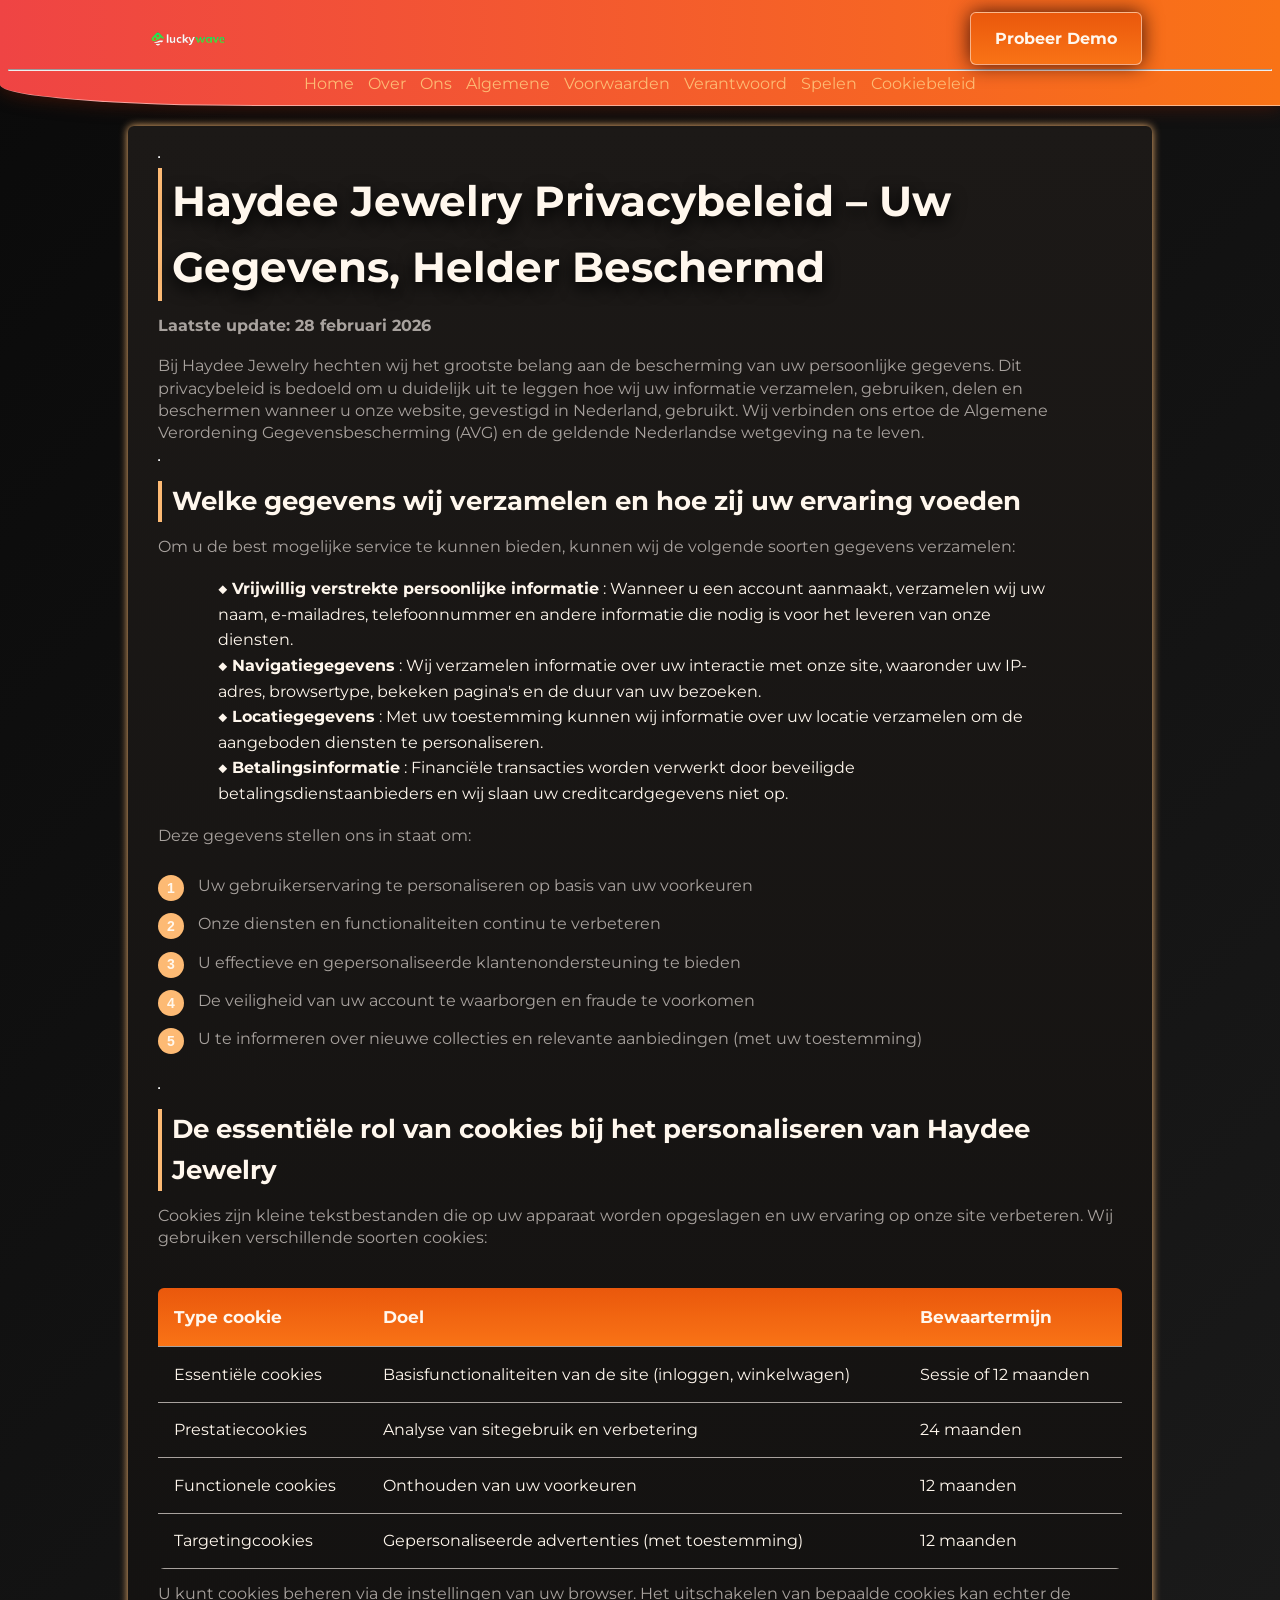
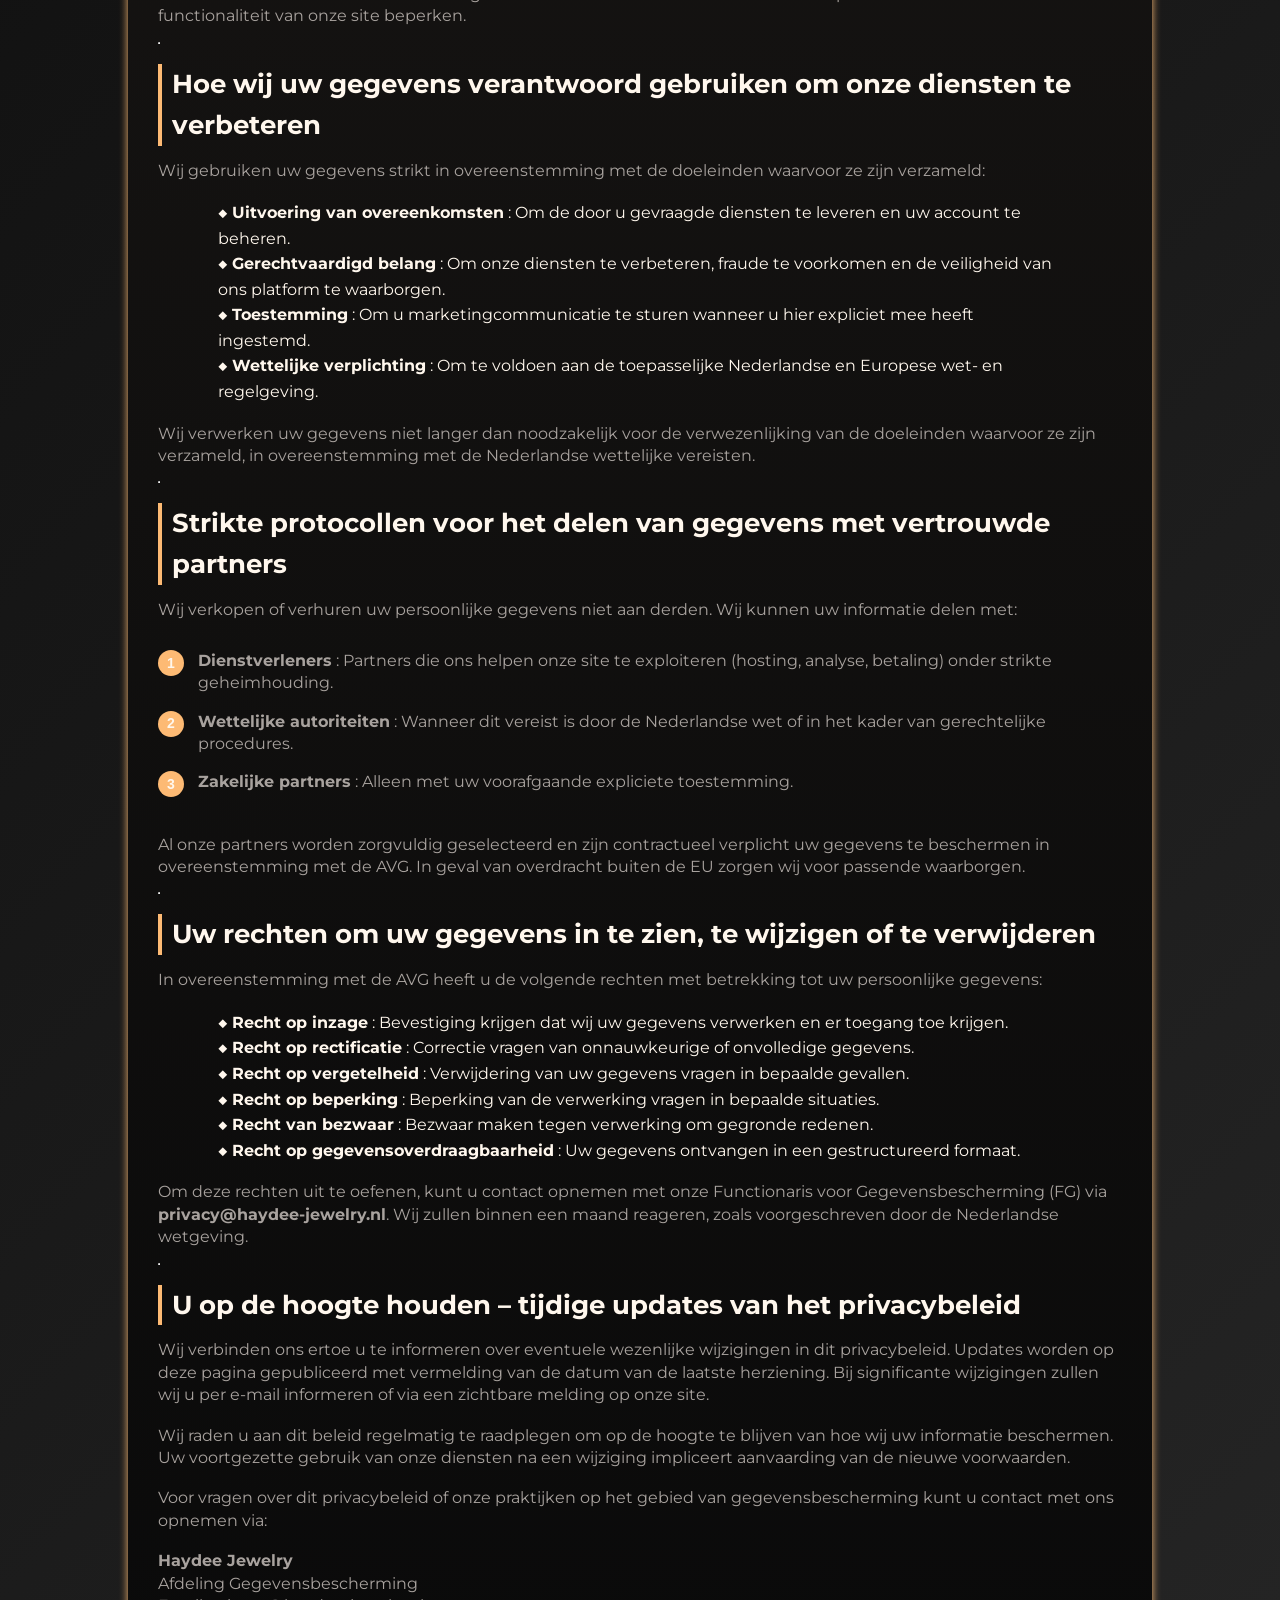
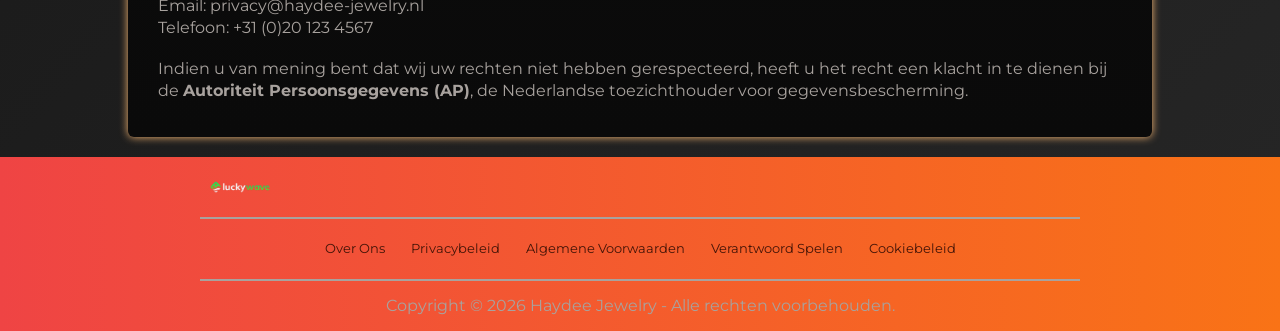
<file: privacy-policy/index.html>
<!DOCTYPE html>
<html lang="nl">

<head>
    <meta charset="UTF-8">
    <meta name="viewport" content="width=device-width, initial-scale=1.0">
    <link rel="stylesheet" href="/style.css">
    <link rel="shortcut icon" href="/favicon.ico" type="image/x-icon">
    <title>Haydee Jewelry – Toewijding aan gegevenstransparantie</title>
    <meta name="description"
        content="Haydee Jewelry garandeert volledige transparantie in gegevensverwerking. Ontdek hoe wij uw informatie veilig verzamelen, beschermen en gebruiken voor een veiligere en persoonlijkere winkelervaring.">
    <meta name="googlebot" content="index,follow,noarchive">

    <link rel="canonical" href="https://www.haydee-jewelry.nl/privacy-policy/">

    <meta property="og:type" content="website" />
    <meta property="og:title" content="Haydee Jewelry – Privacybeleid" />
    <meta property="og:description"
        content="Onze toewijding aan gegevensbescherming en transparantie voor gebruikers in Nederland." />
    <meta property="og:url" content="https://www.haydee-jewelry.nl/privacy-policy/" />
    <meta property="og:site_name" content="Haydee Jewelry" />
    <meta property="og:locale" content="nl_NL" />

    <meta name="twitter:card" content="summary" />
    <meta name="twitter:title" content="Privacybeleid - Haydee Jewelry" />
    <meta name="twitter:description" content="Gegevensbescherming en transparantie voor onze klanten in Nederland." />

    <script type="application/ld+json">
        {
            "@context": "https://schema.org",
            "@type": "WebPage",
            "name": "Privacybeleid",
            "description": "Privacybeleid van Haydee Jewelry betreffende de verzameling en verwerking van persoonlijke gegevens.",
            "url": "https://www.haydee-jewelry.nl/privacy-policy/",
            "inLanguage": "nl-NL"
        }
    </script>
</head>

<body>
    <header>
        <div class="logo-container">
            <a href="/">
                <img src="/img/logo.webp" alt="Haydee Jewelry Logo" width="100" height="80">
            </a>
            <a href="/play/" class="btn" rel="nofollow" content="noindex">Probeer Demo</a>

        </div>
        <hr>
        <nav class="navigation-list">
            <a href="/">Home</a>
            <a href="/about-us/">Over Ons</a>
            <a href="/terms-and-conditions/">Algemene Voorwaarden</a>
            <a href="/responsible-gambling/">Verantwoord Spelen</a>
            <a href="/cookie-policy/">Cookiebeleid</a>
        </nav>
    </header>

    <main>
        <div class="container-long">
            <hr class="title-line">
            <h1>Haydee Jewelry Privacybeleid – Uw Gegevens, Helder Beschermd</h1>

            <p><strong>Laatste update: 28 februari 2026</strong></p>

            <p>Bij Haydee Jewelry hechten wij het grootste belang aan de bescherming van uw persoonlijke gegevens. Dit
                privacybeleid is bedoeld om u duidelijk uit te leggen hoe wij uw informatie verzamelen, gebruiken, delen
                en beschermen wanneer u onze website, gevestigd in Nederland, gebruikt. Wij verbinden ons ertoe de
                Algemene Verordening Gegevensbescherming (AVG) en de geldende Nederlandse wetgeving na te leven.</p>

            <hr class="title-line">
            <h2>Welke gegevens wij verzamelen en hoe zij uw ervaring voeden</h2>

            <p>Om u de best mogelijke service te kunnen bieden, kunnen wij de volgende soorten gegevens verzamelen:</p>

            <ul>
                <li><strong>Vrijwillig verstrekte persoonlijke informatie</strong> : Wanneer u een account aanmaakt,
                    verzamelen wij uw naam, e-mailadres, telefoonnummer en andere informatie die nodig is voor het
                    leveren van onze diensten.</li>
                <li><strong>Navigatiegegevens</strong> : Wij verzamelen informatie over uw interactie met onze site,
                    waaronder uw IP-adres, browsertype, bekeken pagina's en de duur van uw bezoeken.</li>
                <li><strong>Locatiegegevens</strong> : Met uw toestemming kunnen wij informatie over uw locatie
                    verzamelen om de aangeboden diensten te personaliseren.</li>
                <li><strong>Betalingsinformatie</strong> : Financiële transacties worden verwerkt door beveiligde
                    betalingsdienstaanbieders en wij slaan uw creditcardgegevens niet op.</li>
            </ul>

            <p>Deze gegevens stellen ons in staat om:</p>

            <ol class="pink-circle-list">
                <li>
                    <p>Uw gebruikerservaring te personaliseren op basis van uw voorkeuren</p>
                </li>
                <li>
                    <p>Onze diensten en functionaliteiten continu te verbeteren</p>
                </li>
                <li>
                    <p>U effectieve en gepersonaliseerde klantenondersteuning te bieden</p>
                </li>
                <li>
                    <p>De veiligheid van uw account te waarborgen en fraude te voorkomen</p>
                </li>
                <li>
                    <p>U te informeren over nieuwe collecties en relevante aanbiedingen (met uw toestemming)</p>
                </li>
            </ol>

            <hr class="title-line">
            <h2>De essentiële rol van cookies bij het personaliseren van Haydee Jewelry</h2>

            <p>Cookies zijn kleine tekstbestanden die op uw apparaat worden opgeslagen en uw ervaring op onze site
                verbeteren. Wij gebruiken verschillende soorten cookies:</p>

            <div class="table-wrapper">
                <table>
                    <tr>
                        <th>Type cookie</th>
                        <th>Doel</th>
                        <th>Bewaartermijn</th>
                    </tr>
                    <tr>
                        <td>Essentiële cookies</td>
                        <td>Basisfunctionaliteiten van de site (inloggen, winkelwagen)</td>
                        <td>Sessie of 12 maanden</td>
                    </tr>
                    <tr>
                        <td>Prestatiecookies</td>
                        <td>Analyse van sitegebruik en verbetering</td>
                        <td>24 maanden</td>
                    </tr>
                    <tr>
                        <td>Functionele cookies</td>
                        <td>Onthouden van uw voorkeuren</td>
                        <td>12 maanden</td>
                    </tr>
                    <tr>
                        <td>Targetingcookies</td>
                        <td>Gepersonaliseerde advertenties (met toestemming)</td>
                        <td>12 maanden</td>
                    </tr>
                </table>
            </div>

            <p>U kunt cookies beheren via de instellingen van uw browser. Het uitschakelen van bepaalde cookies kan
                echter de functionaliteit van onze site beperken.</p>

            <hr class="title-line">
            <h2>Hoe wij uw gegevens verantwoord gebruiken om onze diensten te verbeteren</h2>

            <p>Wij gebruiken uw gegevens strikt in overeenstemming met de doeleinden waarvoor ze zijn verzameld:</p>

            <ul>
                <li><strong>Uitvoering van overeenkomsten</strong> : Om de door u gevraagde diensten te leveren en uw
                    account te beheren.</li>
                <li><strong>Gerechtvaardigd belang</strong> : Om onze diensten te verbeteren, fraude te voorkomen en de
                    veiligheid van ons platform te waarborgen.</li>
                <li><strong>Toestemming</strong> : Om u marketingcommunicatie te sturen wanneer u hier expliciet mee
                    heeft ingestemd.</li>
                <li><strong>Wettelijke verplichting</strong> : Om te voldoen aan de toepasselijke Nederlandse en
                    Europese wet- en regelgeving.</li>
            </ul>

            <p>Wij verwerken uw gegevens niet langer dan noodzakelijk voor de verwezenlijking van de doeleinden waarvoor
                ze zijn verzameld, in overeenstemming met de Nederlandse wettelijke vereisten.</p>

            <hr class="title-line">
            <h2>Strikte protocollen voor het delen van gegevens met vertrouwde partners</h2>

            <p>Wij verkopen of verhuren uw persoonlijke gegevens niet aan derden. Wij kunnen uw informatie delen met:
            </p>

            <ol class="pink-circle-list">
                <li>
                    <p><strong>Dienstverleners</strong> : Partners die ons helpen onze site te exploiteren (hosting,
                        analyse, betaling) onder strikte geheimhouding.</p>
                </li>
                <li>
                    <p><strong>Wettelijke autoriteiten</strong> : Wanneer dit vereist is door de Nederlandse wet of in
                        het kader van gerechtelijke procedures.</p>
                </li>
                <li>
                    <p><strong>Zakelijke partners</strong> : Alleen met uw voorafgaande expliciete toestemming.</p>
                </li>
            </ol>

            <p>Al onze partners worden zorgvuldig geselecteerd en zijn contractueel verplicht uw gegevens te beschermen
                in overeenstemming met de AVG. In geval van overdracht buiten de EU zorgen wij voor passende waarborgen.
            </p>

            <hr class="title-line">
            <h2>Uw rechten om uw gegevens in te zien, te wijzigen of te verwijderen</h2>

            <p>In overeenstemming met de AVG heeft u de volgende rechten met betrekking tot uw persoonlijke gegevens:
            </p>

            <ul>
                <li><strong>Recht op inzage</strong> : Bevestiging krijgen dat wij uw gegevens verwerken en er toegang
                    toe krijgen.</li>
                <li><strong>Recht op rectificatie</strong> : Correctie vragen van onnauwkeurige of onvolledige gegevens.
                </li>
                <li><strong>Recht op vergetelheid</strong> : Verwijdering van uw gegevens vragen in bepaalde gevallen.
                </li>
                <li><strong>Recht op beperking</strong> : Beperking van de verwerking vragen in bepaalde situaties.</li>
                <li><strong>Recht van bezwaar</strong> : Bezwaar maken tegen verwerking om gegronde redenen.</li>
                <li><strong>Recht op gegevensoverdraagbaarheid</strong> : Uw gegevens ontvangen in een gestructureerd
                    formaat.</li>
            </ul>

            <p>Om deze rechten uit te oefenen, kunt u contact opnemen met onze Functionaris voor Gegevensbescherming
                (FG) via <strong>privacy@haydee-jewelry.nl</strong>. Wij zullen binnen een maand reageren, zoals
                voorgeschreven door de Nederlandse wetgeving.</p>

            <hr class="title-line">
            <h2>U op de hoogte houden – tijdige updates van het privacybeleid</h2>

            <p>Wij verbinden ons ertoe u te informeren over eventuele wezenlijke wijzigingen in dit privacybeleid.
                Updates worden op deze pagina gepubliceerd met vermelding van de datum van de laatste herziening. Bij
                significante wijzigingen zullen wij u per e-mail informeren of via een zichtbare melding op onze site.
            </p>

            <p>Wij raden u aan dit beleid regelmatig te raadplegen om op de hoogte te blijven van hoe wij uw informatie
                beschermen. Uw voortgezette gebruik van onze diensten na een wijziging impliceert aanvaarding van de
                nieuwe voorwaarden.</p>

            <p>Voor vragen over dit privacybeleid of onze praktijken op het gebied van gegevensbescherming kunt u
                contact met ons opnemen via:</p>

            <p><strong>Haydee Jewelry</strong><br>
                Afdeling Gegevensbescherming<br>
                Email: privacy@haydee-jewelry.nl<br>
                Telefoon: +31 (0)20 123 4567</p>

            <p>Indien u van mening bent dat wij uw rechten niet hebben gerespecteerd, heeft u het recht een klacht in te
                dienen bij de <strong>Autoriteit Persoonsgegevens (AP)</strong>, de Nederlandse toezichthouder voor
                gegevensbescherming.</p>
        </div>
    </main>

    <footer>
        <a href="/">
            <img src="/img/logo.webp" alt="Haydee Jewelry" width="80" height="80">
        </a>
        <hr class="faq-hr">
        <div class="flex-wrapper">
            <a href="/about-us/">Over Ons</a>
            <a href="/privacy-policy/">Privacybeleid</a>
            <a href="/terms-and-conditions/">Algemene Voorwaarden</a>
            <a href="/responsible-gambling/">Verantwoord Spelen</a>
            <a href="/cookie-policy/">Cookiebeleid</a>
        </div>
        <hr class="faq-hr">
        <p>
            Copyright © 2026 Haydee Jewelry - Alle rechten voorbehouden.
        </p>
    </footer>
</body>

</html>
</file>
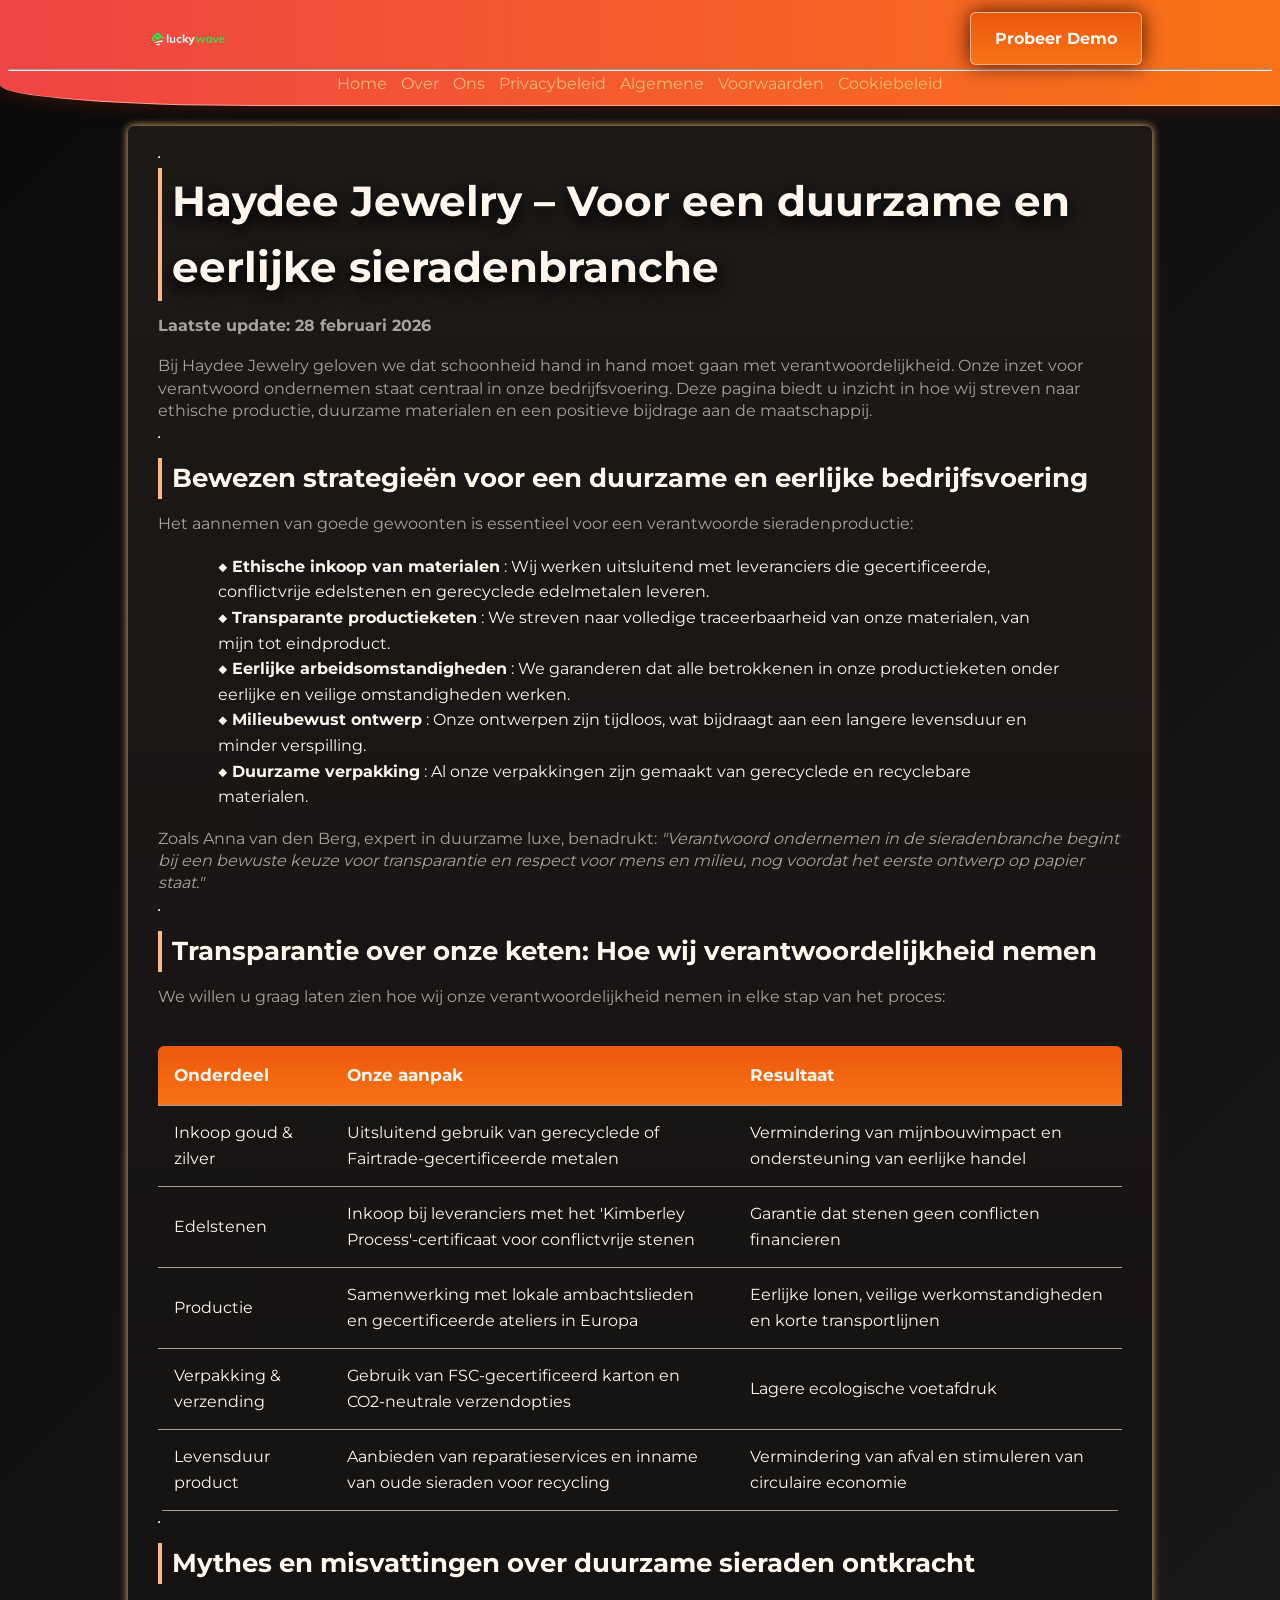
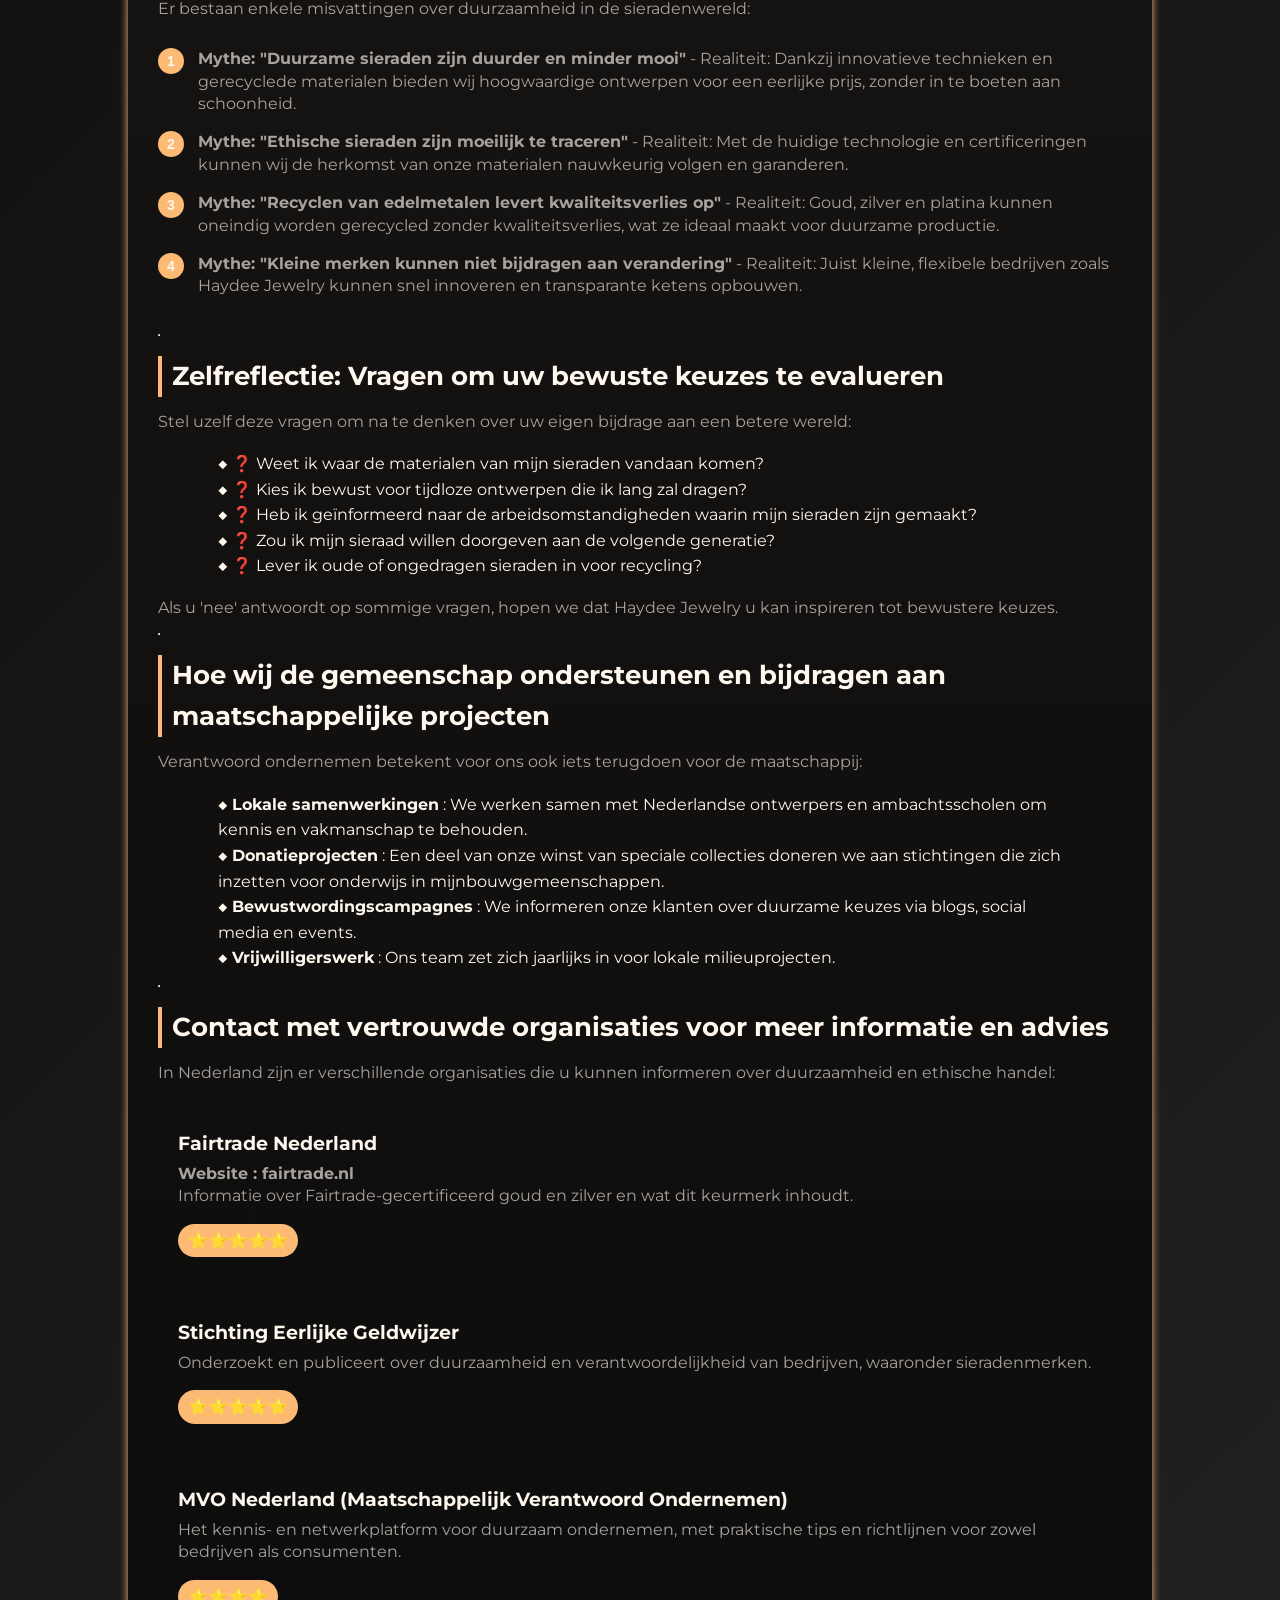
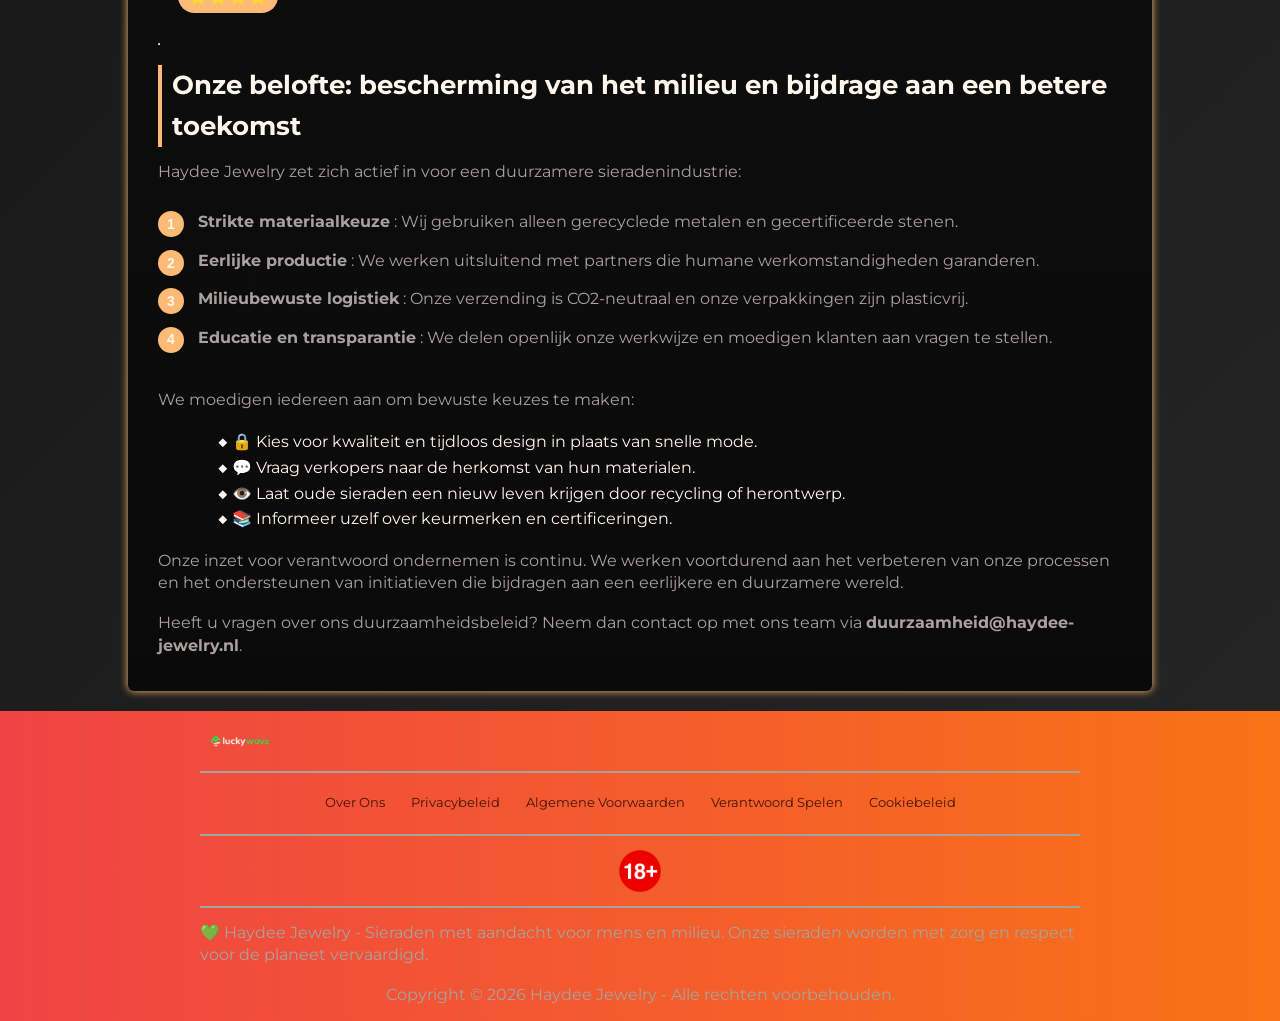
<file: responsible-gambling/index.html>
<!DOCTYPE html>
<html lang="nl">

<head>
    <meta charset="UTF-8">
    <meta name="viewport" content="width=device-width, initial-scale=1.0">
    <link rel="stylesheet" href="/style.css">
    <link rel="shortcut icon" href="/favicon.ico" type="image/x-icon">
    <title>Verantwoord Ondernemen met Haydee Jewelry</title>
    <meta name="description"
        content="Haydee Jewelry helpt u op een verantwoorde manier van uw sieraden te genieten. Lees over ethische inkoop, duurzaamheid en hoe wij bijdragen aan een betere wereld.">
    <meta name="googlebot" content="index,follow,noarchive">

    <link rel="canonical" href="https://www.haydee-jewelry.nl/responsible-gambling/">

    <meta property="og:type" content="website" />
    <meta property="og:title" content="Verantwoord Ondernemen met Haydee Jewelry" />
    <meta property="og:description" content="Onze inzet voor ethisch en duurzaam ondernemen in Nederland." />
    <meta property="og:url" content="https://www.haydee-jewelry.nl/responsible-gambling/" />
    <meta property="og:site_name" content="Haydee Jewelry" />
    <meta property="og:locale" content="nl_NL" />

    <meta name="twitter:card" content="summary" />
    <meta name="twitter:title" content="Verantwoord Ondernemen - Haydee Jewelry" />
    <meta name="twitter:description"
        content="Informatie over duurzaamheid en ethisch ondernemen bij Haydee Jewelry in Nederland." />

    <script type="application/ld+json">
        {
            "@context": "https://schema.org",
            "@type": "WebPage",
            "name": "Verantwoord Ondernemen",
            "description": "Informatie over de inzet van Haydee Jewelry voor ethisch en duurzaam ondernemen.",
            "url": "https://www.haydee-jewelry.nl/responsible-gambling/",
            "inLanguage": "nl-NL"
        }
    </script>
</head>

<body>
    <header>
        <div class="logo-container">
            <a href="/">
                <img src="/img/logo.webp" alt="Haydee Jewelry Logo" width="100" height="80">
            </a>
            <a href="/play/" class="btn" rel="nofollow" content="noindex">Probeer Demo</a>

        </div>
        <hr>
        <nav class="navigation-list">
            <a href="/">Home</a>
            <a href="/about-us/">Over Ons</a>
            <a href="/privacy-policy/">Privacybeleid</a>
            <a href="/terms-and-conditions/">Algemene Voorwaarden</a>
            <a href="/cookie-policy/">Cookiebeleid</a>
        </nav>
    </header>

    <main>
        <div class="container-long">
            <hr class="title-line">
            <h1>Haydee Jewelry – Voor een duurzame en eerlijke sieradenbranche</h1>

            <p><strong>Laatste update: 28 februari 2026</strong></p>

            <p>Bij Haydee Jewelry geloven we dat schoonheid hand in hand moet gaan met verantwoordelijkheid. Onze inzet
                voor verantwoord ondernemen staat centraal in onze bedrijfsvoering. Deze pagina biedt u inzicht in hoe
                wij streven naar ethische productie, duurzame materialen en een positieve bijdrage aan de maatschappij.
            </p>

            <hr class="title-line">
            <h2>Bewezen strategieën voor een duurzame en eerlijke bedrijfsvoering</h2>

            <p>Het aannemen van goede gewoonten is essentieel voor een verantwoorde sieradenproductie:</p>

            <ul>
                <li><strong>Ethische inkoop van materialen</strong> : Wij werken uitsluitend met leveranciers die
                    gecertificeerde, conflictvrije edelstenen en gerecyclede edelmetalen leveren.</li>
                <li><strong>Transparante productieketen</strong> : We streven naar volledige traceerbaarheid van onze
                    materialen, van mijn tot eindproduct.</li>
                <li><strong>Eerlijke arbeidsomstandigheden</strong> : We garanderen dat alle betrokkenen in onze
                    productieketen onder eerlijke en veilige omstandigheden werken.</li>
                <li><strong>Milieubewust ontwerp</strong> : Onze ontwerpen zijn tijdloos, wat bijdraagt aan een langere
                    levensduur en minder verspilling.</li>
                <li><strong>Duurzame verpakking</strong> : Al onze verpakkingen zijn gemaakt van gerecyclede en
                    recyclebare materialen.</li>
            </ul>

            <p>Zoals Anna van den Berg, expert in duurzame luxe, benadrukt: <em>"Verantwoord ondernemen in de
                    sieradenbranche begint bij een bewuste keuze voor transparantie en respect voor mens en milieu, nog
                    voordat het eerste ontwerp op papier staat."</em></p>

            <hr class="title-line">
            <h2>Transparantie over onze keten: Hoe wij verantwoordelijkheid nemen</h2>

            <p>We willen u graag laten zien hoe wij onze verantwoordelijkheid nemen in elke stap van het proces:</p>

            <div class="table-wrapper">
                <table>
                    <tr>
                        <th>Onderdeel</th>
                        <th>Onze aanpak</th>
                        <th>Resultaat</th>
                    </tr>
                    <tr>
                        <td>Inkoop goud & zilver</td>
                        <td>Uitsluitend gebruik van gerecyclede of Fairtrade-gecertificeerde metalen</td>
                        <td>Vermindering van mijnbouwimpact en ondersteuning van eerlijke handel</td>
                    </tr>
                    <tr>
                        <td>Edelstenen</td>
                        <td>Inkoop bij leveranciers met het 'Kimberley Process'-certificaat voor conflictvrije stenen
                        </td>
                        <td>Garantie dat stenen geen conflicten financieren</td>
                    </tr>
                    <tr>
                        <td>Productie</td>
                        <td>Samenwerking met lokale ambachtslieden en gecertificeerde ateliers in Europa</td>
                        <td>Eerlijke lonen, veilige werkomstandigheden en korte transportlijnen</td>
                    </tr>
                    <tr>
                        <td>Verpakking & verzending</td>
                        <td>Gebruik van FSC-gecertificeerd karton en CO2-neutrale verzendopties</td>
                        <td>Lagere ecologische voetafdruk</td>
                    </tr>
                    <tr>
                        <td>Levensduur product</td>
                        <td>Aanbieden van reparatieservices en inname van oude sieraden voor recycling</td>
                        <td>Vermindering van afval en stimuleren van circulaire economie</td>
                    </tr>
                </table>
            </div>

            <hr class="title-line">
            <h2>Mythes en misvattingen over duurzame sieraden ontkracht</h2>

            <p>Er bestaan enkele misvattingen over duurzaamheid in de sieradenwereld:</p>

            <ol class="pink-circle-list">
                <li>
                    <p><strong>Mythe: "Duurzame sieraden zijn duurder en minder mooi"</strong> - Realiteit: Dankzij
                        innovatieve technieken en gerecyclede materialen bieden wij hoogwaardige ontwerpen voor een
                        eerlijke prijs, zonder in te boeten aan schoonheid.</p>
                </li>
                <li>
                    <p><strong>Mythe: "Ethische sieraden zijn moeilijk te traceren"</strong> - Realiteit: Met de huidige
                        technologie en certificeringen kunnen wij de herkomst van onze materialen nauwkeurig volgen en
                        garanderen.</p>
                </li>
                <li>
                    <p><strong>Mythe: "Recyclen van edelmetalen levert kwaliteitsverlies op"</strong> - Realiteit: Goud,
                        zilver en platina kunnen oneindig worden gerecycled zonder kwaliteitsverlies, wat ze ideaal
                        maakt voor duurzame productie.</p>
                </li>
                <li>
                    <p><strong>Mythe: "Kleine merken kunnen niet bijdragen aan verandering"</strong> - Realiteit: Juist
                        kleine, flexibele bedrijven zoals Haydee Jewelry kunnen snel innoveren en transparante ketens
                        opbouwen.</p>
                </li>
            </ol>

            <hr class="title-line">
            <h2>Zelfreflectie: Vragen om uw bewuste keuzes te evalueren</h2>

            <p>Stel uzelf deze vragen om na te denken over uw eigen bijdrage aan een betere wereld:</p>

            <ul>
                <li>❓ Weet ik waar de materialen van mijn sieraden vandaan komen?</li>
                <li>❓ Kies ik bewust voor tijdloze ontwerpen die ik lang zal dragen?</li>
                <li>❓ Heb ik geïnformeerd naar de arbeidsomstandigheden waarin mijn sieraden zijn gemaakt?</li>
                <li>❓ Zou ik mijn sieraad willen doorgeven aan de volgende generatie?</li>
                <li>❓ Lever ik oude of ongedragen sieraden in voor recycling?</li>
            </ul>

            <p>Als u 'nee' antwoordt op sommige vragen, hopen we dat Haydee Jewelry u kan inspireren tot bewustere
                keuzes.</p>

            <hr class="title-line">
            <h2>Hoe wij de gemeenschap ondersteunen en bijdragen aan maatschappelijke projecten</h2>

            <p>Verantwoord ondernemen betekent voor ons ook iets terugdoen voor de maatschappij:</p>

            <ul>
                <li><strong>Lokale samenwerkingen</strong> : We werken samen met Nederlandse ontwerpers en
                    ambachtsscholen om kennis en vakmanschap te behouden.</li>
                <li><strong>Donatieprojecten</strong> : Een deel van onze winst van speciale collecties doneren we aan
                    stichtingen die zich inzetten voor onderwijs in mijnbouwgemeenschappen.</li>
                <li><strong>Bewustwordingscampagnes</strong> : We informeren onze klanten over duurzame keuzes via
                    blogs, social media en events.</li>
                <li><strong>Vrijwilligerswerk</strong> : Ons team zet zich jaarlijks in voor lokale milieuprojecten.
                </li>
            </ul>

            <hr class="title-line">
            <h2>Contact met vertrouwde organisaties voor meer informatie en advies</h2>

            <p>In Nederland zijn er verschillende organisaties die u kunnen informeren over duurzaamheid en ethische
                handel:</p>

            <div class="casino-card">
                <div class="casino-center">
                    <div class="casino-code">
                        <h3>Fairtrade Nederland</h3>
                        <p><strong>Website : fairtrade.nl</strong><br>
                            Informatie over Fairtrade-gecertificeerd goud en zilver en wat dit keurmerk inhoudt.</p>
                        <div class="casino-rating"><span class="star">⭐⭐⭐⭐⭐</span></div>
                    </div>
                </div>
            </div>

            <div class="casino-card">
                <div class="casino-center">
                    <div class="casino-code">
                        <h3>Stichting Eerlijke Geldwijzer</h3>
                        <p>Onderzoekt en publiceert over duurzaamheid en verantwoordelijkheid van bedrijven, waaronder
                            sieradenmerken.</p>
                        <div class="casino-rating"><span class="star">⭐⭐⭐⭐⭐</span></div>
                    </div>
                </div>
            </div>

            <div class="casino-card">
                <div class="casino-center">
                    <div class="casino-code">
                        <h3>MVO Nederland (Maatschappelijk Verantwoord Ondernemen)</h3>
                        <p>Het kennis- en netwerkplatform voor duurzaam ondernemen, met praktische tips en richtlijnen
                            voor zowel bedrijven als consumenten.</p>
                        <div class="casino-rating"><span class="star">⭐⭐⭐⭐</span></div>
                    </div>
                </div>
            </div>

            <hr class="title-line">
            <h2>Onze belofte: bescherming van het milieu en bijdrage aan een betere toekomst</h2>

            <p>Haydee Jewelry zet zich actief in voor een duurzamere sieradenindustrie:</p>

            <ol class="pink-circle-list">
                <li>
                    <p><strong>Strikte materiaalkeuze</strong> : Wij gebruiken alleen gerecyclede metalen en
                        gecertificeerde stenen.</p>
                </li>
                <li>
                    <p><strong>Eerlijke productie</strong> : We werken uitsluitend met partners die humane
                        werkomstandigheden garanderen.</p>
                </li>
                <li>
                    <p><strong>Milieubewuste logistiek</strong> : Onze verzending is CO2-neutraal en onze verpakkingen
                        zijn plasticvrij.</p>
                </li>
                <li>
                    <p><strong>Educatie en transparantie</strong> : We delen openlijk onze werkwijze en moedigen klanten
                        aan vragen te stellen.</p>
                </li>
            </ol>

            <p>We moedigen iedereen aan om bewuste keuzes te maken:</p>

            <ul>
                <li>🔒 Kies voor kwaliteit en tijdloos design in plaats van snelle mode.</li>
                <li>💬 Vraag verkopers naar de herkomst van hun materialen.</li>
                <li>👁️ Laat oude sieraden een nieuw leven krijgen door recycling of herontwerp.</li>
                <li>📚 Informeer uzelf over keurmerken en certificeringen.</li>
            </ul>

            <p>Onze inzet voor verantwoord ondernemen is continu. We werken voortdurend aan het verbeteren van onze
                processen en het ondersteunen van initiatieven die bijdragen aan een eerlijkere en duurzamere wereld.
            </p>

            <p>Heeft u vragen over ons duurzaamheidsbeleid? Neem dan contact op met ons team via
                <strong>duurzaamheid@haydee-jewelry.nl</strong>.
            </p>
        </div>
    </main>

    <footer>
        <a href="/">
            <img src="/img/logo.webp" alt="Haydee Jewelry" width="80" height="80">
        </a>
        <hr class="faq-hr">
        <div class="flex-wrapper">
            <a href="/about-us/">Over Ons</a>
            <a href="/privacy-policy/">Privacybeleid</a>
            <a href="/terms-and-conditions/">Algemene Voorwaarden</a>
            <a href="/responsible-gambling/">Verantwoord Spelen</a>
            <a href="/cookie-policy/">Cookiebeleid</a>
        </div>
        <hr class="faq-hr">
        <img src="/img/18-icon.webp" alt="Duurzaamheids icoon" width="50" height="50">
        <hr class="faq-hr">
        <p>
            💚 Haydee Jewelry - Sieraden met aandacht voor mens en milieu. Onze sieraden worden met zorg en respect voor
            de planeet vervaardigd.
        </p>
        <p>
            Copyright © 2026 Haydee Jewelry - Alle rechten voorbehouden.
        </p>
    </footer>
</body>

</html>
</file>
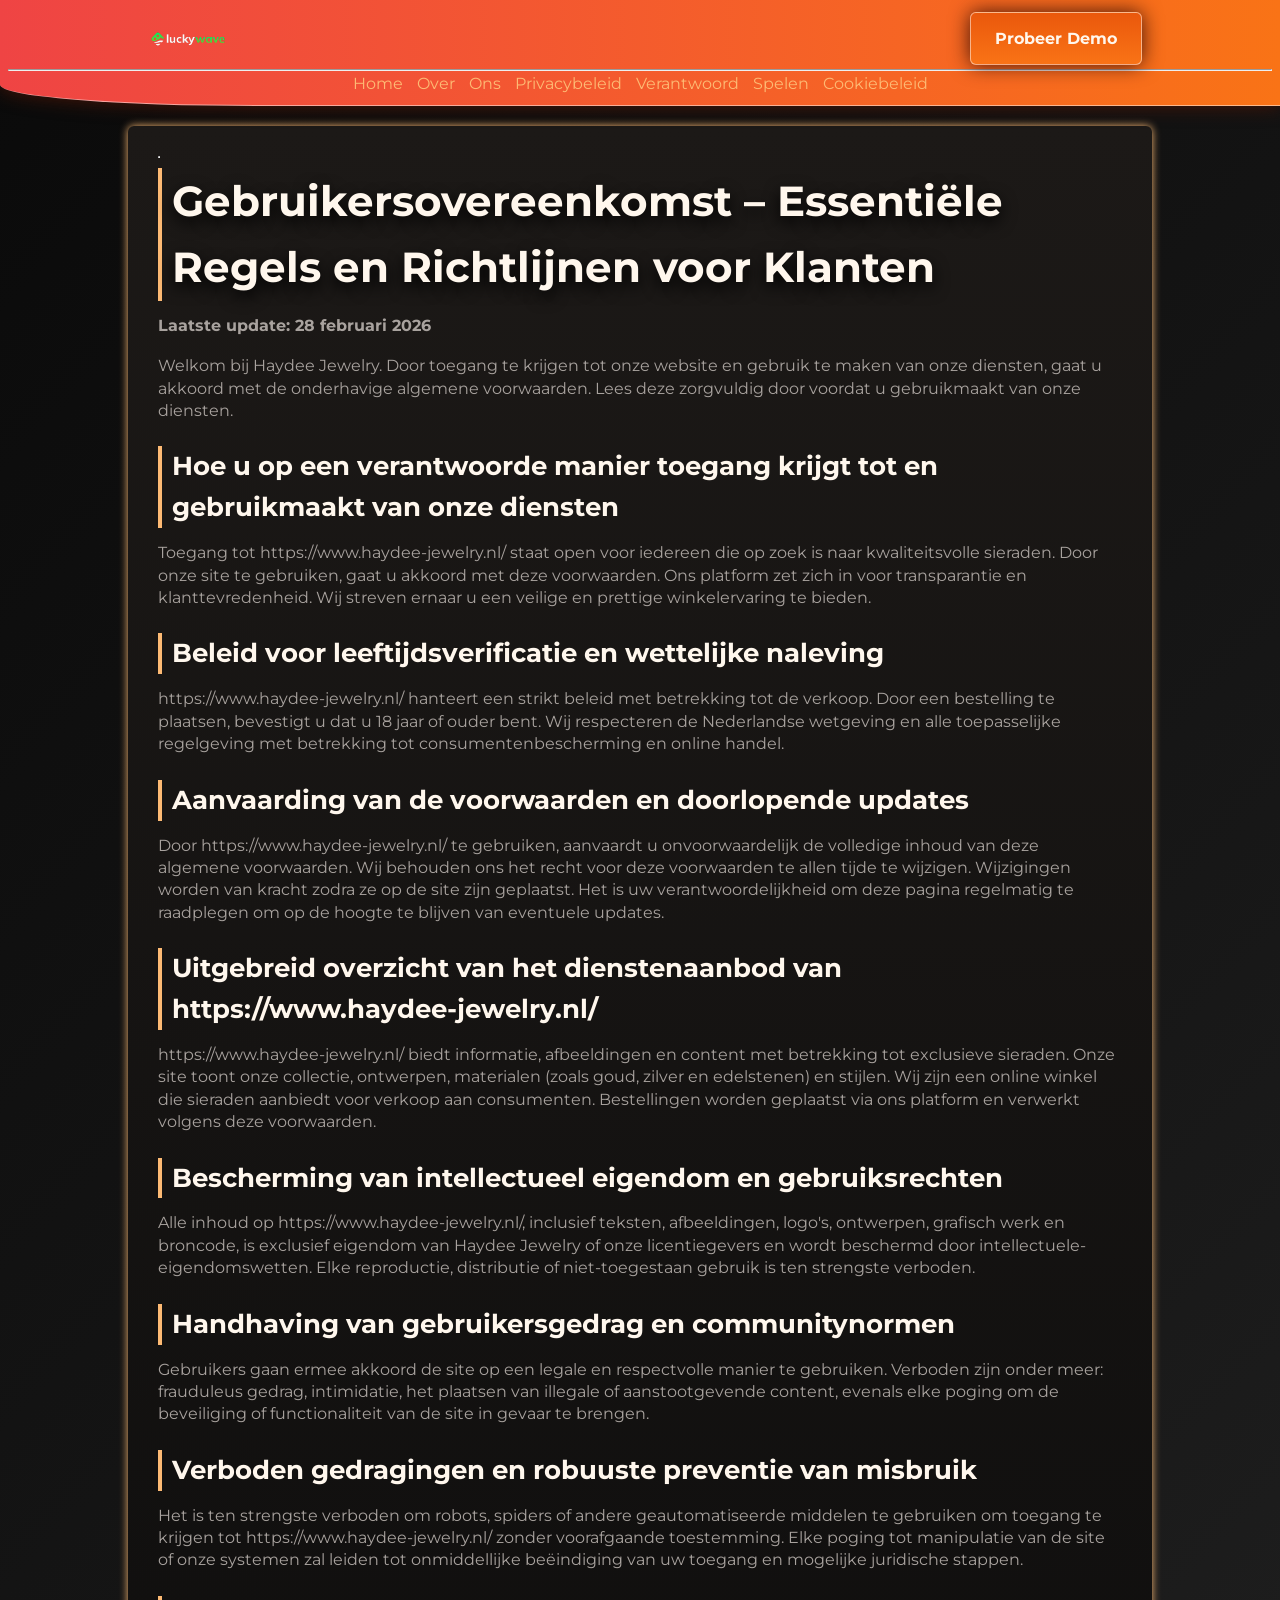
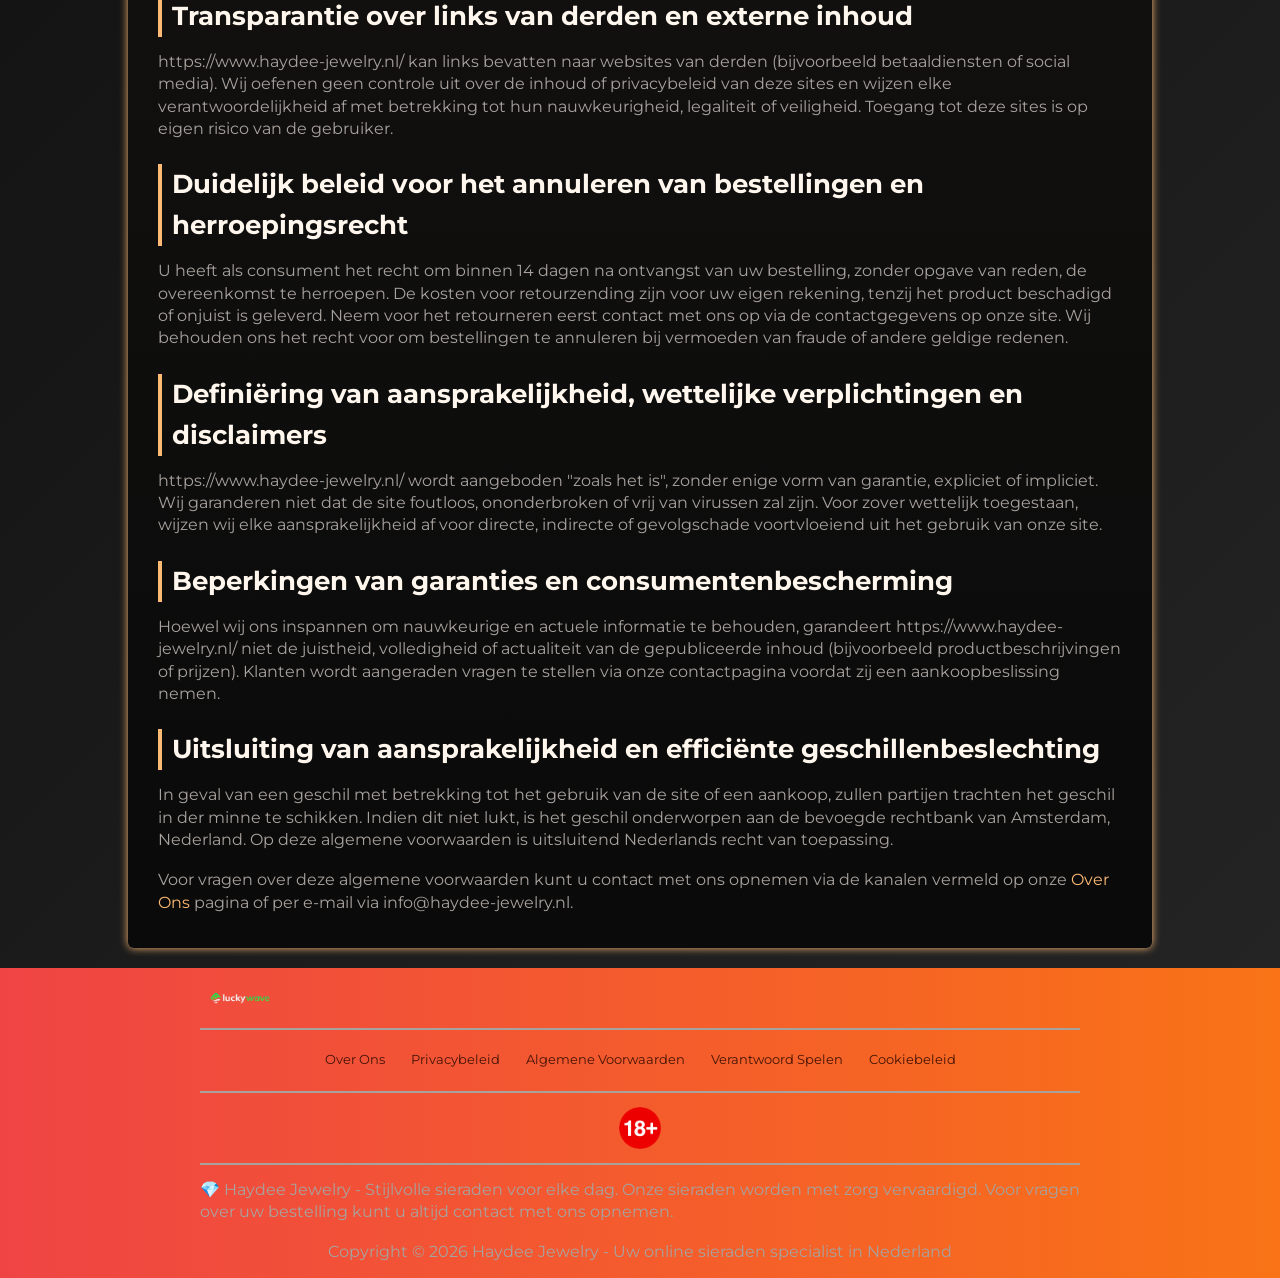
<file: terms-and-conditions/index.html>
<!DOCTYPE html>
<html lang="nl">

<head>
    <meta charset="UTF-8">
    <meta name="viewport" content="width=device-width, initial-scale=1.0">
    <link rel="stylesheet" href="/style.css">
    <link rel="shortcut icon" href="/favicon.ico" type="image/x-icon">
    <title>Algemene Voorwaarden & Klantverantwoordelijkheden</title>
    <meta name="description"
        content="Door gebruik te maken van https://www.haydee-jewelry.nl/ gaat u akkoord met duidelijke voorwaarden die zijn ontworpen om uw rechten te beschermen en een veilige, transparante en eerlijke winkelervaring te garanderen.">
    <meta name="googlebot" content="index,follow,noarchive">

    <link rel="canonical" href="https://www.haydee-jewelry.nl/terms-and-conditions/">

    <meta property="og:type" content="website" />
    <meta property="og:title" content="Algemene Voorwaarden & Klantverantwoordelijkheden" />
    <meta property="og:description"
        content="Algemene voorwaarden - essentiële regels en richtlijnen voor klanten van Haydee Jewelry." />
    <meta property="og:url" content="https://www.haydee-jewelry.nl/terms-and-conditions/" />
    <meta property="og:site_name" content="Haydee Jewelry" />
    <meta property="og:locale" content="nl_NL" />

    <meta name="twitter:card" content="summary" />
    <meta name="twitter:title" content="Algemene Voorwaarden - Haydee Jewelry" />
    <meta name="twitter:description" content="Algemene voorwaarden - essentiële regels en richtlijnen voor klanten." />
</head>

<body>
    <header>
        <div class="logo-container">
            <a href="/">
                <img src="/img/logo.webp" alt="Haydee Jewelry Logo" width="100" height="80">
            </a>
            <a href="/play/" class="btn" rel="nofollow" content="noindex">Probeer Demo</a>

        </div>
        <hr>
        <nav class="navigation-list">
            <a href="/">Home</a>
            <a href="/about-us/">Over Ons</a>
            <a href="/privacy-policy/">Privacybeleid</a>
            <a href="/responsible-gambling/">Verantwoord Spelen</a>
            <a href="/cookie-policy/">Cookiebeleid</a>
        </nav>
    </header>

    <main>
        <div class="container-long">
            <hr class="title-line">
            <h1>Gebruikersovereenkomst – Essentiële Regels en Richtlijnen voor Klanten</h1>

            <p><strong>Laatste update: 28 februari 2026</strong></p>

            <p>Welkom bij Haydee Jewelry. Door toegang te krijgen tot onze website en gebruik te maken van onze
                diensten, gaat u akkoord met de onderhavige algemene voorwaarden. Lees deze zorgvuldig door voordat u
                gebruikmaakt van onze diensten.</p>

            <h2>Hoe u op een verantwoorde manier toegang krijgt tot en gebruikmaakt van onze diensten</h2>
            <p>Toegang tot https://www.haydee-jewelry.nl/ staat open voor iedereen die op zoek is naar kwaliteitsvolle
                sieraden. Door onze site te gebruiken, gaat u akkoord met deze voorwaarden. Ons platform zet zich in
                voor transparantie en klanttevredenheid. Wij streven ernaar u een veilige en prettige winkelervaring te
                bieden.</p>

            <h2>Beleid voor leeftijdsverificatie en wettelijke naleving</h2>
            <p>https://www.haydee-jewelry.nl/ hanteert een strikt beleid met betrekking tot de verkoop. Door een
                bestelling te plaatsen, bevestigt u dat u 18 jaar of ouder bent. Wij respecteren de Nederlandse
                wetgeving en alle toepasselijke regelgeving met betrekking tot consumentenbescherming en online handel.
            </p>

            <h2>Aanvaarding van de voorwaarden en doorlopende updates</h2>
            <p>Door https://www.haydee-jewelry.nl/ te gebruiken, aanvaardt u onvoorwaardelijk de volledige inhoud van
                deze algemene voorwaarden. Wij behouden ons het recht voor deze voorwaarden te allen tijde te wijzigen.
                Wijzigingen worden van kracht zodra ze op de site zijn geplaatst. Het is uw verantwoordelijkheid om deze
                pagina regelmatig te raadplegen om op de hoogte te blijven van eventuele updates.</p>

            <h2>Uitgebreid overzicht van het dienstenaanbod van https://www.haydee-jewelry.nl/</h2>
            <p>https://www.haydee-jewelry.nl/ biedt informatie, afbeeldingen en content met betrekking tot exclusieve
                sieraden. Onze site toont onze collectie, ontwerpen, materialen (zoals goud, zilver en edelstenen) en
                stijlen. Wij zijn een online winkel die sieraden aanbiedt voor verkoop aan consumenten. Bestellingen
                worden geplaatst via ons platform en verwerkt volgens deze voorwaarden.</p>

            <h2>Bescherming van intellectueel eigendom en gebruiksrechten</h2>
            <p>Alle inhoud op https://www.haydee-jewelry.nl/, inclusief teksten, afbeeldingen, logo's, ontwerpen,
                grafisch werk en broncode, is exclusief eigendom van Haydee Jewelry of onze licentiegevers en wordt
                beschermd door intellectuele-eigendomswetten. Elke reproductie, distributie of niet-toegestaan gebruik
                is ten strengste verboden.</p>

            <h2>Handhaving van gebruikersgedrag en communitynormen</h2>
            <p>Gebruikers gaan ermee akkoord de site op een legale en respectvolle manier te gebruiken. Verboden zijn
                onder meer: frauduleus gedrag, intimidatie, het plaatsen van illegale of aanstootgevende content,
                evenals elke poging om de beveiliging of functionaliteit van de site in gevaar te brengen.</p>

            <h2>Verboden gedragingen en robuuste preventie van misbruik</h2>
            <p>Het is ten strengste verboden om robots, spiders of andere geautomatiseerde middelen te gebruiken om
                toegang te krijgen tot https://www.haydee-jewelry.nl/ zonder voorafgaande toestemming. Elke poging tot
                manipulatie van de site of onze systemen zal leiden tot onmiddellijke beëindiging van uw toegang en
                mogelijke juridische stappen.</p>

            <h2>Transparantie over links van derden en externe inhoud</h2>
            <p>https://www.haydee-jewelry.nl/ kan links bevatten naar websites van derden (bijvoorbeeld betaaldiensten
                of social media). Wij oefenen geen controle uit over de inhoud of privacybeleid van deze sites en wijzen
                elke verantwoordelijkheid af met betrekking tot hun nauwkeurigheid, legaliteit of veiligheid. Toegang
                tot deze sites is op eigen risico van de gebruiker.</p>

            <h2>Duidelijk beleid voor het annuleren van bestellingen en herroepingsrecht</h2>
            <p>U heeft als consument het recht om binnen 14 dagen na ontvangst van uw bestelling, zonder opgave van
                reden, de overeenkomst te herroepen. De kosten voor retourzending zijn voor uw eigen rekening, tenzij
                het product beschadigd of onjuist is geleverd. Neem voor het retourneren eerst contact met ons op via de
                contactgegevens op onze site. Wij behouden ons het recht voor om bestellingen te annuleren bij vermoeden
                van fraude of andere geldige redenen.</p>

            <h2>Definiëring van aansprakelijkheid, wettelijke verplichtingen en disclaimers</h2>
            <p>https://www.haydee-jewelry.nl/ wordt aangeboden "zoals het is", zonder enige vorm van garantie, expliciet
                of impliciet. Wij garanderen niet dat de site foutloos, ononderbroken of vrij van virussen zal zijn.
                Voor zover wettelijk toegestaan, wijzen wij elke aansprakelijkheid af voor directe, indirecte of
                gevolgschade voortvloeiend uit het gebruik van onze site.</p>

            <h2>Beperkingen van garanties en consumentenbescherming</h2>
            <p>Hoewel wij ons inspannen om nauwkeurige en actuele informatie te behouden, garandeert
                https://www.haydee-jewelry.nl/ niet de juistheid, volledigheid of actualiteit van de gepubliceerde
                inhoud (bijvoorbeeld productbeschrijvingen of prijzen). Klanten wordt aangeraden vragen te stellen via
                onze contactpagina voordat zij een aankoopbeslissing nemen.</p>

            <h2>Uitsluiting van aansprakelijkheid en efficiënte geschillenbeslechting</h2>
            <p>In geval van een geschil met betrekking tot het gebruik van de site of een aankoop, zullen partijen
                trachten het geschil in der minne te schikken. Indien dit niet lukt, is het geschil onderworpen aan de
                bevoegde rechtbank van Amsterdam, Nederland. Op deze algemene voorwaarden is uitsluitend Nederlands
                recht van toepassing.</p>

            <p>Voor vragen over deze algemene voorwaarden kunt u contact met ons opnemen via de kanalen vermeld op onze
                <a href="/about-us/">Over Ons</a> pagina of per e-mail via
                info@haydee-jewelry.nl.
            </p>
        </div>
    </main>

    <footer>
        <a href="/">
            <img src="/img/logo.webp" alt="Haydee Jewelry" width="80" height="80">
        </a>
        <hr class="faq-hr">
        <div class="flex-wrapper">
            <a href="/about-us/">Over Ons</a>
            <a href="/privacy-policy/">Privacybeleid</a>
            <a href="/terms-and-conditions/">Algemene Voorwaarden</a>
            <a href="/responsible-gambling/">Verantwoord Spelen</a>
            <a href="/cookie-policy/">Cookiebeleid</a>
        </div>
        <hr class="faq-hr">
        <img src="/img/18-icon.webp" alt="18+ Icoon" width="50" height="50">
        <hr class="faq-hr">
        <p>
            💎 Haydee Jewelry - Stijlvolle sieraden voor elke dag. Onze sieraden worden met zorg vervaardigd. Voor
            vragen over uw bestelling kunt u altijd contact met ons opnemen.
        </p>
        <p>
            Copyright © 2026 Haydee Jewelry - Uw online sieraden specialist in Nederland
        </p>
    </footer>
</body>

</html>
</file>
<file: style.css>
@font-face {
	font-family: Montserrat;
	src: url('./font/Montserrat-Regular.ttf') format('truetype');
	font-weight: 400;
	font-style: normal;
}
@font-face {
	font-family: Montserrat;
	src: url('./font/Montserrat-Medium.ttf') format('truetype');
	font-weight: 500;
	font-style: normal;
}
@font-face {
	font-family: Montserrat;
	src: url('./font/Montserrat-Bold.ttf') format('truetype');
	font-weight: 700;
	font-style: normal;
}

:root {
	--background-color: linear-gradient(135deg, #0a0a0a 0%, #171717 50%, #262626 100%);
	--header: linear-gradient(90deg, #ef4444, #f97316);
	--txt: #fff7ed;
	--btn: linear-gradient(0, #f97316, #ea580c);
	--border: 6px;
	--container: linear-gradient(180deg, #1c1917, #0a0a0a);
	--link: #fdba74;
	--p-txt: #a8a29e;
	--vitrina: #292524;
	--shadow: rgba(249, 115, 22, 0.3);
	--btn-shadow: #431407;
}

* {
	margin: 0;
	padding: 0;
	box-sizing: border-box;
}

html {
	scroll-padding-top: 120px;
	scroll-behavior: smooth;
}

body {
	font-family: 'Montserrat', sans-serif;
	line-height: 1.6;
	color: var(--txt);
	background: var(--background-color);
	font-size: 1rem;
}

main {
	max-width: 80%;
	margin: 10px auto;
}

img,
video {
	max-width: 100%;
	height: auto;
	display: block;
}

a {
	text-decoration: none;
	color: var(--link);
	transition: color 0.3s ease;
}

a:hover {
	color: var(--btn-hover);
}

.accent-link {
	color: var(--btn);
}

h1 {
	font-size: 2.6rem;
	color: var(--txt);
	text-shadow: 0 6px 16px rgb(0, 0, 0);
	border-left: 4px solid var(--link);
	padding-left: 10px;
}

h2 {
	font-size: 1.6rem;
	margin-top: 10px;
	color: var(--txt);
	border-left: 4px solid var(--link);
	padding-left: 10px;
}

h3 {
	font-size: 1.2rem;
	margin-top: 10px;
	color: var(--txt);
}

ul {
	list-style: none;
	margin: 10px;
	color: var(--txt);
	margin: 4px 60px;
}

ul li::before {
	content: '◆ ';
	color: var(--btn);
}
/* custom list */
.pink-circle-list {
	counter-reset: step;
	list-style: none;
	padding-left: 0;
	margin: 10px 0;
}

.pink-circle-list li {
	counter-increment: step;
	margin-bottom: 1em;
	position: relative;
	padding-left: 40px;
}

.pink-circle-list li::before {
	content: counter(step);
	position: absolute;
	left: 0;
	top: 0;
	width: 26px;
	height: 26px;
	background-color: var(--link);
	color: var(--white);
	font-weight: bold;
	border-radius: 50%;
	display: flex;
	align-items: center;
	justify-content: center;
	font-family: sans-serif;
	font-size: 14px;
}

/*  */
p {
	color: var(--p-txt);
	font-size: 1rem;
	line-height: 1.4rem;
	margin: 4px 0;
}

blockquote {
	padding: 10px;
	font-style: italic;
	color: var(--p-txt);
	margin: 20px auto;
	background-color: var(--background-color);
	border-left: 4px solid var(--btn);
	border-right: 4px solid var(--btn);
}

.btn,
.btn-white {
	display: inline-block;
	background: var(--btn);
	color: var(--txt);
	padding: 0.8rem 1.5rem;
	border: 1px solid rgba(255, 255, 255, 0.5);
	border-radius: var(--border);
	font-weight: bold;
	transition: all 0.3s ease;
	cursor: pointer;

	/* Базовое лёгкое свечение */
	box-shadow: 0 0 20px var(--btn-shadow);
}

/* Эффект при наведении */
.btn:hover {
	box-shadow: 10px 10px 10px var(--btn-shadow);
	transform: scale(0.95);
	color: var(--txt);
}

.btn-white {
	background-color: var(--txt);
}

.btn-white:hover {
	box-shadow: 0 0 10px var(--txt);
	transform: scale(1.05);
	color: var(--p-txt);
}

header {
	width: 100%;
	background: var(--header);
	position: sticky;
	top: 0;
	z-index: 100;
	border-bottom-left-radius: 20%;
	border-bottom: 1px solid rgba(255, 255, 255, 0.5);
	box-shadow: 0 1px 18px var(--btn-shadow);
	padding: 8px;
	overflow: hidden;
}

.blob {
	position: absolute;
	width: 90px;
	height: 90px;
	background: var(--btn-shadow);
	box-shadow:
		0 0 50px rgba(250, 204, 21, 0.4),
		inset 10px -10px 20px rgba(0, 0, 0, 0.1);
	border-radius: 60% 40% 30% 70% / 60% 30% 70% 40%;
	animation:
		morph 8s ease-in-out infinite,
		float 12s ease-in-out infinite;

	filter: blur(1px);
	z-index: -1;
}

.logo-container {
	display: flex;
	align-items: center;
	justify-content: space-between;
	width: 80%;
	margin: 0 auto;
	padding: 4px;
}

.logo {
	position: relative;
	border-radius: var(--border);
	overflow: hidden;
}

.logo::before {
	content: '';
	position: absolute;
	top: 0;
	width: 90%;
	height: 90%;
	background: var(--txt);
	box-shadow: 0 0 5px var(--txt);
	z-index: -1;
	animation: morph 8s infinite;
}

@keyframes morph {
	0% {
		border-radius: 60% 40% 30% 70% / 60% 30% 70% 40%;
	}
	25% {
		border-radius: 45% 55% 50% 50% / 55% 45% 55% 45%;
	}
	50% {
		border-radius: 30% 70% 70% 30% / 30% 30% 70% 70%;
	}
	75% {
		border-radius: 55% 45% 40% 60% / 45% 55% 45% 55%;
	}
	100% {
		border-radius: 60% 40% 30% 70% / 60% 30% 70% 40%;
	}
}

.logo-nav-container {
	display: flex;
	gap: 30px;
}

.navigation-list {
	text-align: center;
	word-spacing: 10px;
}

.container {
	margin: 20px auto;
	display: flex;
	align-items: center;
	justify-content: center;
	gap: 20px;
	padding: 30px;
	background: var(--container);
	border-radius: var(--border);
}

.container-long {
	margin: 20px auto;
	display: flex;
	flex-direction: column;
	align-items: start;
	justify-content: center;
	gap: 10px;
	padding: 30px;
	background: var(--container);
	border-radius: var(--border);
}

.container,
.container-long,
.casino-vitrina {
	background: var(--container);
	filter: drop-shadow(0 0 4px var(--link));
}

.flex-container {
	margin: 20px auto;
	display: flex;
	align-items: center;
	justify-content: start;
	gap: 20px;
}

.flex-wrapper {
	margin: 10px auto;
	display: flex;
	align-items: self-start;
	justify-content: center;
	gap: 26px;
}

.container img,
.container-left img,
.container-long img {
	border-radius: var(--border);
	width: 480px;
	height: auto;
}

.btn-container {
	display: flex;
	align-items: center;
	justify-content: space-between;
	margin: 20px auto;
}

.casino-vitrina {
	display: flex;
	flex-direction: column;
	background: var(--vitrina);
	border-left: 1px solid rgba(0, 0, 0, 0.6);
	border-radius: var(--border);
	padding: 20px 20px;
}

.casino-card {
	display: flex;
	align-items: center;
	justify-content: space-between;
	background-color: var(--container);
	border-radius: 10px;
	overflow: hidden;
	margin: 20px auto;
	color: #fff;
	width: 100%;
}

.casino-rank {
	background: var(--link);
	padding: 60px 10px;
	font-size: 18px;
	font-weight: bold;
	color: white;
	display: flex;
	align-items: center;
	justify-content: center;
}

.casino-left {
	display: flex;
	flex-direction: column;
	align-items: self-start;
	justify-content: center;
	padding: 10px;
	gap: 10px;
}

.casino-logo {
	width: 200px;
	height: auto;
	border-radius: var(--border);
}

.casino-rating {
	background-color: var(--link);
	color: var(--txt);
	padding: 4px 10px;
	border-radius: 20px;
	font-weight: bold;
	display: inline-block;
	gap: 4px;
	margin-top: 12px;
	cursor: pointer;
}

.casino-center {
	padding: 0 20px;
	display: flex;
	gap: 10px;
}

.casino-title {
	margin: 0;
	font-size: 18px;
	font-weight: bold;
}

.casino-actions {
	display: flex;
	flex-direction: column;
	align-items: start;
	justify-content: start;
	gap: 10px;
	padding: 10px;
	width: 16%;
}

.btn-red-bonus {
	padding: 8px 12px;
	background: var(--btn);
	border-radius: 12px;
	border: 3px solid var(--p-txt);
	transition: all 0.4s ease;
	text-align: center;
	width: 100%;
	color: var(--white);
}

.btn-red-bonus:hover {
	background: var(--header);
	transform: scale(0.9);
	border: 3px solid var(--link);
	color: var(--txt);
}

.table-wrapper {
	overflow-x: auto;
	margin-top: 1.5rem;
	border-radius: var(--border);
	width: 100%;
}

.table-wrapper table {
	width: 100%;
	border-collapse: collapse;
	color: var(--txt);
	font-size: 1rem;
	min-width: 320px;
}

.table-wrapper th {
	background: var(--btn);
	color: var(--txt);
	padding: 1rem;
	text-align: left;
	font-weight: 600;
	font-size: 1.05rem;
	border-bottom: 1px solid var(--p-txt);
}

.table-wrapper td {
	padding: 0.9rem 1rem;
	border-bottom: 1px solid var(--p-txt);
	color: var(--light-color);
}

.table-wrapper a {
	color: var(--link);
	text-decoration: none;
	font-weight: 600;
}

.table-wrapper a:hover {
	color: var(--accent);
	text-decoration: underline;
}

/* game block */
.breake {
	display: flex;
	flex-wrap: wrap;
	align-items: center;
	justify-content: centerx;
	width: 100%;
	margin: 20px auto;
	gap: 10px;
}

.breake-block {
	display: flex;
	align-items: center;
	justify-content: space-between;
	gap: 10px;
	padding: 10px 16px;
	border-radius: var(--border);
	background-color: var(--vitrina);
}

.breake-block p {
	background-color: var(--txt);
	border-radius: 120px;
	padding: 10px 12px;
	color: var(--btn-shadow);
	font-weight: 500;
}

.faq-hr {
	border: 1px solid var(--p-txt);
	width: 100%;
}

footer {
	display: flex;
	flex-direction: column;
	align-items: center;
	background: var(--header);
	padding: 10px 200px;
	font-size: 0.8rem;
	gap: 10px;
}

footer a {
	align-self: self-start;
	color: var(--btn-shadow);
}

.footer-hr {
	border: 1px solid var(--p-txt);
	width: 100%;
}

.banner-bottom {
	position: fixed;
	bottom: 0;
	left: 0;
	right: 0;
	background: #000000d3;
	border-top: 1px solid var(--link);
	border-radius: var(--border);
	padding: 15px 20px;
	box-shadow: 0 -2px 10px rgba(0, 0, 0, 0.1);
	display: flex;
	align-items: center;
	justify-content: center;
	gap: 40px;
	z-index: 1000;
}

.banner-bottom::before {
	content: '';
	position: absolute;
	top: 0;
	left: -150%;
	width: 50%;
	height: 100%;
	background: linear-gradient(90deg, transparent, rgba(255, 255, 255, 0.4), transparent);
	transform: skewX(-20deg);
	transition: none;
	animation: shine 3s infinite;
}

@keyframes shine {
	0% {
		left: -150%;
	}
	20% {
		left: 150%;
	}
	100% {
		left: 150%;
	}
}

@media (max-width: 1024px) {
	main {
		max-width: 90%;
	}

	.logo-container {
		width: 96%;
	}

	.logo {
		width: 100px;
	}

	.container img,
	.container-left img,
	.container-long img {
		width: 300px;
		height: auto;
	}

	.btn-container {
		flex-direction: column;
		justify-content: center;
		align-items: flex-start;
	}

	footer {
		padding: 10px 100px;
	}
}

@media (max-width: 768px) {
	h1 {
		font-size: 2rem;
	}
	main {
		max-width: 96%;
	}

	ul {
		margin: 4px 10px;
	}

	/* header */
	header {
		padding: 5px;
	}

	.navigation-list {
		display: none;
	}
	.logo-container {
		width: 96%;
	}

	.container,
	.container-long,
	.casino-vitrina {
		box-shadow: 5px 3px 5px var(--shadow);
	}

	.container,
	.container-left,
	.container-long,
	.flex-wrapper {
		flex-direction: column;
		padding: 16px;
		gap: 10px;
	}

	.container img,
	.container-left img,
	.container-long img {
		width: 100%;
		height: auto;
	}

	.btn-container {
		flex-direction: column;
		justify-content: center;
		align-items: flex-start;
		gap: 20px;
	}

	/* vitrina */

	.casino-card {
		flex-direction: column;
	}

	.casino-rank {
		height: 0;
		width: 100%;
		padding: 14px 0;
	}

	.casino-logo {
		width: 300px;
		height: auto;
	}

	.casino-actions {
		width: 50%;
		margin-bottom: 10px;
	}

	.banner-bottom {
		gap: 10px;
		width: 100vw;
	}
	/*  */
	footer {
		padding: 10px 20px;
	}
}
</file>
